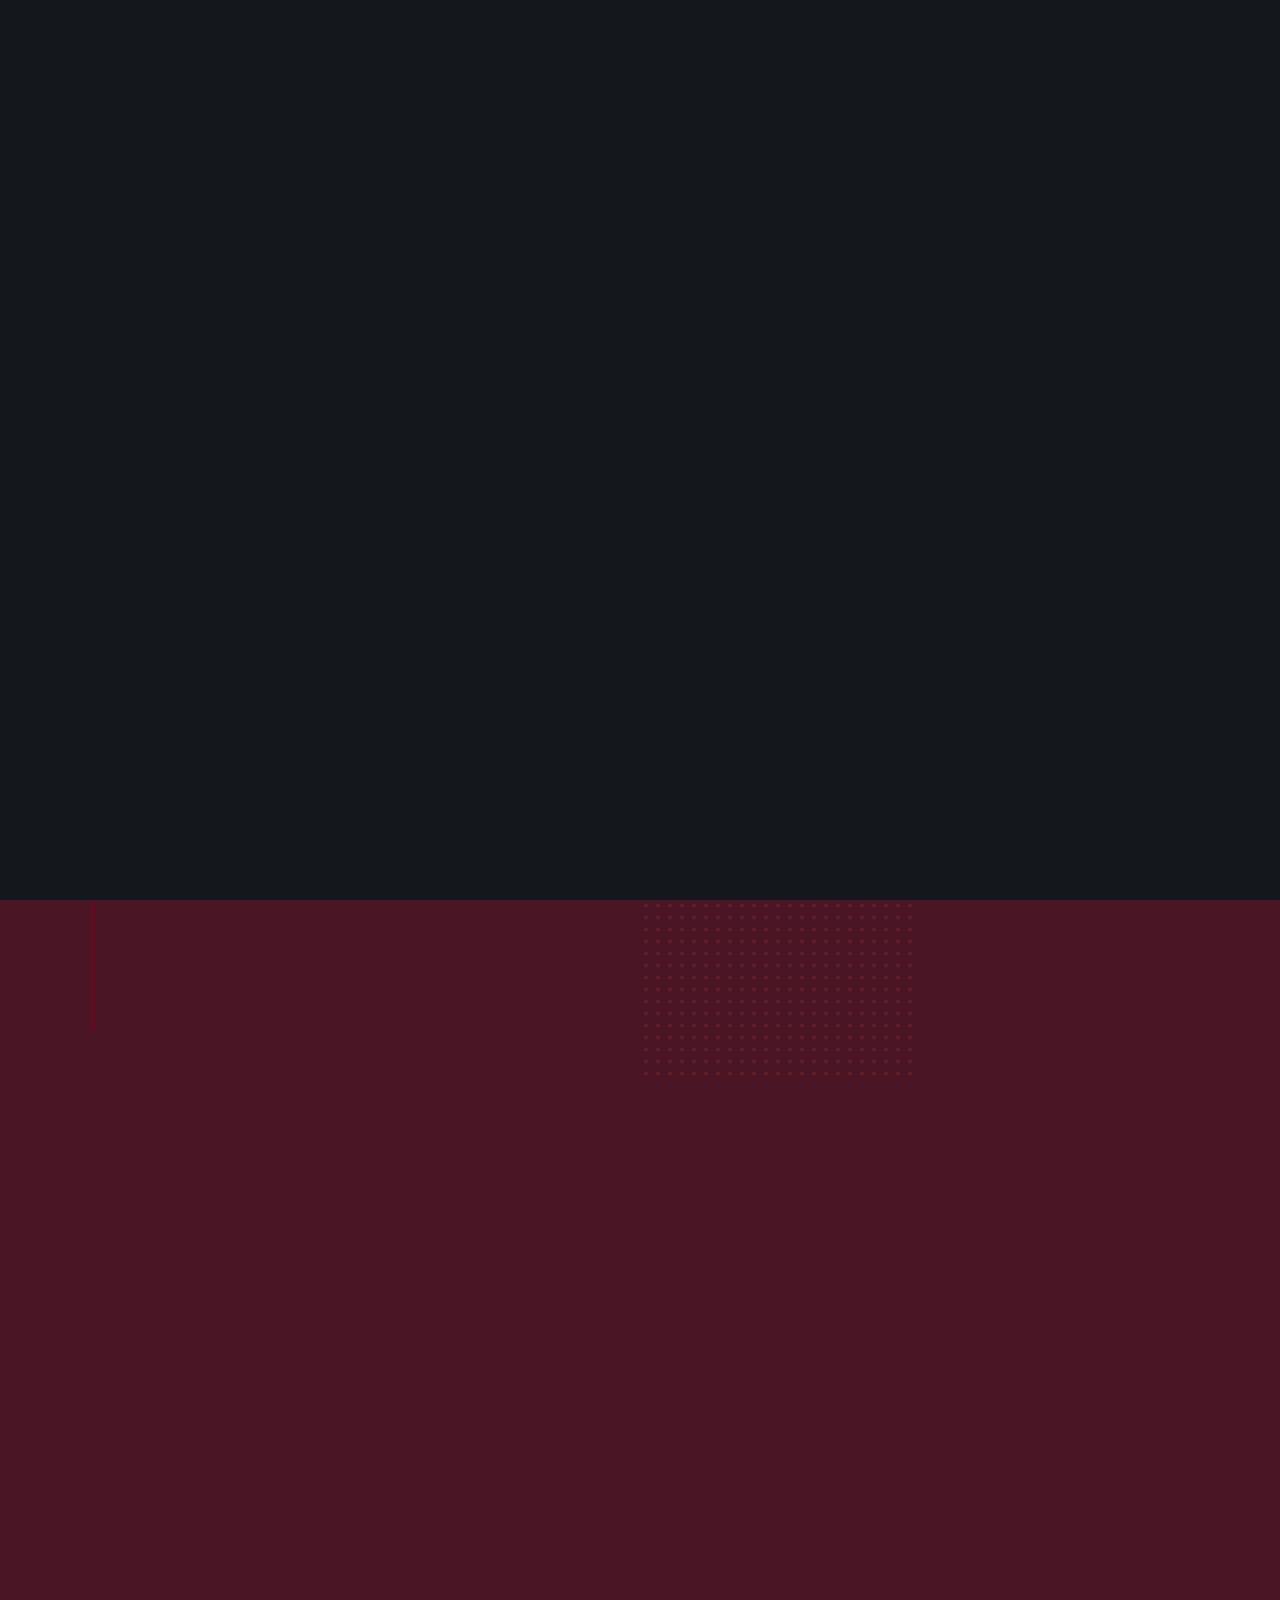
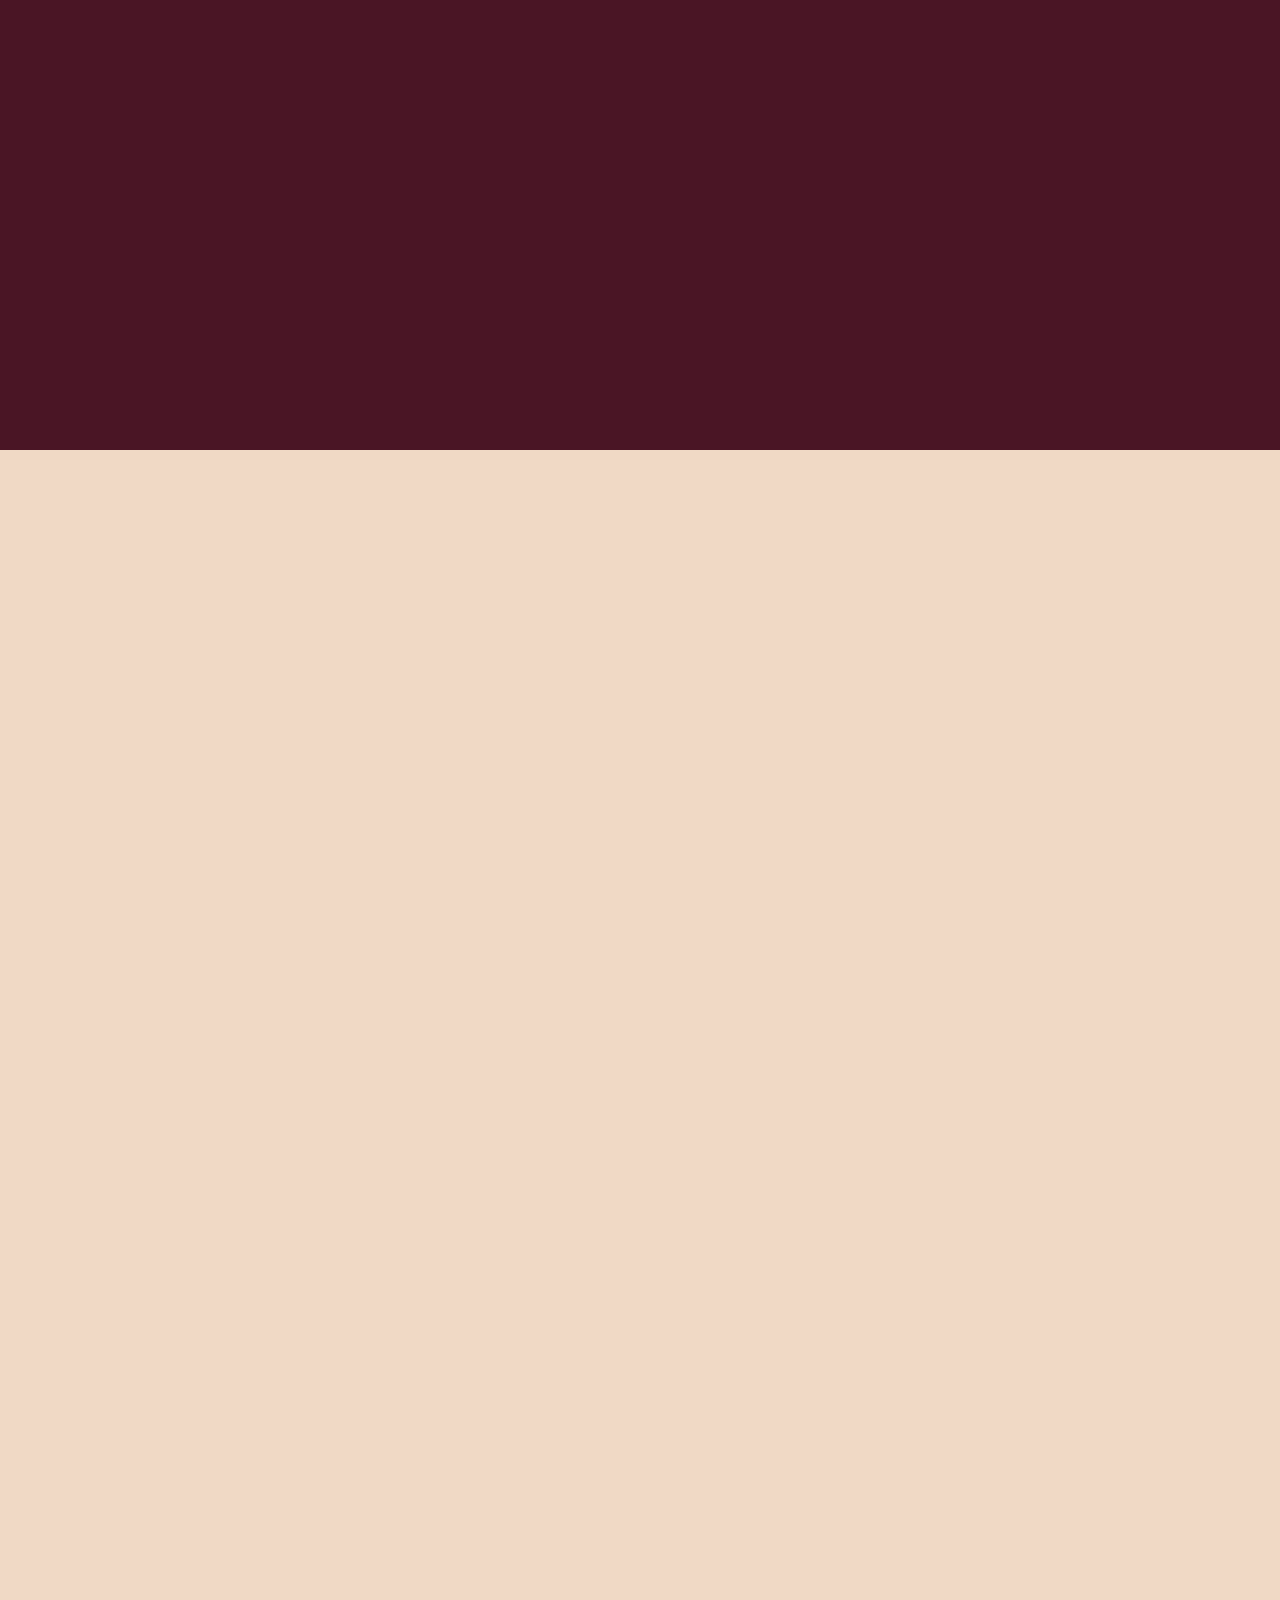
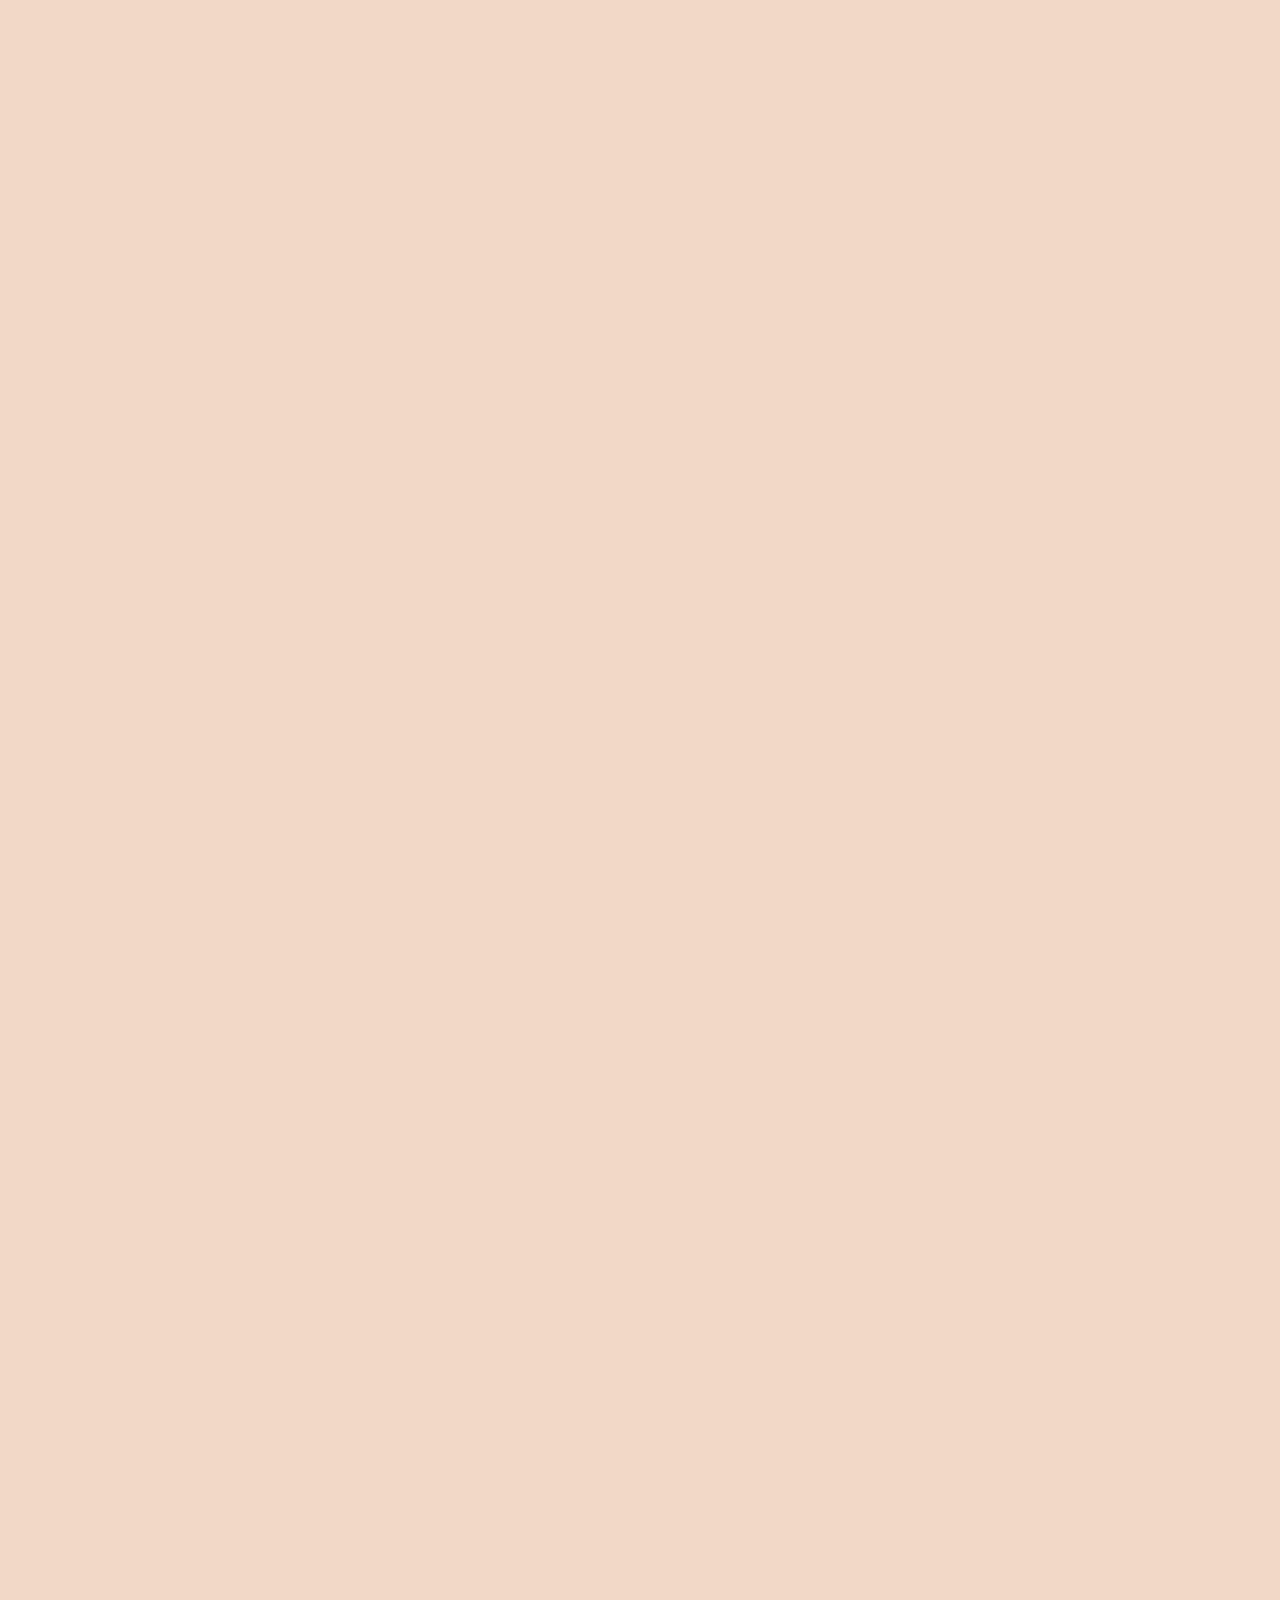
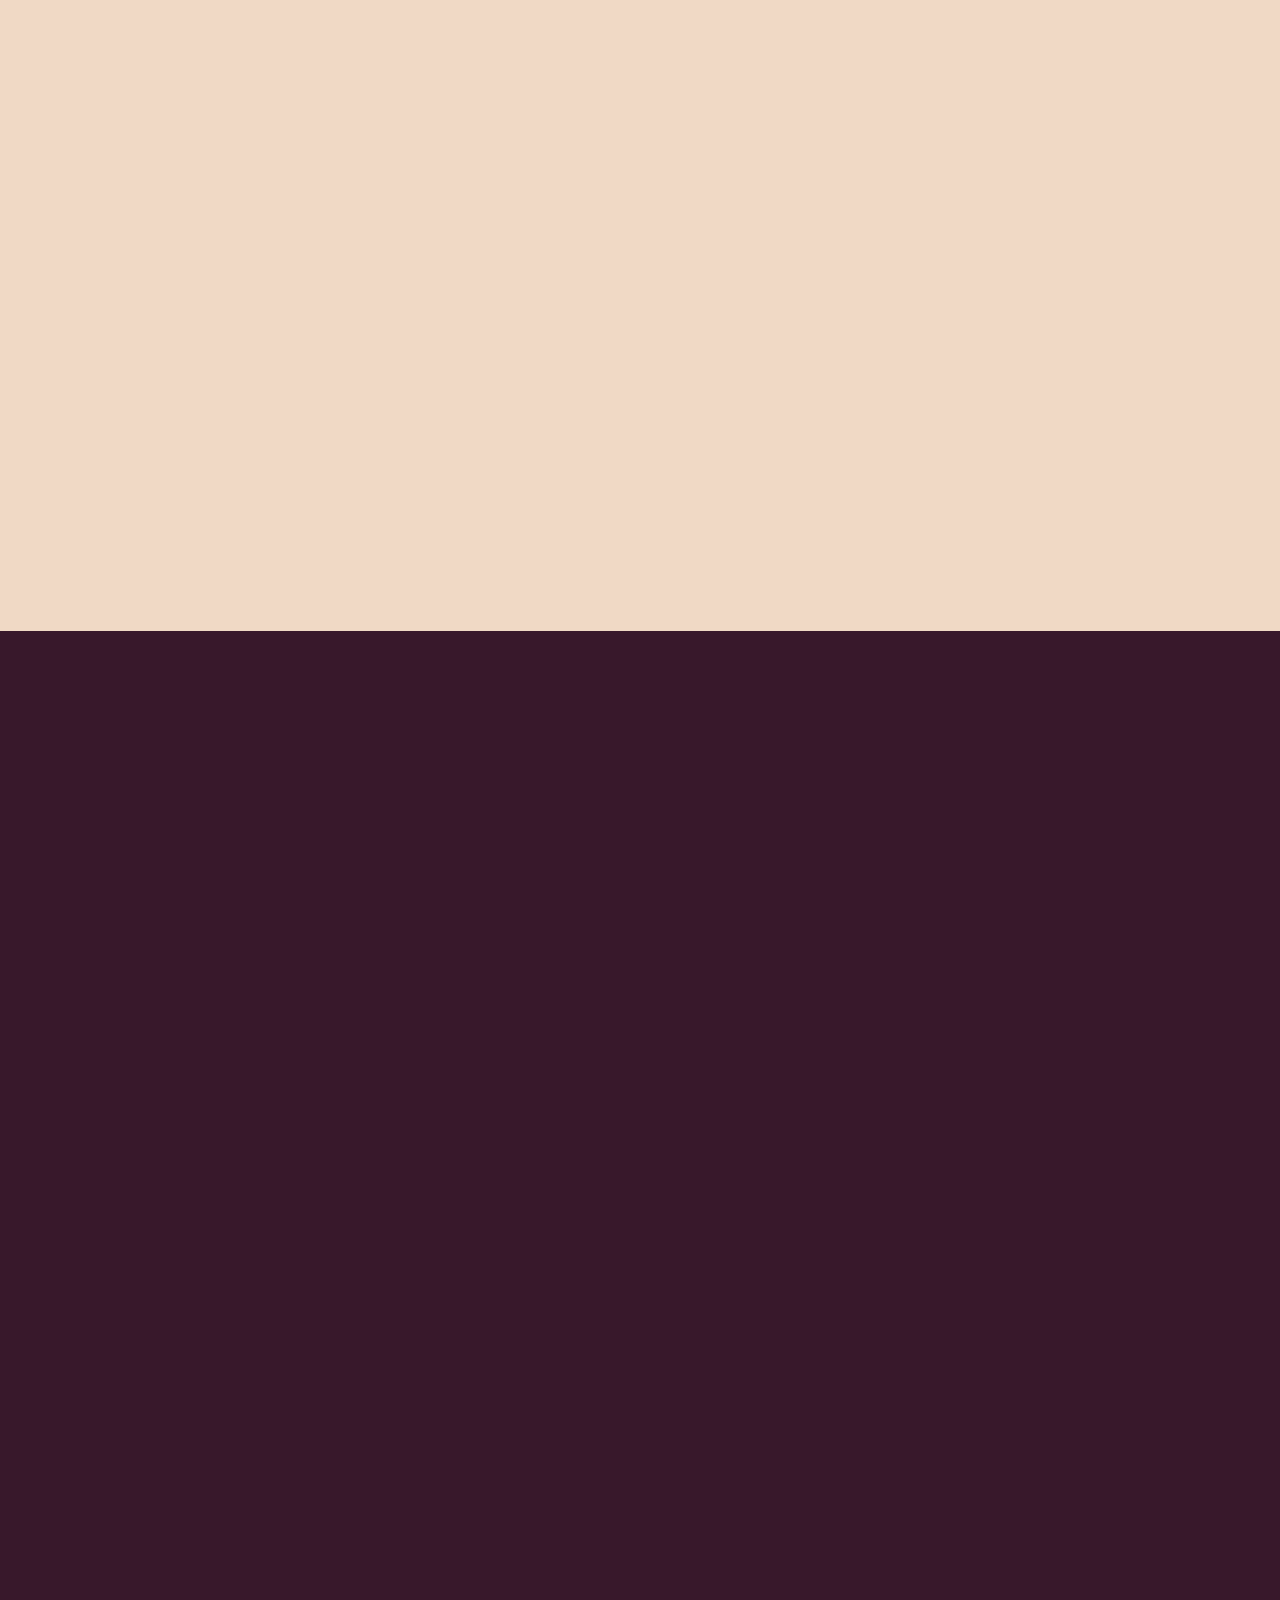
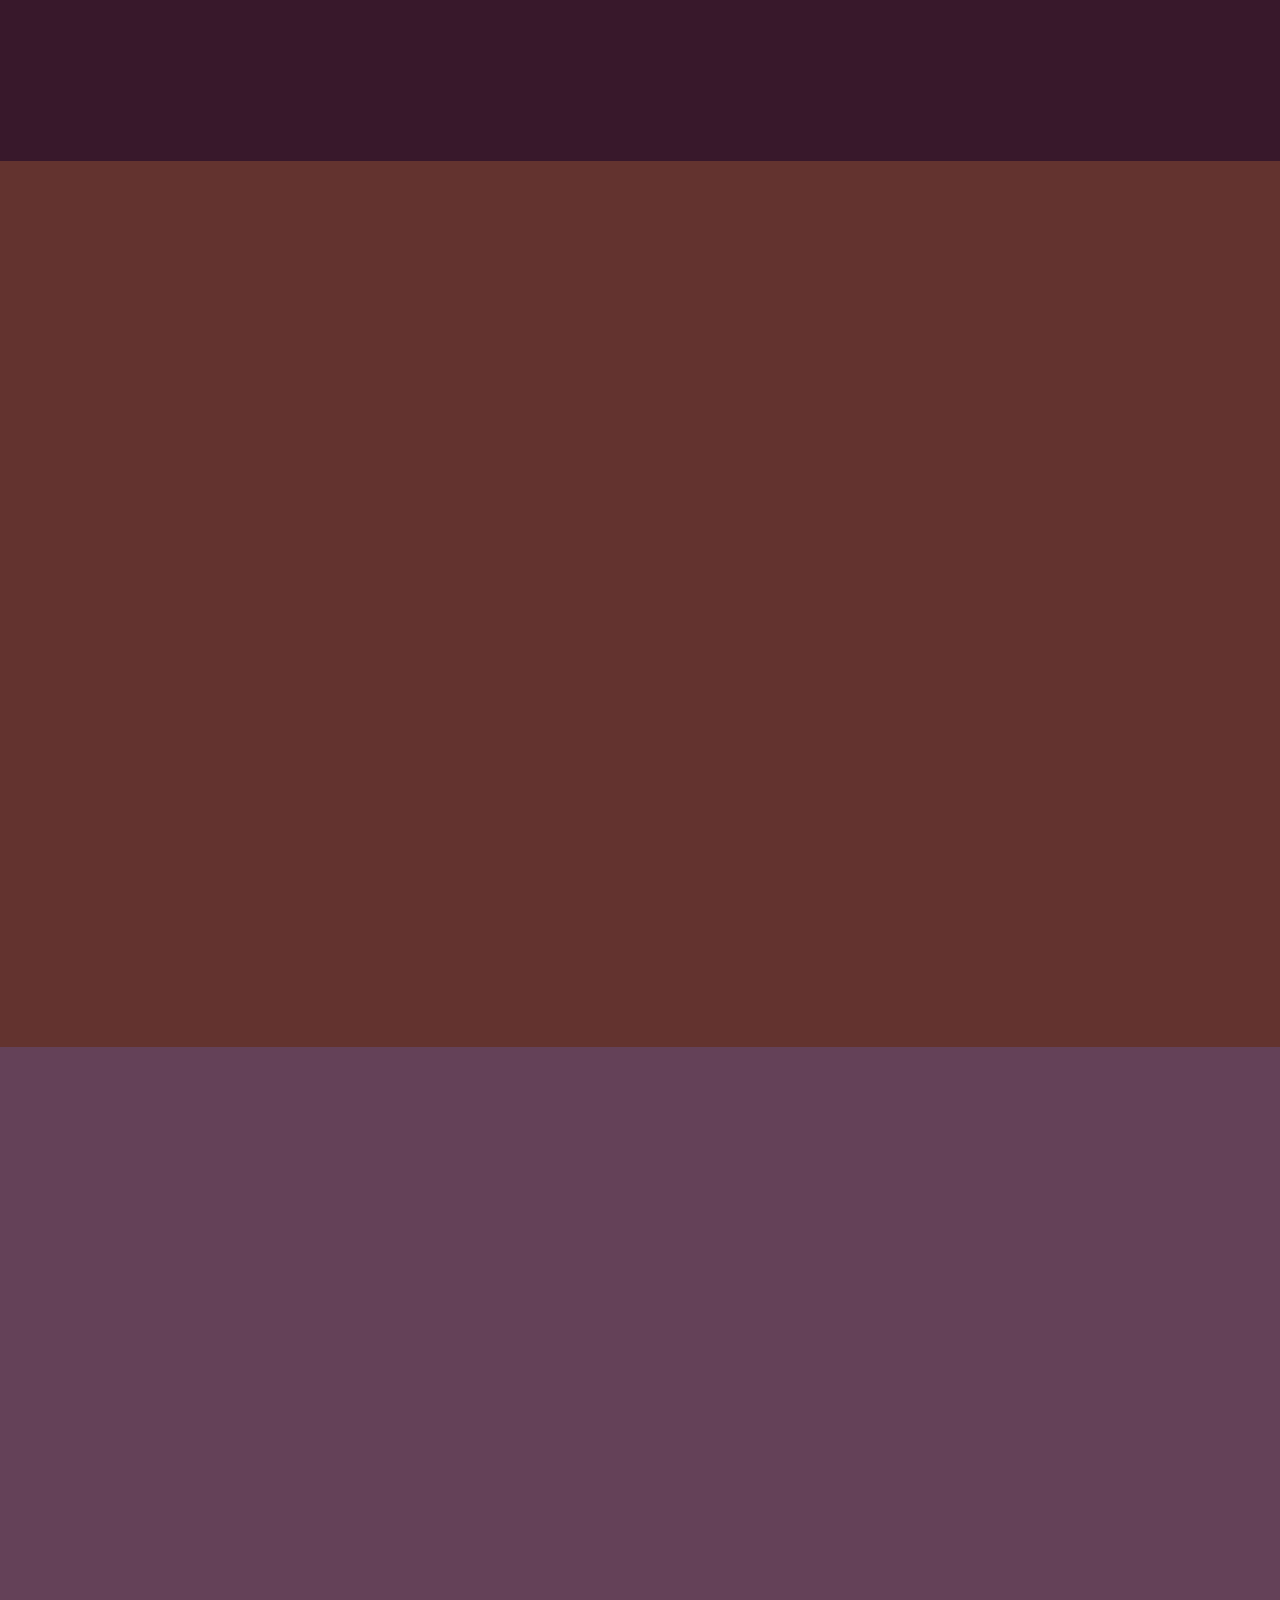
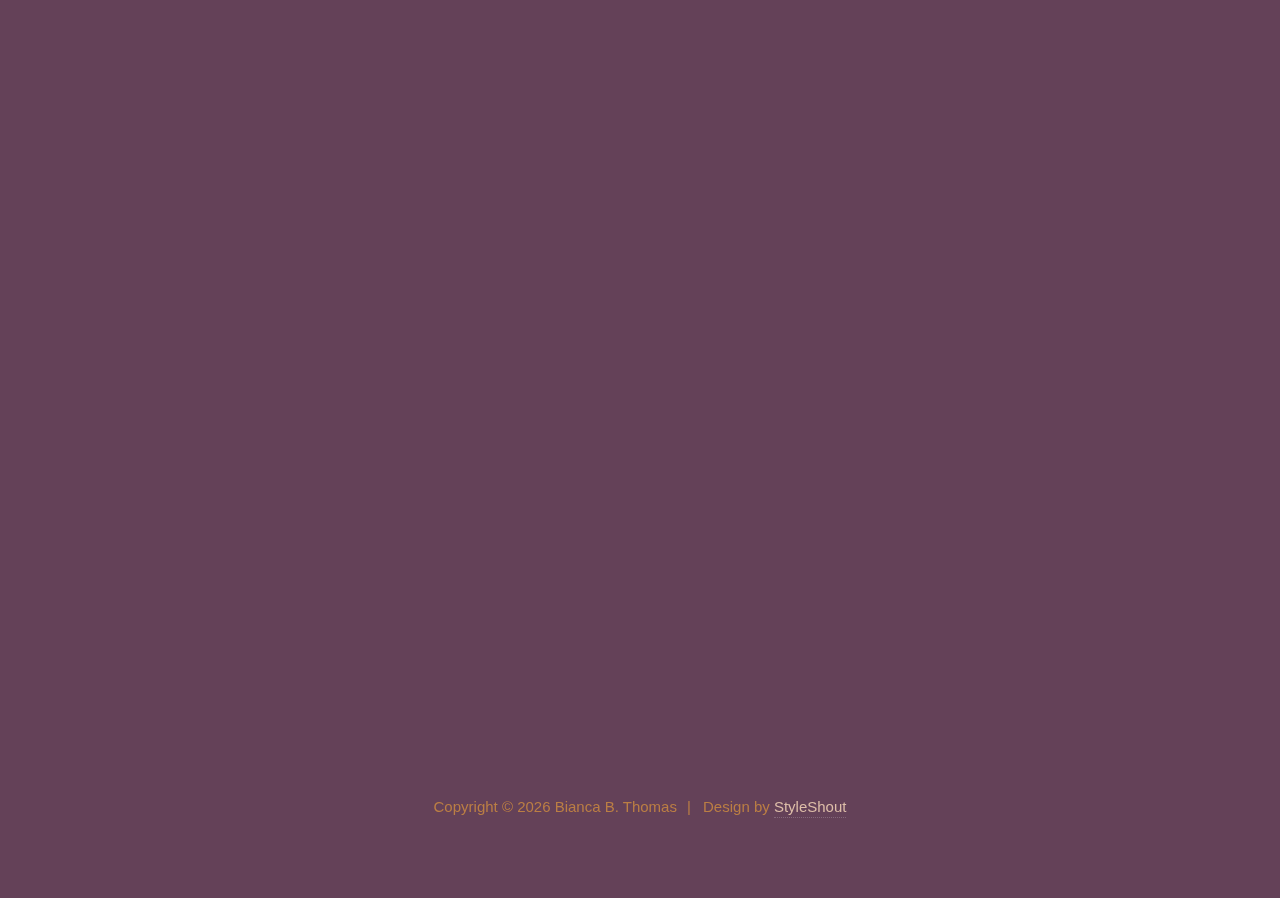
<file: index.html>
<!DOCTYPE html>
<html class="no-js" lang="en">
<head>

    <!--- basic page needs
    ================================================== -->
    <meta charset="utf-8">
    <title>Bianca B. Thomas - Digital Design Portfolio</title>
    <meta name="description" content="">
    <meta name="author" content="">

    <!-- mobile specific metas
    ================================================== -->
    <meta name="viewport" content="width=device-width, initial-scale=1">

    <!-- CSS
    ================================================== -->
    <link rel="stylesheet" href="css/styles.css">
    <link rel="stylesheet" href="css/vendor.css">
    <link rel="stylesheet" href="css/style.css">
    <link rel="stylesheet" type="text/css" href="css/main.css">

    <!--Fonts
    ================================================= -->
    <link rel="preconnect" href="https://fonts.googleapis.com">
    <link rel="preconnect" href="https://fonts.gstatic.com" crossorigin>
    <link href="https://fonts.googleapis.com/css2?family=Josefin+Sans:ital,wght@0,100;0,200;0,300;0,400;0,500;0,600;0,700;1,100;1,200;1,300;1,400;1,500;1,600;1,700&display=swap" rel="stylesheet">

    <!-- script
    ================================================== -->
    <script src="js/modernizr.js"></script>
    <script defer src="js/fontawesome/all.min.js"></script>

    <!-- favicons
    ================================================== -->
    
    <link rel="shortcut icon" type="image/x-icon" href="favicon.ico" />
    <link rel="manifest" href="site.webmanifest">

</head>

<body id="top">


    <!-- preloader
    ================================================== -->
    <div id="preloader">
        <div id="loader" class="dots-fade">
            <div></div>
            <div></div>
            <div></div>
        </div>
    </div>


    <!-- header
    ================================================== -->
    <header class="s-header">

        <div class="s-header__logo">
            <a href="index.html">
                <img class="main2" src="images/bbt_logo8.svg" style="width: 95px;" alt="Homepage">
            </a>
        </div>

        <div class="s-header__content">
    
            <nav class="s-header__nav-wrap">
                <ul class="s-header__nav">
                    <li><a class="smoothscroll cta" href="#hero" title="Intro"><span>Home</span>
                        <svg width="13px" height="10px" viewBox="0 0 13 10">
                            <path d="M1,5 L11,5"></path>
                            <polyline points="8 1 12 5 8 9"></polyline>
                          </svg>
                        </a></li>
                    <li><a class="smoothscroll cta" href="#design" title="Design"><span>Design</span>
                        <svg width="13px" height="10px" viewBox="0 0 13 10">
                            <path d="M1,5 L11,5"></path>
                            <polyline points="8 1 12 5 8 9"></polyline>
                          </svg>
                        </a></li>
                    <li><a class="smoothscroll cta" href="#about" title="About"><span>About</span>
                        <svg width="13px" height="10px" viewBox="0 0 13 10">
                            <path d="M1,5 L11,5"></path>
                            <polyline points="8 1 12 5 8 9"></polyline>
                          </svg>
                        </a></li>
                    <li><a class="smoothscroll cta" href="#projects" title="Projects"><span>Projects</span>
                        <svg width="13px" height="10px" viewBox="0 0 13 10">
                            <path d="M1,5 L11,5"></path>
                            <polyline points="8 1 12 5 8 9"></polyline>
                          </svg>
                        </a></li>
                    <li><a class="smoothscroll cta" href="#services" title="Work"><span>Work</span>
                        <svg width="13px" height="10px" viewBox="0 0 13 10">
                            <path d="M1,5 L11,5"></path>
                            <polyline points="8 1 12 5 8 9"></polyline>
                          </svg>
                        </a></li>
                    <li><a class="smoothscroll cta" href="#contact" title="Contact"><span>Contact</span>
                        <svg width="13px" height="10px" viewBox="0 0 13 10">
                            <path d="M1,5 L11,5"></path>
                            <polyline points="8 1 12 5 8 9"></polyline>
                          </svg>
                        </a></li>
                </ul>
            </nav> <!-- end s-header__nav-wrap -->

        </div> <!-- end header-content -->

        <a class="s-header__menu-toggle" href="#0"><span>Menu</span></a>

    </header> <!-- end s-header -->


    <!-- hero
    ================================================== -->
    <section id="hero" class="s-hero target-section">

        <!-- <div class="s-hero__bg2"></div> -->

        <div class="s-hero__bg">
            <div class="gradient-overlay"></div>
        </div>

        <div class="row s-hero__content">
            <div class="column">

                <h1>Hi, I Am A Digital Designer.</h1>
                <div class="s-hero__content-about">

                    <p>
                        My focus is interactivity,<br> wireframing, user testing,<br> storytelling & more.
                    </p>
    
                    <footer>
                        <div class="s-hero__content-social">
                            <a href="#0"><i class="fab fa-behance" aria-hidden="true"></i></a>
                            <a href="#0"><i class="fab fa-linkedin-in" aria-hidden="true"></i></a>
                            <a href="#0"><i class="fab fa-instagram" aria-hidden="true"></i></a>
                            <a href="#0"><i class="fab fa-pinterest-p" aria-hidden="true"></i></a>
                        </div>
                    </footer>
                </div>

            </div>
        </div>

        <div class="s-hero__scroll">
            <a href="#design" class="s-hero__scroll-link smoothscroll">
                View Portfolio
            </a>
        </div>

    </section> <!-- end s-hero -->

    <!-- design
    ================================================== -->

    <section id="design" class="s-portfolio">

        <div class="horizontal-line"></div>

        <div class="row s-porfolio__top">
            <div class="column large-6 w-900-stack">
                <div class="section-title" data-num="01" data-aos="fade-up">
                    <h3 class="h6">Creative Work</h3>
                </div>
            </div>
            <div class="column large-6 w-900-stack">
                <h1 class="display-1" data-aos="fade-up">
                    Here are my school projects now that are my personal projects that I have done. Feel free to check them out.
                </h1>
            </div>
        </div> <!-- end s-portfolio__top-->

        <div class="row s-portfolio__list block-large-1-2 block-tab-full collapse">

            <div class="column" data-aos="fade-up">
                <div class="folio-item">
                    <div class="folio-item__thumb">
                        <a class="folio-item__thumb-link"data-size="1050x700">
                            <img src="images/portfolio/desktop_highfi_mockup1.jpg" 
                                 srcset="images/portfolio/desktop_highfi_mockup1.jpg 1x, images/portfolio/desktop_highfi_mockup1@2x.jpg 2x" alt="">
                        </a>
                    </div>
                    <div class="folio-item__info">
                        <div class="folio-item__cat">Interaction Design Work</div>
                        <h4 class="folio-item__title">Website Redesign</h4>
                    </div>
                    <a href="interaction-design.html" title="Project Link" class="folio-item__project-link">Project Link</a>
                </div>
            </div> <!-- end column -->
            <div class="column" data-aos="fade-up">
                <div class="folio-item">
                    <div class="folio-item__thumb">
                        <a class="folio-item__thumb-link"data-size="1050x700">
                            <img src="images/portfolio/catoctin-marketing-development_mockup3.jpg" 
                                 srcset="images/portfolio/catoctin-marketing-development_mockup3.jpg 1x, images/portfolio/catoctin-marketing-development_mockup3@2x.jpg" alt="">
                        </a>
                    </div>
                    <div class="folio-item__info">
                        <div class="folio-item__cat">Graphic Design Work</div>
                        <h4 class="folio-item__title">Branding & Typography</h4>
                    </div>
                    <a href="https://www.behance.net/" title="Project Link" class="folio-item__project-link">Project Link</a>
                </div>
            </div> <!-- end column -->
            <div class="column" data-aos="fade-up">
                <div class="folio-item">
                    <div class="folio-item__thumb">
                        <a class="folio-item__thumb-link"data-size="1050x700">
                            <img src="images/portfolio/the-blood-confession1_mockup.jpg" 
                                 srcset="images/portfolio/the-blood-confession1_mockup.jpg 1x, images/portfolio/the-blood-confession1_mockup@2x.jpg 2x" alt="">
                        </a>
                    </div>
                    <div class="folio-item__info">
                        <div class="folio-item__cat">Motion Design Work</div>
                        <h4 class="folio-item__title">Media</h4>
                    </div>
                    <a href="https://www.behance.net/" title="Project Link" class="folio-item__project-link">Project Link</a>
                </div>
            </div> <!-- end column -->
            <div class="column" data-aos="fade-up">
                <div class="folio-item">
                    <div class="folio-item__thumb">
                        <a class="folio-item__thumb-link"data-size="1050x700">
                            <img src="images/portfolio/pbl-report-book.jpg" 
                                 srcset="images/portfolio/pbl-report-book.jpg 1x, images/portfolio/pbl-report-book@2x.jpg 2x" alt="">
                        </a>
                    </div>
                    <div class="folio-item__info">
                        <div class="folio-item__cat">UI/UX Design Work</div>
                        <h4 class="folio-item__title">User Experience Design</h4>
                    </div>
                    <a href="https://www.behance.net/" title="Project Link" class="folio-item__project-link">Project Link</a>
                </div>
            </div> <!-- end column -->

        </div> <!-- folio-list -->

    </section> <!-- end s-portfolio -->


    <!-- about
    ================================================== -->
    <section id="about" class="s-about">

        <!-- <div class="horizontal-line"></div> -->

        <div class="row">
            <div class="column large-12">

                <div class="section-title" style="float: right;" data-num="02" data-aos="fade-up">
                    <h3 class="h6">My Story</h3>
                </div>

            </div>

            <div class="column large-6 w-900-stack s-about__photo-block">
                <div class="s-about__photo" data-aos="fade-up"></div>
            </div>

            <div class="column large-6 w-900-stack s-about__intro-text">
                <h1 class="display-1" data-aos="fade-up">
                    Hi,<br><br>
                    My name is Bianca,  I love being creative in all aspects of digital design
                </h1>

                <p class="lead" data-aos="fade-up">
                    Whether that is Web Design, Motion Design, Interaction Design, or UX Design. I love a great challenge and I like taking my designs to the next level. I love looking at some of my old college projects and think to myself of how I want to rework the projects by telling a story and putting it into my own perspective.<br><br>
                    I have 6 years of experience in graphic design. I have a Bachelor's degree in <a href="https://bis.gmu.edu/" style="color: #512A44; font-weight: 900;" target="_blank" rel="noopener">Individualized Study</a> and a minor in <a href="https://art.gmu.edu/" style="color: #512A44; font-weight: 900;" target="_blank" rel="noopener">Web Design</a> from George Mason University. During my time in college, I had the opportunity to intern at <a href="https://weta.org/" style="color: #512A44; font-weight: 900;" target="_blank" rel="noopener">WETA</a> where I created slides in PowerPoint for the Classical WETA package and Royal Wedding Watch. I have also created an infographic and a video bumper that was a school project. I had the opportunity to present my research findings to the Vice President of the Corporate Marketing and management team.<br><br>
                    I definitely plan to gravitate more into 3D animation because I want to create a story of one of my school projects called Gothic City of Chi-Town and use such tools as Blender 3D to create movements within the model and city. I already have Motion Design experience and what better way to add 3D animation to my skills.<br><br><br>
                    <a href="bb_thomas_resume.pdf" target="_blank" class="cta01">
                        <span>Download Résumé</span>
                        <svg width="13px" height="10px" viewBox="0 0 13 10">
                          <path d="M1,5 L11,5"></path>
                          <polyline points="8 1 12 5 8 9"></polyline>
                        </svg>
                    </a> 
                </p>
            </div>
            <div style="display: block; width: 100%;">
                <h2 style="text-transform: uppercase; font-size: 2.5rem; color: #512A44;" style="text-transform: uppercase;" data-aos="fade-up">
                What I do
            </h2>
            </div>
            <div>
                <h2 style="color: #63332F; font-size: 1.2em; font-weight: 700;" data-aos="fade-up">Interaction Design, Graphic Design, Motion Design, ui/ux Design, Visual Design, Branding Identity</h2>
            </div>
        </div>


        <div class="row services-content">

            <div class="services-list block-1-2 block-tab-full group">
 
             <div data-aos="fade-up" id="row">
                 <div class="column1">
                   <h2 style="text-transform: uppercase; font-size: 2.5rem; color: #512A44;">Projects:</h2>
                 </div>
                 <div class="column2">
                   <h2 style="color: #63332F; font-size: 1.2em; font-weight: 700;">Project-Based Learning Website</h2>
                   <br>
                   <p style="margin-top: -10px;">
                     <span class="college">George Mason University</span>
                     <span class="date1">
                         August 2018 − December 2018
                     </span>
                 </p>
                 <br>
                 <p style="margin-top: -20px;">Conceptualized a website that was based on Project-Based Learning using low
                     and high-fidelity wireframe while also using the UX process (Persona, Competitive Analysis, Task Analysis, User Flow, Content Strategy, Sitemap,
                     and Visual Design).</p>
                 </div>
               </div>
               <div data-aos="fade-up" id="row">
                 <div class="column1">
                   <h2></h2>
                 </div>
                 <div class="column7">
                   <h2 style="color: #63332F; font-size: 1.2em; font-weight: 700;">Printed Report</h2>
                   <br>
                   <p style="margin-top: -10px;">
                     <span class="college">George Mason University</span>
                     <span
           class="date1">
                         August 2018 − December 2018
                     </span>
                 </p>
                 <br>
                 <p style="margin-top: -20px;">Implemented a 38-page printed report in InDesign that explains the problem,
                     the solution, and the research plan. Created an infographic in Illustrator and launched a survey interviewing 192 students.</p>
                 </div>
               </div>
               <div data-aos="fade-up" id="row">
                 <div class="column1">
                   <h2></h2>
                 </div>
                 <div class="column8">
                   <h2 style="color: #63332F; font-size: 1.2em; font-weight: 700;">Website Redesign</h2>
                   <br>
                   <p style="margin-top: -10px;">
                     <span class="college">George Mason University</span>
                     <span class="date1">
                         October 2018 − December 2018
                     </span>
                 </p>
                 <br>
                 <p style="margin-top: -20px;">Revamped a government kids website from 0-5th grade, 6th-8th grade, and 9th-12th grade using usability, user experience, and visual design industry standards for a government or association website. Produced a functioning prototype in inVision and conducted user research and user testing.</p>
                 </div>
               </div>
               <div data-aos="fade-up" id="row">
                 <div class="column1">
                   <h2></h2>
                 </div>
                 <div class="column9">
                   <h2 style="color: #63332F; font-size: 1.2em; font-weight: 700;">Graphic Standards Guide</h2>
                   <br>
                   <p style="margin-top: -10px;">
                     <span class="college">George Mason University</span>
                     <span class="date1">
                         July 2018
                     </span>
                 </p>
                 <br>
                 <p style="margin-top: -20px;">Designed development logos, logos do's and don'ts, tagline, typography and the
                     color schemes of each logo in InDesign while also demonstrating Plynth logo hierarchy measurement (1/2’, 1’, & 2’)</p>
                 </div>
               </div>
               <div data-aos="fade-up" id="row">
                 <div class="column1">
                   <h2></h2>
                 </div>
                 <div class="column10">
                   <h2 style="color: #63332F; font-size: 1.2em; font-weight: 700;">New Homes Guide Full Page Ad</h2>
                   <br>
                   <p style="margin-top: -10px;">
                     <span class="college">George Mason University</span>
                     <span class="date1">
                         June 2018 − July 2018
                     </span>
                 </p>
                 <br>
                 <p style="margin-top: -20px;">Crafted a marketing sheet and informational advertisement using high-resolution photography from stock images and collected information of home guides using
                     typography to developed logos for Catoctin Hollow Creek and Plynth Homes
                     Development.</p>
                 </div>
               </div>
               <div data-aos="fade-up" id="row">
                 <div class="column1">
                   <h2></h2>
                 </div>
                 <div class="column11">
                   <h2 style="color: #63332F; font-size: 1.2em; font-weight: 700;">Broadcast Branding Station</h2>
                   <br>
                   <p style="margin-top: -10px;">
                     <span class="college">George Mason University</span>
                     <span class="date1">
                         May 2018
                     </span>
                 </p>
                 <br>
                 <p style="margin-top: -20px;">Created a storyboard and designed a WETA show package with a 3 second logo
                     sting and an 11 second bumper using a hat from the Cat in the Hat, Super Why, and Curious George adding 5 second to every keyframes and changing the rotation values to -6, 4, -2, 1</p>
                 </div>
               </div>
               <div data-aos="fade-up" id="row">
                 <div class="column1">
                   <h2></h2>
                 </div>
                 <div class="column12">
                   <h2 style="color: #63332F; font-size: 1.2em; font-weight: 700;">Web Design Project</h2>
                   <br>
                   <p style="margin-top: -10px;">
                     <span class="college">George Mason University</span>
                     <span class="date1">
                         May 2018
                     </span>
                 </p>
                 <br>
                 <p style="margin-top: -20px;">Built a rhetorical website that showed HTML elements, CSS layouts, color theory, aesthetics, typography, and Web Standards and Accessibility.</p>
                 </div>
               </div>
 
               <div data-aos="fade-up" id="row">
                 <div class="column1">
                   <h2 style="text-transform: uppercase; font-size: 1.2em; color: #512A44;">Work Experience:</h2>
                 </div>
                 <div class="column13">
                   <h2 style="color: #63332F; font-size: 1.2em; font-weight: 700;">WETA</h2>
                   <br>
                   <p style="margin-top: -10px;">
                     <span class="college">Corporate Marketing Intern</span>
                     <span class="date1">
                         January 2018 − May 2018
                     </span>
                 </p>
                 <br>
                 <p style="margin-top: -20px;">Devised a one-sheet for selling the national sponsorship for the Royal
                     Wedding Watch and customized a video bumper for WETA Kids program
                     and intro for my Broadcast Station Branding school project.</p>
                 </div>
               </div>
               </div>
 
               <div data-aos="fade-up" id="row">
                 <div class="column1">
                   <h2 style="text-transform: uppercase; font-size: 2.5rem; color: #512A44;">Skills:</h2>
                 </div>
                 <div class="column3">
                     <p>Creativity</p>
                     <p>Web Design</p>
                     <p>Prototyping</p>
                 </div>
                 <div class="column4">
                     <p>A/B Testing</p>
                     <p>Collaboration</p>
                     <p>UX Research</p>
                   </div>
                   <div class="column5">
                     <p>Social Media</p>
                     <p>Detail-Oriented</p>
                     <p>Meeting Deadlines</p>
                 </div>
                 <div class="column6">
                     <p>Interaction Design</p>
                     <p>Organizational Skills</p>
                     <p>Visual Communication</p>
                 </div>
               </div>
               </div> <!-- end resume -->


    </section> <!-- end s-about -->

    <!--projects
    ================================================== -->

    <section id="projects" class="s-projects">

        <!-- <div class="horizontal-line"></div> -->

        <div class="row">
            <div class="column large-12">

                <div class="section-title" data-num="03" data-aos="fade-up">
                    <h3 class="h6">UI Prototypes &<br> Presentations</h3>
                </div>

            </div>

            <div class="column large-6 w-900-stack s-projects__intro-text">
                <h1 class="display-1" data-aos="fade-up">
                    The goal for this school project was to produce a functioning prototype/website using usability, user experience, and visual design industry standards for  a government or association website.
                </h1><br><br>

                <p class="lead" data-aos="fade-up">
                    I worked on this project from October 2018 - December 2018. I changed my mockup website three times as requested from my professor and the third thime was the final version. Click the image to view prototypes for desktop and mobile. 
                </p>
            </div>

            <div class="column" data-aos="fade-up">
                <div class="folio-item">
                    <div class="folio-item__thumb">
                        <a class="folio-item__thumb-link" href="images/portfolio/gallery/desktop_highfi_mockup5.webp" title="" data-size="1050x700">
                            <img src="images/portfolio/desktop_highfi_mockup5.webp" 
                                 srcset="images/portfolio/desktop_highfi_mockup5.webp 1x, images/portfolio/desktop_highfi_mockup5@2x.webp 2x" alt="">
                        </a>
                    </div>
                    <div class="folio-item__info">
                        <div class="folio-item__cat">UI Prototypes</div>
                        <h4 class="folio-item__title">Kids in the House</h4>
                    </div>
                    <a href="https://www.behance.net/" title="Project Link" class="folio-item__project-link">Project Link</a>
                    <div class="folio-item__caption">
                        <p>Vero molestiae sed aut natus excepturi. Et tempora numquam. Temporibus iusto quo.Unde dolorem corrupti neque nisi.</p>
                    </div>
                </div>
            </div> <!-- end column -->
        </div>

        <div class="row block-large-1-2 block-tab-full s-projects__process item-list">
            <div class="column item item-process" data-aos="fade-up">
                <h3 class="item-title">Plynth Homes Standards Guide</h3>
                <p>
                    As part of my web design minor, I had  to take a Corporate Branding course.  I was assigned to create a Business  Suite, Marketing Sheet, logos, and a  Graphic Standards Guide in InDesign  and Illustrator.
                </p>
            </div>
            <div class="column item item-process" data-aos="fade-up">
                <h3 class="item-title">Assistive Technology Corporate Campaign
                </h3>
                <p>
                    The Assistive Technology Corporate Campaign school project was about searching for a new logo, stationery package, and promotional/informational brochure.
                </p>
            </div>
            <div class="column item item-process" data-aos="fade-up">
                <h3 class="item-title">Catoctin Hollow Creek New Homes Guide
                </h3>
                <p>
                    For this school project, the goal was to visit new development homes to establish ideas for my project. I created a front and back development marketing sheet that consists of a home, amenities, floor plan, site map, and an area map.
                </p>
            </div>
            <div class="column item item-process" data-aos="fade-up">
                <h3 class="item-title">Visual Designs of Typography
                </h3>
                <p>
                    These school projects were done in  2017 and so as of this year, I decided to reworked my designs from my typography  class to advance my typography skills. The Type Anatomy project is a project  that consists of 40 terms of type anatomy.
                </p>
            </div>
        </div>

    </section> <!-- end s-projects -->

    <!-- services
    ================================================== -->
    <section id="services" class="s-services">

        <div class="row">
            <div class="column large-12">
                <div class="section-title" style="float: right;" data-num="04" data-aos="fade-up">
                    <h3 class="h6">Experience</h3>
                </div>
            </div>

            <div class="column" data-aos="fade-up">
                <div class="folio-item">
                    <div class="folio-item__thumb">
                        <a class="folio-item__thumb-link" href="images/portfolio/gallery/weta-fullcapabilities_mockup4.webp" title="" data-size="1050x700">
                            <img src="images/portfolio/weta-fullcapabilities_mockup4.webp" 
                                 srcset="images/portfolio/weta-fullcapabilities_mockup4.webp 1x, images/portfolio/weta-fullcapabilities_mockup4@2x.webp 2x" alt="">
                        </a>
                    </div>
                    <div class="folio-item__info">
                        <div class="folio-item__cat">WETA</div>
                        <h4 class="folio-item__title">Classical WETA Package</h4>
                    </div>
                    <a href="https://www.behance.net/" title="Project Link" class="folio-item__project-link">Project Link</a>
                    <div class="folio-item__caption">
                        <p>Vero molestiae sed aut natus excepturi. Et tempora numquam. Temporibus iusto quo.Unde dolorem corrupti neque nisi.</p>
                    </div>
                </div>
            </div> <!-- end column -->

            <div class="column large-6 w-900-stack s-about__intro-text">
                <h1 class="display-1" data-aos="fade-up">
                    During the spring of 2018, I interned at WETA Public Television and Classical Music for Greater Washington in the Corporate Marketing department.
                </h1><br>

                <p class="lead" data-aos="fade-up">
                    I redesigned the local corporate marketing sales deck template, designed a one-sheet for selling a Classical WETA package, designed a one-sheet national sponsership for "Royal Wedding Watch," created an Excel spreadsheet that tracks national sales over multiple years and assisted National Productions by customizing an Excel spreadsheet in preparation for a production meeting.
                </p>
            </div>
        </div>

    </section> <!-- end s-services -->

    <!-- contact
    ================================================== -->
    <section id="contact" class="s-contact">

        <div class="row">
            <div class="column large-6 w-900-stack">
                <div class="section-title" data-num="05" data-aos="fade-up">
                    <h3 class="h6">Get in Touch</h3>
                </div>
            </div>

            <div class="bg-contact2" data-aos="fade-up">
                <div class="container-contact2">
                    <div class="wrap-contact2">
                        <form class="contact2-form validate-form" action="https://formspree.io/f/meqppzng" method="POST">
                            <span class="contact2-form-title">
                            </span>
            
                            <div class="wrap-input2 validate-input" data-validate="Full Name is required">
                                <input class="input2" type="text" name="name">
                                <span class="focus-input2" data-placeholder="FULL NAME"></span>
                            </div>
            
                            <div class="wrap-input2 validate-input" data-validate = "Valid email is required: ex@abc.xyz">
                                <input class="input2" type="text" name="email">
                                <span class="focus-input2" data-placeholder="EMAIL"></span>
                            </div>
            
                            <div class="wrap-input2 validate-input" data-validate = "Message is required">
                                <textarea class="input2" name="message"></textarea>
                                <span class="focus-input2" data-placeholder="MESSAGE"></span>
                            </div>
            
                            <div class="container-contact2-form-btn">
                                <div class="wrap-contact2-form-btn">
                                    <div class="contact2-form-bgbtn"></div>
                                        <a type="submit" value="Send" class="cta02">
                                            <span>Submit</span>
                                            <svg width="13px" height="10px" viewBox="0 0 13 10">
                                              <path d="M1,5 L11,5"></path>
                                              <polyline points="8 1 12 5 8 9"></polyline>
                                            </svg>
                                          </a>
                                </div>
                            </div>
                        </form>
                    </div>
                </div>
            </div>

        </div>

    </section>  <!-- end s-contact -->


    <!-- footer
    ================================================== -->
    <footer class="s-footer">
        <div class="row row-y-top">

            <div class="ss-copyright">
                <span>Copyright &copy; <span id="year"></span> Bianca B. Thomas</span>
                <span>Design by <a href="https://www.styleshout.com/">StyleShout</a></span>
            </div>

            <script>
                var date = new Date().getFullYear();
         
                    document.getElementById("year").innerHTML = date;
                </script>

            <div class="ss-go-top">
                <a class="smoothscroll" title="Back to Top" href="#top">
                    <i class="fas fa-chevron-up"></i>
                </a>

                <link href="css/font-awesome.css" rel="stylesheet">
            </div> <!-- end ss-go-top -->

        </div>
    </footer>
    

    <!-- photoswipe background
    ================================================== -->
    <div aria-hidden="true" class="pswp" role="dialog" tabindex="-1">

        <div class="pswp__bg"></div>
        <div class="pswp__scroll-wrap">

            <div class="pswp__container">
                <div class="pswp__item"></div>
                <div class="pswp__item"></div>
                <div class="pswp__item"></div>
            </div>

            <div class="pswp__ui pswp__ui--hidden">
                <div class="pswp__top-bar">
                    <div class="pswp__counter"></div><button class="pswp__button pswp__button--close" title="Close (Esc)"></button> <button class="pswp__button pswp__button--share" title=
                    "Share"></button> <button class="pswp__button pswp__button--fs" title="Toggle fullscreen"></button> <button class="pswp__button pswp__button--zoom" title=
                    "Zoom in/out"></button>
                    <div class="pswp__preloader">
                        <div class="pswp__preloader__icn">
                            <div class="pswp__preloader__cut">
                                <div class="pswp__preloader__donut"></div>
                            </div>
                        </div>
                    </div>
                </div>
                <div class="pswp__share-modal pswp__share-modal--hidden pswp__single-tap">
                    <div class="pswp__share-tooltip"></div>
                </div><button class="pswp__button pswp__button--arrow--left" title="Previous (arrow left)"></button> <button class="pswp__button pswp__button--arrow--right" title=
                "Next (arrow right)"></button>
                <div class="pswp__caption">
                    <div class="pswp__caption__center"></div>
                </div>
            </div>

        </div>

    </div> <!-- end photoSwipe background -->


    <!-- Java Script
    ================================================== -->
    <script src="js/jquery-3.2.1.min.js"></script>
    <script src="js/plugins.js"></script>
    <script src="js/main.js"></script>

</body>

</html>
</file>
<file: css/styles.css>
/* =================================================================== 
 * Flare Main Stylesheet
 * Template Ver. 1.0.0
 * 03-19-2020
 * ------------------------------------------------------------------
 *
 * TOC:
 * # settings and variables
 *      ## fonts
 *      ## colors
 *      ## vertical spacing and typescale
 *      ## grid variables
 * # normalize
 * # basic/base setup styles
 *      ## media
 *      ## typography resets
 *      ## links
 *      ## inputs
 * # Grid v3.0.0
 *      ## medium screen devices
 *      ## tablets
 *      ## mobile devices
 *      ## small mobile devices <= 400px
 * # block grids
 *      ## block grids - medium screen devices
 *      ## block grids - tablets
 *      ## block grids - mobile devices
 *      ## block grids - small mobile devices <= 400px
 * # MISC
 * # custom grid, block grid STACK breakpoints 
 * # base style overrides
 *      ## links
 * # typography & general theme styles
 *      ## lists
 *      ## responsive video container
 *      ## floated image
 *      ## tables
 *      ## spacing
 * # preloader
 * # forms 
 *      ## style placeholder text
 *      ## change autocomplete styles in Chrome
 * # buttons
 * # additional components
 *      ## additional typo styles
 *      ## skillbars
 *      ## alert box
 * # common and reusable styles
 *      ## item list 
 *      ## slick slider 
 * # site header
 *      ## header logo
 *      ## main navigation
 *      ## mobile menu toggle
 *      ## header contact button
 * # hero
 *      ## hero content
 *      ## hero video
 *      ## hero scroll
 *      ## animate intro content
 *      ## animations
 * # about
 *      ## about photo
 *      ## about process
 * # services
 * # portfolio
 *      ## portfolio list
 * # clients
 *      ## clients slider
 *      ## testimonials
 * # contact
 * # footer
 *      ## footer block
 *      ## footer list
 *      ## copyright
 *      ## go top
 *
 * ------------------------------------------------------------------ */



/* ===================================================================
 * # settings and variables
 *
 * ------------------------------------------------------------------- */

/* ------------------------------------------------------------------- 
 * ## fonts
 * ------------------------------------------------------------------- */

@import url("https://fonts.googleapis.com/css?family=Montserrat:300,300i,400,400i,500,500i,600,600i,700,700i|Nunito+Sans:300,300i,400,400i,600,600i,700,700i&display=swap");

:root {
    --font-1: "Ubuntu", sans-serif;
    --font-2: "Rubik", sans-serif;
    --font-3: "Josefin", sans-serif;

    /* monospace
     */
    --font-mono: Consolas, "Andale Mono", Courier, "Courier New", monospace;
}


/* ------------------------------------------------------------------- 
 * ## colors
 * ------------------------------------------------------------------- */
:root {

    /* color-1(#4a1525)
     * color-2(#eb5e55)
     * color-3(#f2d0a4)
     */
    --color-1: hsla(343, 28%, 51%, 1);
    --color-2: hsla(4, 79%, 63%, 1);
    --color-3: hsla(34, 75%, 80%, 1);

    /* theme color variations
     */
    --color-1-lighter: hsla(345, 93%, 64%, 1);
    --color-1-light  : hsla(345, 93%, 54%, 1);
    --color-1-dark   : hsla(345, 93%, 34%, 1);
    --color-1-darker : hsla(345, 93%, 24%, 1);
    --color-2-lighter: hsla(4, 79%, 83%, 1);
    --color-2-light  : hsla(4, 79%, 73%, 1);
    --color-2-dark   : hsla(4, 79%, 53%, 1);
    --color-2-darker : hsla(4, 79%, 43%, 1);

    /* feedback colors
     * color-error(#ffd1d2), color-success(#c8e675), 
     * color-info(#d7ecfb), color-notice(#fff099)
     */
    --color-error          : hsla(359, 100%, 91%, 1);
    --color-success        : hsla(76, 69%, 68%, 1);
    --color-info           : hsla(205, 82%, 91%, 1);
    --color-notice         : hsla(51, 100%, 80%, 1);
    --color-error-content  : hsla(359, 50%, 50%, 1);
    --color-success-content: hsla(76, 29%, 28%, 1);
    --color-info-content   : hsla(205, 32%, 31%, 1);
    --color-notice-content : hsla(51, 30%, 30%, 1);

    /* shades 
     * generated using 
     * Tint & Shade Generator 
     * (https://maketintsandshades.com/)
     */
    --color-black  : #000000;
    --color-gray-19: #BB7E44;
    --color-gray-18: #161719;
    --color-gray-17: #a94025;
    --color-gray-16: #2b2e32;
    --color-gray-15: #363a3f;
    --color-gray-14: #41454b;
    --color-gray-13: #4c5158;
    --color-gray-12: #565c64;
    --color-gray-11: #616871;
    --color-gray-10: #FFD1EA;
    --color-gray-9 : #7b818a;
    --color-gray-8 : #a94025;
    --color-gray-7 : #989da4;
    --color-gray-6 : #a7abb1;
    --color-gray-5 : #b6b9be;
    --color-gray-4 : #c4c7cb;
    --color-gray-3 : #d3d5d8;
    --color-gray-2 : #e2e3e5;
    --color-gray-1 : #f0f1f2;
    --color-white  : #FFD1EA;

    /* text
     */
    --color-text       : var(--color-gray-10);
    --color-text-dark  : var(--color-white);
    --color-text-light : var(--color-gray-12);
    --color-placeholder: var(--color-gray-11);

    /* buttons
     */
    --color-btn                   : var(--color-gray-15);
    --color-btn-text              : var(--color-white);
    --color-btn-hover             : var(--color-white);
    --color-btn-hover-text        : var(--color-black);
    --color-btn-primary           : var(--color-1);
    --color-btn-primary-text      : var(--color-white);
    --color-btn-primary-hover     : var(--color-white);
    --color-btn-primary-hover-text: var(--color-black);
    --color-btn-stroke            : var(--color-white);
    --color-btn-stroke-text       : var(--color-white);
    --color-btn-stroke-hover      : var(--color-white);
    --color-btn-stroke-hover-text : var(--color-black);

    /* others
     */
    --color-body  : var(--color-1);
    --color-bg    : #14171B;
    --color-border: var(--color-gray-17);
}


/* ------------------------------------------------------------------- 
 * ## vertical spacing and typescale
 * ------------------------------------------------------------------- */
:root {

    /* spacing
     * base font size: 18px 
     * vertical space unit : 32px
     */
    --base-size     : 62.5%;
    --base-font-size: 1.8rem;
    --space         : 2rem;

    /* vertical spacing 
     */
    --vspace-0_25: calc(0.25 * var(--space));
    --vspace-0_5 : calc(0.5 * var(--space));
    --vspace-0_75: calc(0.75 * var(--space));
    --vspace-1   : calc(var(--space));
    --vspace-1_25: calc(1.25 * var(--space));
    --vspace-1_5 : calc(1.5 * var(--space));
    --vspace-1_75: calc(1.75 * var(--space));
    --vspace-2   : calc(2 * var(--space));
    --vspace-2_5 : calc(2.5 * var(--space));
    --vspace-3   : calc(3 * var(--space));
    --vspace-3_5 : calc(3.5 * var(--space));
    --vspace-4   : calc(4 * var(--space));

    /* type scale
     * ratio 1:2 | base: 18px
     * -------------------------------------------------------
     *
     * --text-display-3 = (77.40px)
     * --text-display-2 = (64.50px)
     * --text-display-1 = (53.75px)
     * --text-xxxl      = (44.79px)
     * --text-xxl       = (37.32px)
     * --text-xl        = (31.10px)
     * --text-lg        = (25.92px)
     * --text-md        = (21.60px)
     * --text-size      = (18.00px) BASE
     * --text-sm        = (15.00px)
     * --text-xs        = (12.50px)
     *
     * -------------------------------------------------------
     */
    --text-scale-ratio: 1.2;
    --text-size       : var(--base-font-size);
    --text-xs         : calc((var(--text-size) / var(--text-scale-ratio)) / var(--text-scale-ratio));
    --text-sm         : calc(var(--text-xs) * var(--text-scale-ratio));
    --text-md         : calc(var(--text-sm) * var(--text-scale-ratio) * var(--text-scale-ratio));
    --text-lg         : calc(var(--text-md) * var(--text-scale-ratio));
    --text-xl         : calc(var(--text-lg) * var(--text-scale-ratio));
    --text-xxl        : calc(var(--text-xl) * var(--text-scale-ratio));
    --text-xxxl       : calc(var(--text-xxl) * var(--text-scale-ratio));
    --text-display-1  : calc(var(--text-xxxl) * var(--text-scale-ratio));
    --text-display-2  : calc(var(--text-display-1) * var(--text-scale-ratio));
    --text-display-3  : calc(var(--text-display-2) * var(--text-scale-ratio));

    /* default button height
     */
    --vspace-btn: var(--vspace-2);
}

/* on mobile devices below 480px
 */
@media screen and (max-width: 480px) {
    :root {
        --base-font-size: 1.6rem;
        --space         : 2.8rem;
    }
}


/* ------------------------------------------------------------------- 
 * ## grid variables
 * ------------------------------------------------------------------- */
:root {

    /* widths for rows and containers
     */
    --width-full    : 100%;
    --width-max     : 1200px;
    --width-wide    : 1400px;
    --width-wider   : 1600px;
    --width-widest  : 1800px;
    --width-narrow  : 1000px;
    --width-narrower: 900px;
    --width-grid-max: var(--width-max);

    /* gutters
     */
    --gutter-lg : 2rem;
    --gutter-md : 1.6rem;
    --gutter-mob: 1rem;
}



/* ==========================================================================
 * # normalize
 * normalize.css v8.0.1 | MIT License |
 * github.com/necolas/normalize.css
 *
 * -------------------------------------------------------------------------- */

/* ------------------------------------------------------------------- 
 * ## document
 * ------------------------------------------------------------------- */

/* 1. Correct the line height in all browsers.
 * 2. Prevent adjustments of font size after orientation changes in iOS.*/

html {
    line-height: 1.15;
    /* 1 */
    -webkit-text-size-adjust: 100%;
    /* 2 */
}

/* ------------------------------------------------------------------- 
 * ## sections
 * ------------------------------------------------------------------- */

/* Remove the margin in all browsers. */

body {
    margin: 0;
}

/* Render the `main` element consistently in IE. */

main {
    display: block;
}

/* Correct the font size and margin on `h1` elements within `section` and
 * `article` contexts in Chrome, Firefox, and Safari. */

h1 {
    font-size: 2em;
    margin: 0.67em 0;
}

/* ------------------------------------------------------------------- 
 * ## grouping
 * ------------------------------------------------------------------- */

/* 1. Add the correct box sizing in Firefox.
 * 2. Show the overflow in Edge and IE. */

hr {
    -webkit-box-sizing: content-box;
    box-sizing: content-box;
    /* 1 */
    height: 0;
    /* 1 */
    overflow: visible;
    /* 2 */
}

/* 1. Correct the inheritance and scaling of font size in all browsers.
 * 2. Correct the odd `em` font sizing in all browsers. */

pre {
    font-family: monospace, monospace;
    /* 1 */
    font-size: 1em;
    /* 2 */
}

/* ------------------------------------------------------------------- 
 * ## text-level semantics
 * ------------------------------------------------------------------- */

/* Remove the gray background on active links in IE 10. */

a {
    background-color: transparent;
}

/* 1. Remove the bottom border in Chrome 57-
 * 2. Add the correct text decoration in Chrome, Edge, IE, Opera, and Safari. */

abbr[title] {
    border-bottom: none;
    /* 1 */
    text-decoration: underline;
    /* 2 */
    -webkit-text-decoration: underline dotted;
    text-decoration: underline dotted;
    /* 2 */
}

/* Add the correct font weight in Chrome, Edge, and Safari. */

b, strong {
    font-weight: bolder;
}

/* 1. Correct the inheritance and scaling of font size in all browsers.
 * 2. Correct the odd `em` font sizing in all browsers. */

code, kbd, samp {
    font-family: monospace, monospace;
    /* 1 */
    font-size: 1em;
    /* 2 */
}

/* Add the correct font size in all browsers. */

small {
    font-size: 80%;
}

/* Prevent `sub` and `sup` elements from affecting the line height in
 * all browsers. */

sub, sup {
    font-size: 75%;
    line-height: 0;
    position: relative;
    vertical-align: baseline;
}

sub {
    bottom: -0.25em;
}

sup {
    top: -0.5em;
}

/* ------------------------------------------------------------------- 
 * ## embedded content
 * ------------------------------------------------------------------- */

/* Remove the border on images inside links in IE 10. */

img {
    border-style: none;
}

/* ------------------------------------------------------------------- 
 * ## forms
 * ------------------------------------------------------------------- */

/* 1. Change the font styles in all browsers.
 * 2. Remove the margin in Firefox and Safari. */

button, input, optgroup, select, textarea {
    font-family: inherit;
    /* 1 */
    font-size: 100%;
    /* 1 */
    line-height: 1.15;
    /* 1 */
    margin: 0;
    /* 2 */
}

/* Show the overflow in IE.
 * 1. Show the overflow in Edge. */

button, input {
    /* 1 */
    overflow: visible;
}

/* Remove the inheritance of text transform in Edge, Firefox, and IE.
 * 1. Remove the inheritance of text transform in Firefox. */

button, select {
    /* 1 */
    text-transform: none;
}

/* Correct the inability to style clickable types in iOS and Safari. */

button, [type="button"], [type="reset"], [type="submit"] {
    -webkit-appearance: button;
}

/* Remove the inner border and padding in Firefox. */

button::-moz-focus-inner, [type="button"]::-moz-focus-inner, [type="reset"]::-moz-focus-inner, [type="submit"]::-moz-focus-inner {
    border-style: none;
    padding: 0;
}

/* Restore the focus styles unset by the previous rule. */

button:-moz-focusring, [type="button"]:-moz-focusring, [type="reset"]:-moz-focusring, [type="submit"]:-moz-focusring {
    outline: 1px dotted ButtonText;
}

/* Correct the padding in Firefox. */

fieldset {
    padding: 0.35em 0.75em 0.625em;
}

/* 1. Correct the text wrapping in Edge and IE.
 * 2. Correct the color inheritance from `fieldset` elements in IE.
 * 3. Remove the padding so developers are not caught out when they zero out
 *    `fieldset` elements in all browsers. */

legend {
    -webkit-box-sizing: border-box;
    box-sizing: border-box;
    /* 1 */
    color: inherit;
    /* 2 */
    display: table;
    /* 1 */
    max-width: 100%;
    /* 1 */
    padding: 0;
    /* 3 */
    white-space: normal;
    /* 1 */
}

/* Add the correct vertical alignment in Chrome, Firefox, and Opera. */

progress {
    vertical-align: baseline;
}

/* Remove the default vertical scrollbar in IE 10+. */

textarea {
    overflow: auto;
}

/* 1. Add the correct box sizing in IE 10.
 * 2. Remove the padding in IE 10. */

[type="checkbox"], [type="radio"] {
    -webkit-box-sizing: border-box;
    box-sizing: border-box;
    /* 1 */
    padding: 0;
    /* 2 */
}

/* Correct the cursor style of increment and decrement buttons in Chrome. */

[type="number"]::-webkit-inner-spin-button, [type="number"]::-webkit-outer-spin-button {
    height: auto;
}

/* 1. Correct the odd appearance in Chrome and Safari.
 * 2. Correct the outline style in Safari. */

[type="search"] {
    -webkit-appearance: textfield;
    /* 1 */
    outline-offset: -2px;
    /* 2 */
}

/* Remove the inner padding in Chrome and Safari on macOS. */

[type="search"]::-webkit-search-decoration {
    -webkit-appearance: none;
}

/* 1. Correct the inability to style clickable types in iOS and Safari.
 * 2. Change font properties to `inherit` in Safari. */

::-webkit-file-upload-button {
    -webkit-appearance: button;
    /* 1 */
    font: inherit;
    /* 2 */
}

/* ------------------------------------------------------------------- 
 * ## interactive
 * ------------------------------------------------------------------- */

/* Add the correct display in Edge, IE 10+, and Firefox. */

details {
    display: block;
}

/* Add the correct display in all browsers. */

summary {
    display: list-item;
}

/* ------------------------------------------------------------------- 
 * ## misc
 * ------------------------------------------------------------------- */

/* Add the correct display in IE 10+. */

template {
    display: none;
}

/* Add the correct display in IE 10. */

[hidden] {
    display: none;
}



/* ===================================================================
 * # basic/base setup styles
 *
 * ------------------------------------------------------------------- */
html {
    font-size: 62.5%;
    -webkit-box-sizing: border-box;
    box-sizing: border-box;
}

*, *::before, *::after {
    -webkit-box-sizing: inherit;
    box-sizing: inherit;
}

body {
    font-weight: normal;
    line-height: 1;
    word-wrap: break-word;
    -moz-font-smoothing: grayscale;
    -moz-osx-font-smoothing: grayscale;
    -webkit-font-smoothing: antialiased;
    -webkit-overflow-scrolling: touch;
    -webkit-text-size-adjust: none;
}


/* ------------------------------------------------------------------- 
 * ## media
 * ------------------------------------------------------------------- */
svg, img, video embed, iframe, object {
    max-width: 100%;
    height: auto;
}


/* ------------------------------------------------------------------- 
 * ## typography resets
 * ------------------------------------------------------------------- */
div, dl, dt, dd, ul, ol, li, h1, h2, h3, h4, h5, h6, pre, form, p, blockquote, th, td {
    margin: 0;
    padding: 0;
}

p {
    font-size: inherit;
    text-rendering: optimizeLegibility;
}

em, i {
    font-style: italic;
    line-height: inherit;
}

strong, b {
    font-weight: bold;
    line-height: inherit;
}

small {
    font-size: 60%;
    line-height: inherit;
}

ol, ul {
    list-style: none;
}

li {
    display: block;
}


/* ------------------------------------------------------------------- 
 * ## links
 * ------------------------------------------------------------------- */
a {
    text-decoration: none;
    line-height: inherit;
}

a img {
    border: none;
}


/* ------------------------------------------------------------------- 
 * ## inputs
 * ------------------------------------------------------------------- */
fieldset {
    margin: 0;
    padding: 0;
}

input[type="email"], 
input[type="number"], 
input[type="search"], 
input[type="text"], 
input[type="tel"], 
input[type="url"], 
input[type="password"], 
textarea {
    -webkit-appearance: none;
    -moz-appearance: none;
    appearance: none;
}



/* ===================================================================
 * # Grid v3.0.0
 *
 *   -----------------------------------------------------------------
 * - Grid breakpoints are based on MAXIMUM WIDTH media queries, 
 *   meaning they apply to that one breakpoint and ALL THOSE BELOW IT.
 * - Grid columns without a specified width will automatically layout 
 *   as equal width columns.
 * ------------------------------------------------------------------- */

/* rows
 * ------------------------------------- */
.row {
    width: 92%;
    max-width: var(--width-grid-max);
    margin: 0 auto;
    display: -ms-flexbox;
    display: -webkit-box;
    display: flex;
    -ms-flex-flow: row wrap;
    -webkit-box-orient: horizontal;
    -webkit-box-direction: normal;
    flex-flow: row wrap;
}

.row .row {
    width: auto;
    max-width: none;
    margin-left: calc(var(--gutter-lg) * -1);
    margin-right: calc(var(--gutter-lg) * -1);
}

/* columns
 * -------------------------------------- */
.column {
    -ms-flex: 1 1 0%;
    -webkit-box-flex: 1;
    flex: 1 1 0%;
    padding: 0 var(--gutter-lg);
}

.collapse>.column, .column.collapse {
    padding: 0;
}

/* flex row containers utility classes
 */
.row.row-wrap {
    -ms-flex-wrap: wrap;
    flex-wrap: wrap;
}

.row.row-nowrap {
    -ms-flex-wrap: none;
    flex-wrap: nowrap;
}

.row.row-y-top {
    -ms-flex-align: start;
    -webkit-box-align: start;
    align-items: flex-start;
}

.row.row-y-bottom {
    -ms-flex-align: end;
    -webkit-box-align: end;
    align-items: flex-end;
}

.row.row-y-center {
    -ms-flex-align: center;
    -webkit-box-align: center;
    align-items: center;
}

.row.row-stretch {
    -ms-flex-align: stretch;
    -webkit-box-align: stretch;
    align-items: stretch;
}

.row.row-baseline {
    -ms-flex-align: baseline;
    -webkit-box-align: baseline;
    align-items: baseline;
}

.row.row-x-left {
    -ms-flex-pack: start;
    -webkit-box-pack: start;
    justify-content: flex-start;
}

.row.row-x-right {
    -ms-flex-pack: end;
    -webkit-box-pack: end;
    justify-content: flex-end;
}

.row.row-x-center {
    -ms-flex-pack: center;
    -webkit-box-pack: center;
    justify-content: center;
}

/* flex item utility alignment classes
 */
.align-center {
    margin: auto;
    -webkit-align-self: center;
    -ms-flex-item-align: center;
    -ms-grid-row-align: center;
    align-self: center;
}

.align-left {
    margin-right: auto;
    -webkit-align-self: center;
    -ms-flex-item-align: center;
    -ms-grid-row-align: center;
    align-self: center;
}

.align-right {
    margin-left: auto;
    -webkit-align-self: center;
    -ms-flex-item-align: center;
    -ms-grid-row-align: center;
    align-self: center;
}

.align-x-center {
    margin-right: auto;
    margin-left: auto;
}

.align-x-left {
    margin-right: auto;
}

.align-x-right {
    margin-left: auto;
}

.align-y-center {
    -webkit-align-self: center;
    -ms-flex-item-align: center;
    -ms-grid-row-align: center;
    align-self: center;
}

.align-y-top {
    -webkit-align-self: flex-start;
    -ms-flex-item-align: start;
    align-self: flex-start;
}

.align-y-bottom {
    -webkit-align-self: flex-end;
    -ms-flex-item-align: end;
    align-self: flex-end;
}

/* large screen column widths 
 */
.large-1 {
    -ms-flex: 0 0 8.33333%;
    -webkit-box-flex: 0;
    flex: 0 0 8.33333%;
    max-width: 8.33333%;
}

.large-2 {
    -ms-flex: 0 0 16.66667%;
    -webkit-box-flex: 0;
    flex: 0 0 16.66667%;
    max-width: 16.66667%;
}

.large-3 {
    -ms-flex: 0 0 25%;
    -webkit-box-flex: 0;
    flex: 0 0 25%;
    max-width: 25%;
}

.large-4 {
    -ms-flex: 0 0 33.33333%;
    -webkit-box-flex: 0;
    flex: 0 0 33.33333%;
    max-width: 33.33333%;
}

.large-5 {
    -ms-flex: 0 0 41.66667%;
    -webkit-box-flex: 0;
    flex: 0 0 41.66667%;
    max-width: 41.66667%;
}

.large-6 {
    -ms-flex: 0 0 50%;
    -webkit-box-flex: 0;
    flex: 0 0 50%;
    max-width: 50%;
}

.large-7 {
    -ms-flex: 0 0 58.33333%;
    -webkit-box-flex: 0;
    flex: 0 0 58.33333%;
    max-width: 58.33333%;
}

.large-8 {
    -ms-flex: 0 0 66.66667%;
    -webkit-box-flex: 0;
    flex: 0 0 66.66667%;
    max-width: 66.66667%;
}

.large-9 {
    -ms-flex: 0 0 75%;
    -webkit-box-flex: 0;
    flex: 0 0 75%;
    max-width: 75%;
}

.large-10 {
    -ms-flex: 0 0 83.33333%;
    -webkit-box-flex: 0;
    flex: 0 0 83.33333%;
    max-width: 83.33333%;
}

.large-11 {
    -ms-flex: 0 0 91.66667%;
    -webkit-box-flex: 0;
    flex: 0 0 91.66667%;
    max-width: 91.66667%;
}

.large-12 {
    -ms-flex: 0 0 100%;
    -webkit-box-flex: 0;
    flex: 0 0 100%;
    max-width: 100%;
}


/* ------------------------------------------------------------------- 
 * ## medium screen devices
 * ------------------------------------------------------------------- */
@media screen and (max-width: 1200px) {
    .row .row {
        margin-left: calc(var(--gutter-md) * -1);
        margin-right: calc(var(--gutter-md) * -1);
    }
    .column {
        padding: 0 var(--gutter-md);
    }
    .medium-1 {
        -ms-flex: 0 0 8.33333%;
        -webkit-box-flex: 0;
        flex: 0 0 8.33333%;
        max-width: 8.33333%;
    }
    .medium-2 {
        -ms-flex: 0 0 16.66667%;
        -webkit-box-flex: 0;
        flex: 0 0 16.66667%;
        max-width: 16.66667%;
    }
    .medium-3 {
        -ms-flex: 0 0 25%;
        -webkit-box-flex: 0;
        flex: 0 0 25%;
        max-width: 25%;
    }
    .medium-4 {
        -ms-flex: 0 0 33.33333%;
        -webkit-box-flex: 0;
        flex: 0 0 33.33333%;
        max-width: 33.33333%;
    }
    .medium-5 {
        -ms-flex: 0 0 41.66667%;
        -webkit-box-flex: 0;
        flex: 0 0 41.66667%;
        max-width: 41.66667%;
    }
    .medium-6 {
        -ms-flex: 0 0 50%;
        -webkit-box-flex: 0;
        flex: 0 0 50%;
        max-width: 50%;
    }
    .medium-7 {
        -ms-flex: 0 0 58.33333%;
        -webkit-box-flex: 0;
        flex: 0 0 58.33333%;
        max-width: 58.33333%;
    }
    .medium-8 {
        -ms-flex: 0 0 66.66667%;
        -webkit-box-flex: 0;
        flex: 0 0 66.66667%;
        max-width: 66.66667%;
    }
    .medium-9 {
        -ms-flex: 0 0 75%;
        -webkit-box-flex: 0;
        flex: 0 0 75%;
        max-width: 75%;
    }
    .medium-10 {
        -ms-flex: 0 0 83.33333%;
        -webkit-box-flex: 0;
        flex: 0 0 83.33333%;
        max-width: 83.33333%;
    }
    .medium-11 {
        -ms-flex: 0 0 91.66667%;
        -webkit-box-flex: 0;
        flex: 0 0 91.66667%;
        max-width: 91.66667%;
    }
    .medium-12 {
        -ms-flex: 0 0 100%;
        -webkit-box-flex: 0;
        flex: 0 0 100%;
        max-width: 100%;
    }
}


/* ------------------------------------------------------------------- 
 * ## tablets
 * ------------------------------------------------------------------- */
@media screen and (max-width: 800px) {
    .row {
        width: 90%;
    }
    .tab-1 {
        -ms-flex: 0 0 8.33333%;
        -webkit-box-flex: 0;
        flex: 0 0 8.33333%;
        max-width: 8.33333%;
    }
    .tab-2 {
        -ms-flex: 0 0 16.66667%;
        -webkit-box-flex: 0;
        flex: 0 0 16.66667%;
        max-width: 16.66667%;
    }
    .tab-3 {
        -ms-flex: 0 0 25%;
        -webkit-box-flex: 0;
        flex: 0 0 25%;
        max-width: 25%;
    }
    .tab-4 {
        -ms-flex: 0 0 33.33333%;
        -webkit-box-flex: 0;
        flex: 0 0 33.33333%;
        max-width: 33.33333%;
    }
    .tab-5 {
        -ms-flex: 0 0 41.66667%;
        -webkit-box-flex: 0;
        flex: 0 0 41.66667%;
        max-width: 41.66667%;
    }
    .tab-6 {
        -ms-flex: 0 0 50%;
        -webkit-box-flex: 0;
        flex: 0 0 50%;
        max-width: 50%;
    }
    .tab-7 {
        -ms-flex: 0 0 58.33333%;
        -webkit-box-flex: 0;
        flex: 0 0 58.33333%;
        max-width: 58.33333%;
    }
    .tab-8 {
        -ms-flex: 0 0 66.66667%;
        -webkit-box-flex: 0;
        flex: 0 0 66.66667%;
        max-width: 66.66667%;
    }
    .tab-9 {
        -ms-flex: 0 0 75%;
        -webkit-box-flex: 0;
        flex: 0 0 75%;
        max-width: 75%;
    }
    .tab-10 {
        -ms-flex: 0 0 83.33333%;
        -webkit-box-flex: 0;
        flex: 0 0 83.33333%;
        max-width: 83.33333%;
    }
    .tab-11 {
        -ms-flex: 0 0 91.66667%;
        -webkit-box-flex: 0;
        flex: 0 0 91.66667%;
        max-width: 91.66667%;
    }
    .tab-12 {
        -ms-flex: 0 0 100%;
        -webkit-box-flex: 0;
        flex: 0 0 100%;
        max-width: 100%;
    }
    .hide-on-tablet {
        display: none;
    }
}


/* ------------------------------------------------------------------- 
 * ## mobile devices
 * ------------------------------------------------------------------- */
@media screen and (max-width: 600px) {
    .row {
        width: 100%;
        padding-left: 6vw;
        padding-right: 6vw;
    }
    .row .row {
        margin-left: calc(var(--gutter-mob) * -1);
        margin-right: calc(var(--gutter-mob) * -1);
        padding-left: 0;
        padding-right: 0;
    }
    .column {
        padding: 0 var(--gutter-mob);
    }
    .mob-1 {
        -ms-flex: 0 0 8.33333%;
        -webkit-box-flex: 0;
        flex: 0 0 8.33333%;
        max-width: 8.33333%;
    }
    .mob-2 {
        -ms-flex: 0 0 16.66667%;
        -webkit-box-flex: 0;
        flex: 0 0 16.66667%;
        max-width: 16.66667%;
    }
    .mob-3 {
        -ms-flex: 0 0 25%;
        -webkit-box-flex: 0;
        flex: 0 0 25%;
        max-width: 25%;
    }
    .mob-4 {
        -ms-flex: 0 0 33.33333%;
        -webkit-box-flex: 0;
        flex: 0 0 33.33333%;
        max-width: 33.33333%;
    }
    .mob-5 {
        -ms-flex: 0 0 41.66667%;
        -webkit-box-flex: 0;
        flex: 0 0 41.66667%;
        max-width: 41.66667%;
    }
    .mob-6 {
        -ms-flex: 0 0 50%;
        -webkit-box-flex: 0;
        flex: 0 0 50%;
        max-width: 50%;
    }
    .mob-7 {
        -ms-flex: 0 0 58.33333%;
        -webkit-box-flex: 0;
        flex: 0 0 58.33333%;
        max-width: 58.33333%;
    }
    .mob-8 {
        -ms-flex: 0 0 66.66667%;
        -webkit-box-flex: 0;
        flex: 0 0 66.66667%;
        max-width: 66.66667%;
    }
    .mob-9 {
        -ms-flex: 0 0 75%;
        -webkit-box-flex: 0;
        flex: 0 0 75%;
        max-width: 75%;
    }
    .mob-10 {
        -ms-flex: 0 0 83.33333%;
        -webkit-box-flex: 0;
        flex: 0 0 83.33333%;
        max-width: 83.33333%;
    }
    .mob-11 {
        -ms-flex: 0 0 91.66667%;
        -webkit-box-flex: 0;
        flex: 0 0 91.66667%;
        max-width: 91.66667%;
    }
    .mob-12 {
        -ms-flex: 0 0 100%;
        -webkit-box-flex: 0;
        flex: 0 0 100%;
        max-width: 100%;
    }
    .hide-on-mobile {
        display: none;
    }
}

/* ------------------------------------------------------------------- 
 * ## small mobile devices <= 400px
 * ------------------------------------------------------------------- */
@media screen and (max-width: 400px) {
    .row .row {
        margin-left: 0;
        margin-right: 0;
    }
    .column {
        -ms-flex: 0 0 100%;
        -webkit-box-flex: 0;
        flex: 0 0 100%;
        max-width: 100%;
        margin-left: 0;
        margin-right: 0;
        padding: 0;
    }
}



/* ===================================================================
 * # block grids
 *
 * -------------------------------------------------------------------
 * Equally-sized columns define at parent/row level.
 * ------------------------------------------------------------------- */
.block-large-1-8>.column {
    -ms-flex: 0 0 12.5%;
    -webkit-box-flex: 0;
    flex: 0 0 12.5%;
    max-width: 12.5%;
}

.block-large-1-6>.column {
    -ms-flex: 0 0 16.66667%;
    -webkit-box-flex: 0;
    flex: 0 0 16.66667%;
    max-width: 16.66667%;
}

.block-large-1-5>.column {
    -ms-flex: 0 0 20%;
    -webkit-box-flex: 0;
    flex: 0 0 20%;
    max-width: 20%;
}

.block-large-1-4>.column {
    -ms-flex: 0 0 25%;
    -webkit-box-flex: 0;
    flex: 0 0 25%;
    max-width: 25%;
}

.block-large-1-3>.column {
    -ms-flex: 0 0 33.33333%;
    -webkit-box-flex: 0;
    flex: 0 0 33.33333%;
    max-width: 33.33333%;
}

.block-large-1-2>.column {
    -ms-flex: 0 0 50%;
    -webkit-box-flex: 0;
    flex: 0 0 50%;
    max-width: 50%;
}

.block-large-full>.column {
    -ms-flex: 0 0 100%;
    -webkit-box-flex: 0;
    flex: 0 0 100%;
    max-width: 100%;
}


/* ------------------------------------------------------------------- 
 * ## block grids - medium screen devices
 * ------------------------------------------------------------------- */
@media screen and (max-width: 1200px) {
    .block-medium-1-8>.column {
        -ms-flex: 0 0 12.5%;
        -webkit-box-flex: 0;
        flex: 0 0 12.5%;
        max-width: 12.5%;
    }
    .block-medium-1-6>.column {
        -ms-flex: 0 0 16.66667%;
        -webkit-box-flex: 0;
        flex: 0 0 16.66667%;
        max-width: 16.66667%;
    }
    .block-medium-1-5>.column {
        -ms-flex: 0 0 20%;
        -webkit-box-flex: 0;
        flex: 0 0 20%;
        max-width: 20%;
    }
    .block-medium-1-4>.column {
        -ms-flex: 0 0 25%;
        -webkit-box-flex: 0;
        flex: 0 0 25%;
        max-width: 25%;
    }
    .block-medium-1-3>.column {
        -ms-flex: 0 0 33.33333%;
        -webkit-box-flex: 0;
        flex: 0 0 33.33333%;
        max-width: 33.33333%;
    }
    .block-medium-1-2>.column {
        -ms-flex: 0 0 50%;
        -webkit-box-flex: 0;
        flex: 0 0 50%;
        max-width: 50%;
    }
    .block-medium-full>.column {
        -ms-flex: 0 0 100%;
        -webkit-box-flex: 0;
        flex: 0 0 100%;
        max-width: 100%;
    }
}


/* ------------------------------------------------------------------- 
 * ## block grids - tablets
 * ------------------------------------------------------------------- */
@media screen and (max-width: 800px) {
    .block-tab-1-8>.column {
        -ms-flex: 0 0 12.5%;
        -webkit-box-flex: 0;
        flex: 0 0 12.5%;
        max-width: 12.5%;
    }
    .block-tab-1-6>.column {
        -ms-flex: 0 0 16.66667%;
        -webkit-box-flex: 0;
        flex: 0 0 16.66667%;
        max-width: 16.66667%;
    }
    .block-tab-1-5>.column {
        -ms-flex: 0 0 20%;
        -webkit-box-flex: 0;
        flex: 0 0 20%;
        max-width: 20%;
    }
    .block-tab-1-4>.column {
        -ms-flex: 0 0 25%;
        -webkit-box-flex: 0;
        flex: 0 0 25%;
        max-width: 25%;
    }
    .block-tab-1-3>.column {
        -ms-flex: 0 0 33.33333%;
        -webkit-box-flex: 0;
        flex: 0 0 33.33333%;
        max-width: 33.33333%;
    }
    .block-tab-1-2>.column {
        -ms-flex: 0 0 50%;
        -webkit-box-flex: 0;
        flex: 0 0 50%;
        max-width: 50%;
    }
    .block-tab-full>.column {
        -ms-flex: 0 0 100%;
        -webkit-box-flex: 0;
        flex: 0 0 100%;
        max-width: 100%;
    }
}


/* ------------------------------------------------------------------- 
 * ## block grids - mobile devices
 * ------------------------------------------------------------------- */
@media screen and (max-width: 600px) {
    .block-mob-1-8>.column {
        -ms-flex: 0 0 12.5%;
        -webkit-box-flex: 0;
        flex: 0 0 12.5%;
        max-width: 12.5%;
    }
    .block-mob-1-6>.column {
        -ms-flex: 0 0 16.66667%;
        -webkit-box-flex: 0;
        flex: 0 0 16.66667%;
        max-width: 16.66667%;
    }
    .block-mob-1-5>.column {
        -ms-flex: 0 0 20%;
        -webkit-box-flex: 0;
        flex: 0 0 20%;
        max-width: 20%;
    }
    .block-mob-1-4>.column {
        -ms-flex: 0 0 25%;
        -webkit-box-flex: 0;
        flex: 0 0 25%;
        max-width: 25%;
    }
    .block-mob-1-3>.column {
        -ms-flex: 0 0 33.33333%;
        -webkit-box-flex: 0;
        flex: 0 0 33.33333%;
        max-width: 33.33333%;
    }
    .block-mob-1-2>.column {
        -ms-flex: 0 0 50%;
        -webkit-box-flex: 0;
        flex: 0 0 50%;
        max-width: 50%;
    }
    .block-mob-full>.column {
        -ms-flex: 0 0 100%;
        -webkit-box-flex: 0;
        flex: 0 0 100%;
        max-width: 100%;
    }
}


/* ------------------------------------------------------------------- 
 * ## block grids - small mobile devices <= 400px
 * ------------------------------------------------------------------- */
@media screen and (max-width: 400px) {
    .stack>.column {
        -ms-flex: 0 0 100%;
        -webkit-box-flex: 0;
        flex: 0 0 100%;
        max-width: 100%;
        margin-left: 0;
        margin-right: 0;
        padding: 0;
    }
}



/* ===================================================================
 * # MISC
 *
 * ------------------------------------------------------------------- */
.h-group:after {
    content: "";
    display: table;
    clear: both;
}

/* misc helper classes
 */
.is-hidden {
    display: none;
}
.is-invisible {
    visibility: hidden;
}
.h-antialiased {
    -webkit-font-smoothing: antialiased;
    -moz-osx-font-smoothing: grayscale;
}
.h-overflow-hidden {
    overflow: hidden;
}
.h-remove-top {
    margin-top: 0;
}
.h-remove-bottom {
    margin-bottom: 0;
}
.h-add-half-bottom {
    margin-bottom: var(--vspace-0_5) !important;
}
.h-add-bottom {
    margin-bottom: var(--vspace-1) !important;
}
.h-no-border {
    border: none;
}
.h-full-width {
    width: 100%;
}
.h-text-center {
    text-align: center;
}
.h-text-left {
    text-align: left;
}
.h-text-right {
    text-align: right;
}
.h-pull-left {
    float: left;
}
.h-pull-right {
    float: right;
}



/* ===================================================================
 * # custom grid, block grid STACK breakpoints 
 *
 * ------------------------------------------------------------------- */
@media screen and (max-width: 1000px) {
    .block-1000-stack>.column {
        -ms-flex: 0 0 100%;
        -webkit-box-flex: 0;
        flex: 0 0 100%;
        max-width: 100%;
    }
}
@media screen and (max-width: 900px) {
    .w-900-stack, .block-900-stack>.column {
        -ms-flex: 0 0 100%;
        -webkit-box-flex: 0;
        flex: 0 0 100%;
        max-width: 100%;
    }
}



/* ===================================================================
 * # base style overrides
 *
 * ------------------------------------------------------------------- */
html {
    font-size: var(--base-size);
}

html, body {
    height: 100%;
}

body {
    background: var(--color-body);
    font-family: var(--font-1);
    font-size: var(--text-size);
    font-style: normal;
    font-weight: normal;
    line-height: var(--vspace-1);
    color: var(--color-text);
    margin: 0;
    padding: 0;
}


/* ------------------------------------------------------------------- 
 * ## links
 * ------------------------------------------------------------------- */
a {
    color: var(--color-1-light);
    -webkit-transition: all 0.3s ease-in-out;
    transition: all 0.3s ease-in-out;
}

a:hover, a:focus, a:active {
    color: white;
}

a:hover, a:active {
    outline: 0;
}



/* ===================================================================
 * # typography & general theme styles
 * 
 * ------------------------------------------------------------------- */

/* type scale - ratio 1:2 | base: 18px
 * -------------------------------------------------------------------
    --text-display-3 = (77.40px)
    --text-display-2 = (64.50px)
    --text-display-1 = (53.75px)
    --text-xxxl      = (44.79px)
    --text-xxl       = (37.32px)
    --text-xl        = (31.10px)
    --text-lg        = (25.92px)
    --text-md        = (21.60px)
    --text-size      = (18.00px) BASE
    --text-sm        = (15.00px)
    --text-xs        = (12.50px)
 * -------------------------------------------------------------------- */
h1, h2, h3, h4, h5, h6, .h1, .h2, .h3, .h4, .h5, .h6 {
    font-family: var(--font-2);
    font-weight: 500;
    font-style: normal;
    color: var(--color-text-dark);
    -webkit-font-variant-ligatures: common-ligatures;
    font-variant-ligatures: common-ligatures;
    text-rendering: optimizeLegibility;
}

h1, .h1 {
    margin-top: var(--vspace-2_5);
    margin-bottom: var(--vspace-0_75);
}

h2, .h2, h3, .h3, h4, .h4 {
    margin-top: var(--vspace-2);
    margin-bottom: var(--vspace-0_5);
}

h5, .h5, h6, .h6 {
    margin-top: var(--vspace-1_5);
    margin-bottom: var(--vspace-0_5);
}

h1, .h1 {
    font-size: var(--text-display-1);
    line-height: var(--vspace-2);
    letter-spacing: -.015em;
}

@media screen and (max-width: 400px) {
    h1, .h1 {
        font-size: var(--text-xxxl);
        line-height: var(--vspace-1_75);
    }
}

h2, .h2 {
    font-size: var(--text-xxl);
    line-height: var(--vspace-1_5);
}

h3, .h3 {
    font-size: var(--text-xl);
    line-height: var(--vspace-1_25);
}

h4, .h4 {
    font-size: var(--text-lg);
    line-height: var(--vspace-1);
}

h5, .h5 {
    font-size: var(--text-md);
    line-height: calc(0.875 * var(--space));
}

h6, .h6 {
    font-size: var(--text-sm);
    font-weight: 600;
    line-height: var(--vspace-0_75);
    text-transform: uppercase;
    letter-spacing: .22em;
}

.lead, .attention-getter {
    font-family: var(--font-1);
    font-weight: 400;
    font-size: 15px;
    line-height: calc(1 * var(--space));
}

@media screen and (max-width: 400px) {
    .lead, .attention-getter {
        font-size: 1.9rem;
    }
}

figure img, p img {
    margin: 0;
    vertical-align: bottom;
}

em, i, strong, b {
    font-size: inherit;
    line-height: inherit;
}

em, i {
    font-family: var(--font-1);
    font-style: italic;
}

strong, b {
    font-family: var(--font-1);
    font-weight: 600;
}

small {
    font-size: 1.3rem;
    font-weight: 500;
    line-height: calc(0.5 * var(--space));
}

blockquote {
    margin: 0 0 var(--vspace-1) 0;
    padding: var(--vspace-1) var(--vspace-1_5);
    border-left: 4px solid var(--color-text-light);
    position: relative;
}

@media screen and (max-width: 400px) {
    blockquote {
        padding: var(--vspace-0_75) var(--vspace-0_75);
    }
}

blockquote p {
    font-family: var(--font-1);
    font-weight: 400;
    font-size: var(--text-md);
    font-style: normal;
    line-height: calc(1.125 * var(--space));
    color: var(--color-text-dark);
    padding: 0;
}

blockquote cite {
    display: block;
    font-family: var(--font-1);
    font-weight: 400;
    font-size: var(--text-sm);
    line-height: var(--vspace-0_75);
    font-style: normal;
}

blockquote cite:before {
    content: "\2014 \0020";
}

blockquote cite, blockquote cite a, blockquote cite a:visited {
    color: var(--color-text);
    border: none;
}

figure {
    display: block;
    margin-left: 0;
    margin-right: 0;
}

figure img+figcaption {
    margin-top: var(--vspace-1);
}

figcaption {
    font-size: var(--text-sm);
    text-align: center;
    margin-bottom: 0;
}

var, kbd, samp, code, pre {
    font-family: var(--font-mono);
}

pre {
    padding: var(--vspace-0_75) var(--vspace-1) var(--vspace-1);
    background: var(--color-gray-18);
    overflow-x: auto;
}

code {
    font-size: var(--text-sm);
    line-height: 1.6rem;
    margin: 0 .2rem;
    padding: calc(((var(--vspace-1) - 1.6rem) / 2) - .1rem) calc(.8rem - .1rem);
    white-space: nowrap;
    background: var(--color-gray-18);
    border: 1px solid var(--color-gray-17);
    color: var(--color-text-dark);
    border-radius: 3px;
}

pre>code {
    display: block;
    white-space: pre;
    line-height: var(--vspace-1);
    padding: 0;
    margin: 0;
    border: none;
}

.prettyprint code {
    background: var(--color-gray-2);
}

pre.prettyprint>code {
    border: none;
}

del {
    text-decoration: line-through;
}

abbr {
    font-family: var(--font-1);
    font-weight: 600;
    font-variant: small-caps;
    text-transform: lowercase;
    letter-spacing: .1em;
}

abbr[title], dfn[title] {
    border-bottom: 1px dotted;
    cursor: help;
    text-decoration: none;
}

mark {
    background: var(--color-3);
    color: black;
}

hr {
    border: solid var(--color-border);
    border-width: .1rem 0 0;
    clear: both;
    margin: var(--vspace-2) 0 calc(var(--vspace-2) - .1rem);
    height: 0;
}

hr.fancy {
    border: none;
    margin: var(--vspace-2) 0;
    height: var(--vspace-1);
    text-align: center;
}

hr.fancy::before {
    content: "*****";
    letter-spacing: .3em;
}


/* ------------------------------------------------------------------- 
 * ## lists
 * ------------------------------------------------------------------- */
ol {
    list-style: decimal;
}
ul {
    list-style: disc;
}
li {
    display: list-item;
}
ol, ul {
    margin-left: 1.6rem;
}
ul li {
    padding-left: .4rem;
}
ul ul, ul ol, ol ol, ol ul {
    margin: var(--vspace-0_5) 0 var(--vspace-0_5) var(--vspace-0_5);
}

ul.disc li {
    display: list-item;
    list-style: none;
    padding: 0 0 0 .8rem;
    position: relative;
}

ul.disc li::before {
    content: "";
    display: inline-block;
    width: var(--vspace-0_25);
    height: var(--vspace-0_25);
    border-radius: 50%;
    background: var(--color-1-dark);
    position: absolute;
    left: -.9em;
    top: .65em;
    vertical-align: middle;
}

dt {
    margin: 0;
    color: var(--color-1);
}

dd {
    margin: 0 0 0 2rem;
}


/* ------------------------------------------------------------------- 
 * ## responsive video container
 * ------------------------------------------------------------------- */
.video-container {
    position: relative;
    padding-bottom: 56.25%;
    height: 0;
    overflow: hidden;
}

.video-container iframe, 
.video-container object, 
.video-container embed, 
.video-container video {
    position: absolute;
    top: 0;
    left: 0;
    width: 100%;
    height: 100%;
}


/* ------------------------------------------------------------------- 
 * ## floated image
 * ------------------------------------------------------------------- */
img.h-pull-right {
    margin: var(--vspace-0_5) 0 var(--vspace-0_5) 2.8rem;
}

img.h-pull-left {
    margin: var(--vspace-0_5) 2.8rem var(--vspace-0_5) 0;
}


/* ------------------------------------------------------------------- 
 * ## tables
 * ------------------------------------------------------------------- */
table {
    border-width: 0;
    width: 100%;
    max-width: 100%;
    font-family: var(--font-1);
    border-collapse: collapse;
}

th, td {
    padding: var(--vspace-0_5) 3.2rem calc(var(--vspace-0_5) - .1rem);
    text-align: left;
    border-bottom: 1px solid var(--color-border);
}

th {
    padding: var(--vspace-0_5) 3.2rem;
    color: var(--color-text-dark);
    font-family: var(--font-2);
    font-weight: 600;
}

th:first-child, 
td:first-child {
    padding-left: 0;
}

th:last-child, td:last-child {
    padding-right: 0;
}

.table-responsive {
    overflow-x: auto;
    -webkit-overflow-scrolling: touch;
}


/* ------------------------------------------------------------------- 
 * ## spacing
 * ------------------------------------------------------------------- */
img, 
p, 
pre, 
table, 
blockquote, 
figure, 
figcaption, 
ul, 
ol,
dl, 
form, 
fieldset, 
input, 
textarea, 
select, 
button, 
.btn, 
.video-container, 
.ss-custom-select {
    margin-bottom: var(--vspace-1);
}



/* ===================================================================
 * # preloader
 *
 * ------------------------------------------------------------------- */
#preloader {
    position: fixed;
    top: 0;
    left: 0;
    right: 0;
    bottom: 0;
    background: var(--color-bg);
    z-index: 500;
    height: 100vh;
    width: 100%;
    overflow: hidden;
}

.no-js #preloader, .oldie #preloader {
    display: none;
}

#loader {
    position: absolute;
    left: 50%;
    top: 50%;
    width: 6px;
    height: 6px;
    padding: 0;
    display: inline-block;
    -webkit-transform: translate3d(-50%, -50%, 0);
    transform: translate3d(-50%, -50%, 0);
}

#loader>div {
    content: "";
    background: white;
    width: 6px;
    height: 6px;
    position: absolute;
    top: 0;
    left: 0;
    border-radius: 50%;
}

#loader>div:nth-of-type(1) {
    left: 15px;
}

#loader>div:nth-of-type(3) {
    left: -15px;
}

/* dots jump */
.dots-jump>div {
    -webkit-animation: dots-jump 1.2s infinite ease;
    animation: dots-jump 1.2s infinite ease;
    -webkit-animation-delay: 0.2s;
    animation-delay: 0.2s;
}

.dots-jump>div:nth-of-type(1) {
    -webkit-animation-delay: 0.4s;
    animation-delay: 0.4s;
}

.dots-jump>div:nth-of-type(3) {
    -webkit-animation-delay: 0s;
    animation-delay: 0s;
}

@-webkit-keyframes dots-jump {
    0% {
        top: 0;
    }
    40% {
        top: -6px;
    }
    80% {
        top: 0;
    }
}

@keyframes dots-jump {
    0% {
        top: 0;
    }
    40% {
        top: -6px;
    }
    80% {
        top: 0;
    }
}

/* dots fade */
.dots-fade>div {
    -webkit-animation: dots-fade 1.6s infinite ease;
    animation: dots-fade 1.6s infinite ease;
    -webkit-animation-delay: 0.4s;
    animation-delay: 0.4s;
}

.dots-fade>div:nth-of-type(1) {
    -webkit-animation-delay: 0.8s;
    animation-delay: 0.8s;
}

.dots-fade>div:nth-of-type(3) {
    -webkit-animation-delay: 0s;
    animation-delay: 0s;
}

@-webkit-keyframes dots-fade {
    0% {
        opacity: 1;
    }
    40% {
        opacity: 0.2;
    }
    80% {
        opacity: 1;
    }
}

@keyframes dots-fade {
    0% {
        opacity: 1;
    }
    40% {
        opacity: 0.2;
    }
    80% {
        opacity: 1;
    }
}

/* dots pulse */
.dots-pulse>div {
    -webkit-animation: dots-pulse 1.2s infinite ease;
    animation: dots-pulse 1.2s infinite ease;
    -webkit-animation-delay: 0.2s;
    animation-delay: 0.2s;
}

.dots-pulse>div:nth-of-type(1) {
    -webkit-animation-delay: 0.4s;
    animation-delay: 0.4s;
}

.dots-pulse>div:nth-of-type(3) {
    -webkit-animation-delay: 0s;
    animation-delay: 0s;
}

@-webkit-keyframes dots-pulse {
    0% {
        -webkit-transform: scale(1);
        transform: scale(1);
    }
    40% {
        -webkit-transform: scale(1.1);
        transform: scale(1.3);
    }
    80% {
        -webkit-transform: scale(1);
        transform: scale(1);
    }
}

@keyframes dots-pulse {
    0% {
        -webkit-transform: scale(1);
        transform: scale(1);
    }
    40% {
        -webkit-transform: scale(1.1);
        transform: scale(1.3);
    }
    80% {
        -webkit-transform: scale(1);
        transform: scale(1);
    }
}



/* ===================================================================
 * # forms 
 *
 * ------------------------------------------------------------------- */
fieldset {
    border: none;
    margin-bottom: var(--vspace-0_5);
}

input[type="email"], 
input[type="number"], 
input[type="search"], 
input[type="text"], 
input[type="tel"], 
input[type="url"], 
input[type="password"], 
textarea, 
select {
    --input-height: var(--vspace-2);
    --input-line-height: var(--vspace-1);
    --input-vpadding: calc(((var(--input-height) - var(--input-line-height)) / 2) - .1rem);

    display: block;
    height: var(--input-height);
    padding: var(--input-vpadding) calc(2.4rem - .1rem);
    border: 0;
    outline: none;
    color: var(--color-placeholder);
    font-family: var(--font-1);
    font-size: var(--text-sm);
    line-height: var(--input-line-height);
    max-width: 100%;
    background-color: var(--color-gray-17);
    border: .1rem solid transparent;
    -webkit-transition: all .3s ease-in-out;
    transition: all .3s ease-in-out;
    border-radius: 4px;
}

.ss-custom-select {
    position: relative;
    padding: 0;
}

.ss-custom-select select {
    -webkit-appearance: none;
    -moz-appearance: none;
    appearance: none;
    text-indent: 0.01px;
    text-overflow: '';
    margin: 0;
    vertical-align: middle;
}

.ss-custom-select select option {
    padding-left: 2rem;
    padding-right: 2rem;
}

.ss-custom-select select::-ms-expand {
    display: none;
}

.ss-custom-select::after {
    border-bottom: 2px solid var(--color-white);
    border-right: 2px solid var(--color-white);
    content: '';
    display: block;
    height: 8px;
    width: 8px;
    margin-top: -7px;
    pointer-events: none;
    position: absolute;
    right: 2.4rem;
    top: 50%;
    -webkit-transition: all 0.15s ease-in-out;
    transition: all 0.15s ease-in-out;
    -webkit-transform-origin: 66% 66%;
    transform-origin: 66% 66%;
    -webkit-transform: rotate(45deg);
    transform: rotate(45deg);
}

textarea {
    min-height: calc(8 * var(--space));
}

input[type="email"]:focus, 
input[type="number"]:focus, 
input[type="search"]:focus, 
input[type="text"]:focus, 
input[type="tel"]:focus, 
input[type="url"]:focus, 
input[type="password"]:focus, 
textarea:focus, 
select:focus {
    color: white;
    -webkit-box-shadow: 0 0 8px var(--color-gray-15);
    box-shadow: 0 0 8px var(--color-gray-15);
    border: 1px solid var(--color-gray-15);
}

label, legend {
    font-family: var(--font-1);
    font-weight: 600;
    font-size: var(--text-sm);
    line-height: var(--vspace-0_5);
    margin-bottom: var(--vspace-0_5);
    color: var(--color-text-dark);
    display: block;
}

input[type="checkbox"], 
input[type="radio"] {
    display: inline;
}

label>.label-text {
    display: inline-block;
    margin-left: 1rem;
    font-family: var(--font-1);
    line-height: inherit;
}

label>input[type="checkbox"], 
label>input[type="radio"] {
    margin: 0;
    position: relative;
    top: .2rem;
}


/* ------------------------------------------------------------------- 
 * ## style placeholder text
 * ------------------------------------------------------------------- */
::-webkit-input-placeholder {
    /* WebKit, Blink, Edge */
    color: var(--color-placeholder);
}
:-ms-input-placeholder {
    /* Internet Explorer 10-11 */
    color: var(--color-placeholder);
}
::-ms-input-placeholder {
    /* Microsoft Edge */
    color: var(--color-placeholder);
}
::placeholder {
    /* Most modern browsers support this now. */
    color: var(--color-placeholder);
}
.placeholder {
    color: var(--color-placeholder) !important;
}


/* ------------------------------------------------------------------- 
 * ## change autocomplete styles in Chrome
 * ------------------------------------------------------------------- */
input:-webkit-autofill, input:-webkit-autofill:hover, input:-webkit-autofill:focus input:-webkit-autofill, textarea:-webkit-autofill, textarea:-webkit-autofill:hover textarea:-webkit-autofill:focus, select:-webkit-autofill, select:-webkit-autofill:hover, select:-webkit-autofill:focus {
    -webkit-text-fill-color: var(--color-1);
    -webkit-transition: background-color 5000s ease-in-out 0s;
    transition: background-color 5000s ease-in-out 0s;
}



/* ===================================================================
 * # buttons
 *
 * ------------------------------------------------------------------- */
.btn, 
button, 
input[type="submit"], 
input[type="reset"], 
input[type="button"] {
    --btn-height: var(--vspace-btn);

    display: inline-block;
    font-family: var(--font-2);
    font-weight: 600;
    font-size: var(--text-xs);
    text-transform: uppercase;
    letter-spacing: .5em;
    height: var(--btn-height);
    line-height: calc(var(--btn-height) - .4rem);
    padding: 0 3.2rem;
    margin: 0 0.4rem var(--vspace-0_5) 0;
    color: var(--color-btn-text);
    text-decoration: none;
    text-align: center;
    white-space: nowrap;
    cursor: pointer;
    -webkit-transition: all .3s;
    transition: all .3s;
    -webkit-font-smoothing: antialiased;
    -moz-osx-font-smoothing: grayscale;
    background-color: var(--color-btn);
    border: 0.2rem solid var(--color-btn);
}

.btn:hover, 
button:hover, 
input[type="submit"]:hover, 
input[type="reset"]:hover, 
input[type="button"]:hover, 
.btn:focus, 
button:focus, 
input[type="submit"]:focus, 
input[type="reset"]:focus, 
input[type="button"]:focus {
    background-color: var(--color-btn-hover);
    border-color: var(--color-btn-hover);
    color: var(--color-btn-hover-text);
    outline: 0;
}

/* button primary
 * ------------------------------------------------- */
.btn.btn--primary, 
button.btn--primary, 
input[type="submit"].btn--primary, 
input[type="reset"].btn--primary, 
input[type="button"].btn--primary {
    background: var(--color-btn-primary);
    border-color: var(--color-btn-primary);
    color: var(--color-btn-primary-text);
}

.btn.btn--primary:hover, 
button.btn--primary:hover, 
input[type="submit"].btn--primary:hover, 
input[type="reset"].btn--primary:hover, 
input[type="button"].btn--primary:hover, 
.btn.btn--primary:focus, 
button.btn--primary:focus, 
input[type="submit"].btn--primary:focus, 
input[type="reset"].btn--primary:focus, 
input[type="button"].btn--primary:focus {
    background: var(--color-btn-primary-hover);
    border-color: var(--color-btn-primary-hover);
    color: var(--color-btn-primary-hover-text);
}

/* button modifiers
 * ------------------------------------------------- */
.btn.h-full-width, 
button.h-full-width {
    width: 100%;
    margin-right: 0;
}

.btn--small, 
button.btn--small {
    font-size: 1.2rem;
    --btn-height: calc(var(--vspace-btn) - var(--vspace-0_5));
}

.btn--medium, 
button.btn--medium {
    --btn-height: calc(var(--vspace-btn) + var(--vspace-0_25));
}

.btn--large, 
button.btn--large {
    --btn-height: calc(var(--vspace-btn) + var(--vspace-0_5));
}

.btn--stroke, 
button.btn--stroke {
    background: transparent !important;
    border: 0.2rem solid var(--color-btn-stroke);
    color: var(--color-btn-stroke-text);
}

.btn--stroke:hover, 
button.btn--stroke:hover {
    background: var(--color-btn-stroke-hover) !important;
    border: 0.2rem solid var(--color-btn-stroke-hover);
    color: var(--color-btn-stroke-hover-text);
}

.btn--pill, 
button.btn--pill {
    padding-left: 3.2rem !important;
    padding-right: 3.2rem !important;
    border-radius: 1000px !important;
}

button::-moz-focus-inner, 
input::-moz-focus-inner {
    border: 0;
    padding: 0;
}



/* =================================================================== 
 * # additional components
 *
 * ------------------------------------------------------------------- */

/* ------------------------------------------------------------------- 
 * ## additional typo styles
 * ------------------------------------------------------------------- */
.drop-cap:first-letter {
    float: left;
    font-family: var(--font-2);
    font-weight: 600;
    font-size: calc(3 * var(--space));
    line-height: 1;
    padding: 0 0.125em 0 0;
    text-transform: uppercase;
    background: transparent;
    color: var(--color-text-dark);
}

/* line definition style 
 * ----------------------------------------------- */
.lining dt, .lining dd {
    display: inline;
    margin: 0;
}

.lining dt+dt:before, .lining dd+dt:before {
    content: "\A";
    white-space: pre;
}

.lining dd+dd:before {
    content: ", ";
}

.lining dd+dd:before {
    content: ", ";
}

.lining dd:before {
    content: ": ";
    margin-left: -0.2em;
}

/* dictionary definition style 
 * ----------------------------------------------- */
.dictionary-style dt {
    display: inline;
    counter-reset: definitions;
}

.dictionary-style dt+dt:before {
    content: ", ";
    margin-left: -0.2em;
}

.dictionary-style dd {
    display: block;
    counter-increment: definitions;
}

.dictionary-style dd:before {
    content: counter(definitions, decimal) ". ";
}

/** 
 * Pull Quotes
 * -----------
 * markup:
 *
 * <figure class="pull-quote">
 *		<blockquote>
 *			<p></p>
 *		</blockquote>
 * </figure>
 *
 * --------------------------------------------------------------------- */
.pull-quote {
    position: relative;
    padding: 0;
    margin-top: 0;
    text-align: center;
}

.pull-quote blockquote {
    border: none;
    margin: 0 auto;
    max-width: 62rem;
    padding-top: var(--vspace-2_5);
    position: relative;
}

.pull-quote blockquote p {
    font-weight: 400;
    color: var(--color-text-dark);
}

.pull-quote blockquote:before {
    content: "";
    display: block;
    height: var(--vspace-1);
    width: var(--vspace-1);
    background-repeat: no-repeat;
    background: center center;
    background-size: contain;
    background-image: url(../images/icons/icon-quote.svg);
    -webkit-transform: translateX(-50%);
    transform: translateX(-50%);
    position: absolute;
    top: var(--vspace-1);
    left: 50%;
}

/** 
 * Stats Tab
 * ---------
 * markup:
 *
 * <ul class="stats-tabs">
 *		<li><a href="#">[value]<em>[name]</em></a></li>
 *	</ul>
 *
 * Extend this object into your markup.
 *
 * --------------------------------------------------------------------- */
.stats-tabs {
    padding: 0;
    margin: var(--vspace-1) 0;
}

.stats-tabs li {
    display: inline-block;
    margin: 0 1.6rem var(--vspace-0_5) 0;
    padding: 0 1.5rem 0 0;
    border-right: 1px solid var(--color-border);
}

.stats-tabs li:last-child {
    margin: 0;
    padding: 0;
    border: none;
}

.stats-tabs li a {
    display: inline-block;
    font-size: var(--text-lg);
    font-family: var(--font-2);
    font-weight: 500;
    line-height: var(--vspace-1_5);
    border: none;
    color: var(--color-white);
}

.stats-tabs li a:hover {
    color: var(--color-1-light);
}

.stats-tabs li a em {
    display: block;
    margin: 0;
    font-family: var(--font-1);
    font-size: var(--text-sm);
    line-height: var(--vspace-0_5);
    font-weight: normal;
    font-style: normal;
    color: var(--color-text-light);
}


/* ------------------------------------------------------------------- 
 * ## skillbars
 * ------------------------------------------------------------------- */
.skill-bars {
    list-style: none;
    margin: var(--vspace-2) 0 var(--vspace-1);
}

.skill-bars li {
    height: .4rem;
    background: var(--color-white);
    width: 100%;
    margin-bottom: calc(var(--vspace-2) - .4rem);
    padding: 0;
    position: relative;
}

.skill-bars li strong {
    position: absolute;
    left: 0;
    top: calc((var(--vspace-1) * 1.25) * -1);
    font-family: var(--font-2);
    font-weight: 500;
    color: var(--color-white);
    text-transform: uppercase;
    letter-spacing: .2em;
    font-size: 1.4rem;
    line-height: var(--vspace-0_75);
}

.skill-bars li .progress {
    background: var(--color-1);
    position: relative;
    height: 100%;
}

.skill-bars li .progress span {
    position: absolute;
    right: 0;
    top: calc((var(--vspace-1) + .8rem) * -1);
    display: block;
    font-family: var(--font-2);
    color: var(--color-white);
    font-size: 1rem;
    line-height: 1;
    background: var(--color-black);
    padding: calc(0.25 * var(--space)) calc(0.25 * var(--space));
    border-radius: 4px;
}

.skill-bars li .progress span::after {
    position: absolute;
    left: 50%;
    bottom: -10px;
    margin-left: -5px;
    width: 0;
    height: 0;
    border: 5px solid transparent;
    border-top-color: var(--color-black, var(--color-black));
    content: "";
}

.skill-bars li .percent5 {
    width: 5%;
}
.skill-bars li .percent10 {
    width: 10%;
}
.skill-bars li .percent15 {
    width: 15%;
}
.skill-bars li .percent20 {
    width: 20%;
}
.skill-bars li .percent25 {
    width: 25%;
}
.skill-bars li .percent30 {
    width: 30%;
}
.skill-bars li .percent35 {
    width: 35%;
}
.skill-bars li .percent40 {
    width: 40%;
}
.skill-bars li .percent45 {
    width: 45%;
}
.skill-bars li .percent50 {
    width: 50%;
}
.skill-bars li .percent55 {
    width: 55%;
}
.skill-bars li .percent60 {
    width: 60%;
}
.skill-bars li .percent65 {
    width: 65%;
}
.skill-bars li .percent70 {
    width: 70%;
}
.skill-bars li .percent75 {
    width: 75%;
}
.skill-bars li .percent80 {
    width: 80%;
}
.skill-bars li .percent85 {
    width: 85%;
}
.skill-bars li .percent90 {
    width: 90%;
}
.skill-bars li .percent95 {
    width: 95%;
}
.skill-bars li .percent100 {
    width: 100%;
}


/* ------------------------------------------------------------------- 
 * ## alert box
 * ------------------------------------------------------------------- */
.alert-box {
    padding: var(--vspace-0_75) 4rem var(--vspace-0_75) 3.2rem;
    position: relative;
    margin-bottom: var(--vspace-1);
    border-radius: 4px;
    font-family: var(--font-1);
    font-weight: 500;
    font-size: var(--text-sm);
    line-height: var(--vspace-0_75);
}

.alert-box__close {
    position: absolute;
    display: block;
    right: 1.6rem;
    top: 1.6rem;
    cursor: pointer;
    width: 12px;
    height: 12px;
}

.alert-box__close::before, 
.alert-box__close::after {
    content: '';
    position: absolute;
    display: inline-block;
    width: 2px;
    height: 12px;
    top: 0;
    left: 5px;
}

.alert-box__close::before {
    -webkit-transform: rotate(45deg);
    transform: rotate(45deg);
}

.alert-box__close::after {
    -webkit-transform: rotate(-45deg);
    transform: rotate(-45deg);
}

.alert-box--error {
    background-color: var(--color-error);
    color: var(--color-error-content);
}

.alert-box--error .alert-box__close::before, 
.alert-box--error .alert-box__close::after {
    background-color: var(--color-error-content);
}

.alert-box--success {
    background-color: var(--color-success);
    color: var(--color-success-content);
}

.alert-box--success .alert-box__close::before, 
.alert-box--success .alert-box__close::after {
    background-color: var(--color-success-content);
}

.alert-box--info {
    background-color: var(--color-info);
    color: var(--color-info-content);
}

.alert-box--info .alert-box__close::before, 
.alert-box--info .alert-box__close::after {
    background-color: var(--color-info-content);
}

.alert-box--notice {
    background-color: var(--color-notice);
    color: var(--color-notice-content);
}

.alert-box--notice .alert-box__close::before, 
.alert-box--notice .alert-box__close::after {
    background-color: var(--color-notice-content);
}



/* ===================================================================
 * # common and reusable styles
 *
 * ------------------------------------------------------------------- */
.wide {
    max-width: var(--width-wide);
}
.wider {
    max-width: var(--width-wider);
}
.narrow {
    max-width: var(--width-narrow);
}
.narrower {
    max-width: var(--width-narrower);
}

.section-title {
    display: block;
    margin-bottom: var(--vspace-2);
    position: relative;
}
.section-title::before {
    content: attr(data-num);
    font-family: 'Josefin Sans', sans-serif!important;
    font-weight: 700;
    font-size: calc(var(--text-size) * 10);
    line-height: 1;
    letter-spacing: -0.02em;
    color: #A94025;
    opacity: .5;
}

.section-title h3 {
    z-index: 2;
    font-weight: 500;
    color: #EDA953;
    padding-bottom: 2em;
    margin-top: 0;
    position: absolute;
    left: 1em;
    bottom: 0;
}

.display-1 {
    font-size: var(--text-xxl);
    font-weight: 500;
    line-height: var(--vspace-1_75);
    margin-top: 0;
}

.item-title {
    font-family: var(--font-2);
    font-weight: 500;
    font-size: var(--text-lg);
    line-height: var(--vspace-1_25);
    margin-top: 0;
    margin-bottom: var(--vspace-0_5);
}


/* ------------------------------------------------------------------- 
 * ## item list 
 * ------------------------------------------------------------------- */
.item-list {
    margin-top: var(--vspace-2_5);
}
.item-list .item {
    padding-right: 8.6rem;
    margin-bottom: var(--vspace-0_5);
}


/* ------------------------------------------------------------------- 
 * ## slick slider 
 * ------------------------------------------------------------------- */
.slick-slider .slick-slide {
    outline: none;
}

.slick-slider .slick-dots {
    display: block;
    list-style: none;
    width: 100%;
    padding: 0;
    margin: var(--vspace-1) 0 0 0;
    text-align: center;
    position: absolute;
    top: 100%;
    left: 0;
}

.slick-slider .slick-dots li {
    display: inline-block;
    width: 28px;
    height: 28px;
    margin: 0;
    padding: 10px;
    cursor: pointer;
}

.slick-slider .slick-dots li button {
    display: block;
    width: 8px;
    height: 8px;
    border-radius: 50%;
    background: white;
    border: none;
    line-height: 8px;
    padding: 0;
    margin: 0;
    cursor: pointer;
    font: 0/0 a;
    text-shadow: none;
    color: transparent;
}

.slick-slider .slick-dots li button:hover, 
.slick-slider .slick-dots li button:focus {
    outline: none;
}

.slick-slider .slick-dots li.slick-active button, 
.slick-slider .slick-dots li:hover button {
    background: var(--color-1);
}


/* ------------------------------------------------------------------- 
 * responsive:
 * common and reusable styles
 * ------------------------------------------------------------------- */
@media screen and (max-width: 1100px) {
    .item-list .item {
        padding-right: 2rem;
    }
}
@media screen and (max-width: 1000px) {
    .section-title::before {
        font-size: calc(var(--text-size) * 8);
    }
}
@media screen and (max-width: 800px) {
    .section-title {
        margin-bottom: var(--vspace-1);
    }
    .item-list .item {
        margin-bottom: 0;
    }
    .item-list .item {
        padding-right: var(--gutter-md);
    }
}
@media screen and (max-width: 600px) {
    .item-list .item {
        padding-right: var(--gutter-mob);
    }
}
@media screen and (max-width: 400px) {
    .display-1 {
        font-size: var(--text-xl);
        line-height: var(--vspace-1_5);
    }
    .item-title {
        font-size: var(--text-md);
        line-height: var(--vspace-1);
    }
    .item-list .item {
        padding-right: 0;
    }
}



/* ===================================================================
 * # site header
 *
 * ------------------------------------------------------------------- */
.s-header {
    z-index: 100;
    width: 100%;
    height: 8.8rem;
    position: absolute;
    top: var(--vspace-0_75);
    left: 0;
}

.s-header.offset {
    -webkit-transform: translateY(-100%);
    transform: translateY(-100%);
    -webkit-transition: all .5s;
    transition: all .5s;
}

.s-header.scrolling {
    -webkit-transform: translateY(0);
    transform: translateY(0);
}

.s-header.sticky {
    background-color: var(--color-gray-19);
    opacity: 0;
    visibility: hidden;
    position: fixed;
    top: 0;
    left: 0;
}

.s-header.sticky .s-header__content .btn {
    --btn-height: calc(var(--vspace-btn) - 1.6rem) !important;
}

.s-header.sticky .header-nav a {
    color: rgba(255, 255, 255, 0.6);
}

.s-header.sticky.scrolling {
    opacity: 1;
    visibility: visible;
}

.s-header__content {
    height: 8.8rem;
    position: relative;
}

/* -------------------------------------------------------------------
 * ## header logo
 * ------------------------------------------------------------------- */
.s-header__logo {
    z-index: 101;
    display: inline-block;
    margin: 0;
    padding: 0;
    -webkit-transform: translateY(-50%);
    transform: translateY(-50%);
    -webkit-transition: all .5s;
    transition: all .5s;
    position: absolute;
    left: 8rem;
    top: calc(50% - 2px);
}

.s-header__logo a {
    display: block;
    border: none;
    padding: 0;
    outline: 0;
}

.s-header__logo img {
    width: 40%;
    height: auto;
    margin-bottom: 0;
}

/* -------------------------------------------------------------------
 * ## main navigation
 * ------------------------------------------------------------------- */
.s-header__nav-wrap {
    padding-left: 21.6rem;
}

.s-header__nav {
    list-style: none;
    font-family: "Rubik Black", sans-serif;
    font-weight: 900;
    font-size: 1.3rem;
    line-height: 6rem;
    padding-top: 1.4rem;
    padding-bottom: 1.4rem;
    margin: 0;
    text-transform: uppercase;
    letter-spacing: .2em;
}

.s-header__nav a {
    color: var(--color-gray-8);
}

.s-header__nav a:hover, .s-header__nav a:focus {
    color: #a94025 !important;
}

.s-header__nav li {
    display: inline-block;
    padding-left: 0;
    margin: 0 1rem;
}


/* ------------------------------------------------------------------- 
 * ## mobile menu toggle
 * ------------------------------------------------------------------- */
.s-header__menu-toggle {
    z-index: 101;
    display: none;
    height: 4.2rem;
    width: 4.2rem;
    line-height: 4.2rem;
    font-family: var(--font-2);
    font-size: 1.4rem;
    text-transform: uppercase;
    letter-spacing: .2rem;
    color: white;
    outline: none;
    -webkit-transition: all .5s;
    transition: all .5s;
    position: absolute;
    right: 5.2rem;
    top: 1.6rem;
}

.s-header__menu-toggle:hover, 
.s-header__menu-toggle:focus {
    color: white;
}

.s-header__menu-toggle span {
    display: block;
    width: 2.4rem;
    height: 2px;
    background-color: white;
    -webkit-transition: all .5s;
    transition: all .5s;
    font: 0/0 a;
    text-shadow: none;
    color: transparent;
    margin-top: -1px;
    position: absolute;
    top: 50%;
    left: .9rem;
    right: auto;
    bottom: auto;
}

.s-header__menu-toggle span::before, 
.s-header__menu-toggle span::after {
    content: '';
    width: 100%;
    height: 100%;
    background-color: inherit;
    -webkit-transition: all .5s;
    transition: all .5s;
    position: absolute;
    left: 0;
}

.s-header__menu-toggle span::before {
    top: -.9rem;
}

.s-header__menu-toggle span::after {
    bottom: -.9rem;
}

.s-header__menu-toggle.is-clicked span {
    background-color: rgba(99, 255, 255, 0);
    -webkit-transition: all .1s;
    transition: all .1s;
}

.s-header__menu-toggle.is-clicked span::before, 
.s-header__menu-toggle.is-clicked span::after {
    background-color: white;
}

.s-header__menu-toggle.is-clicked span::before {
    top: 0;
    -webkit-transform: rotate(135deg);
    transform: rotate(135deg);
}

.s-header__menu-toggle.is-clicked span::after {
    bottom: 0;
    -webkit-transform: rotate(225deg);
    transform: rotate(225deg);
}


/* ------------------------------------------------------------------- 
 * ## header contact button
 * ------------------------------------------------------------------- */
.s-header__content .btn {
    --btn-height: calc(var(--vspace-btn) - 1.2rem);

    font-size: 1rem;
    padding: 0 2.8rem;
    margin: 0;
    -webkit-transform: translateY(-50%);
    transform: translateY(-50%);
    display: -ms-flexbox;
    display: -webkit-box;
    display: flex;
    -ms-flex-align: center;
    -webkit-box-align: center;
    align-items: center;
    -ms-flex-pack: center;
    -webkit-box-pack: center;
    justify-content: center;
    position: absolute;
    top: 50%;
    right: 10rem;
}

.s-header__content .btn svg {
    height: var(--vspace-0_5);
    width: var(--vspace-0_5);
    margin-right: 1.6rem;
    -webkit-transform: translateY(-0.1rem);
    transform: translateY(-0.1rem);
}

.s-header__content .btn svg path {
    fill: white;
}

.s-header__content .btn:hover, 
.s-header__content .btn:focus {
    background-color: var(--color-gray-19) !important;
    border-color: var(--color-gray-19) !important;
    color: white;
}

.sticky .s-header__content .btn:hover, 
.sticky .s-header__content .btn:focus {
    background-color: white !important;
    border-color: white !important;
    color: black;
}

.sticky .s-header__content .btn:hover svg path, 
.sticky .s-header__content .btn:focus svg path {
    fill: black;
}


/* ------------------------------------------------------------------- 
 * responsive:
 * header
 * ------------------------------------------------------------------- */
@media screen and (max-width: 1700px) {
    .s-header__logo {
        left: 6rem;
    }
    .s-header__nav-wrap {
        padding-left: 19.6rem;
    }
    .s-header__content .btn {
        right: 6rem;
    }
}

@media screen and (max-width: 1000px) {
    .s-header__nav-wrap {
        padding-left: 17.6rem;
    }
    .s-header__content .btn {
        --btn-height: calc(var(--vspace-btn) - 1.6rem) !important;
    }
}

@media screen and (max-width: 900px) {
    .s-header {
        top: var(--vspace-0_5);
        height: 8rem;
    }
    .s-header.sticky .s-header__content .btn, 
    .s-header .s-header__content .btn {
        --btn-height: calc(var(--vspace-btn) - 1.2rem) !important;
    }
    .s-header.sticky .s-header__content .btn:hover, 
    .s-header.sticky .s-header__content .btn:focus, 
    .s-header .s-header__content .btn:hover, 
    .s-header .s-header__content .btn:focus {
        background-color: white !important;
        border-color: white !important;
        color: black;
    }
    .s-header.sticky .s-header__content .btn:hover svg path, 
    .s-header.sticky .s-header__content .btn:focus svg path, 
    .s-header .s-header__content .btn:hover svg path, 
    .s-header .s-header__content .btn:focus svg path {
        fill: black;
    }
    .s-header__content {
        display: block;
        background-color: var(--color-gray-19);
        height: auto;
        width: 100%;
        padding: calc(5 * var(--space)) 6rem var(--vspace-2);
        -webkit-transform: translateY(-100%);
        transform: translateY(-100%);
        position: absolute;
        top: calc(var(--vspace-0_5) * -1);
        left: 0;
    }
    .s-header__content .btn {
        margin-top: var(--vspace-1_5);
        text-align: center;
        -webkit-transform: translateY(-2rem);
        transform: translateY(-2rem);
        opacity: 0;
        visibility: hidden;
        position: static;
    }
    .s-header__nav-wrap {
        padding: 0;
        -webkit-transform: translateY(-2rem);
        transform: translateY(-2rem);
        opacity: 0;
        visibility: hidden;
    }
    .s-header__nav {
        display: block;
        width: 100%;
        padding: 0;
    }
    .s-header__nav a {
        display: block;
    }
    .s-header__nav li {
        border-top: 1px solid rgba(255, 255, 255, 0.03);
        display: block;
        margin: 0;
    }
    .s-header__nav li:last-child {
        border-bottom: 1px solid rgba(255, 255, 255, 0.03);
    }
    .s-header__menu-toggle {
        display: block;
    }
    .menu-is-open .s-header__content {
        -webkit-transform: translateY(0);
        transform: translateY(0);
        -webkit-transition: -webkit-transform 0.5s cubic-bezier(0.215, 0.61, 0.355, 1);
        transition: -webkit-transform 0.5s cubic-bezier(0.215, 0.61, 0.355, 1);
        transition: transform 0.5s cubic-bezier(0.215, 0.61, 0.355, 1);
        transition: transform 0.5s cubic-bezier(0.215, 0.61, 0.355, 1), -webkit-transform 0.5s cubic-bezier(0.215, 0.61, 0.355, 1);
    }
    .menu-is-open .s-header__content .btn {
        -webkit-transform: translateY(0);
        transform: translateY(0);
        opacity: 1;
        visibility: visible;
        -webkit-transition-property: opacity, -webkit-transform;
        transition-property: opacity, -webkit-transform;
        transition-property: transform, opacity;
        transition-property: transform, opacity, -webkit-transform;
        -webkit-transition-duration: .5s;
        transition-duration: .5s;
        -webkit-transition-timing-function: cubic-bezier(0.215, 0.61, 0.355, 1);
        transition-timing-function: cubic-bezier(0.215, 0.61, 0.355, 1);
        -webkit-transition-delay: .7s;
        transition-delay: .7s;
    }
    .menu-is-open .s-header__nav-wrap {
        -webkit-transform: translateY(0);
        transform: translateY(0);
        opacity: 1;
        visibility: visible;
        -webkit-transition: all 0.5s cubic-bezier(0.215, 0.61, 0.355, 1);
        transition: all 0.5s cubic-bezier(0.215, 0.61, 0.355, 1);
        -webkit-transition-delay: .6s;
        transition-delay: .6s;
    }
}

@media screen and (max-width: 600px) {
    .s-header__logo {
        left: 4rem;
    }
    .s-header__menu-toggle {
        right: 4rem;
    }
    .s-header__content {
        padding: calc(5 * var(--space)) 4rem var(--vspace-2);
    }
    .s-header__content .btn {
        display: block;
    }
    .s-header__content .btn svg {
        -webkit-transform: translateY(0.3rem);
        transform: translateY(0.3rem);
    }
}



/* ===================================================================
 * # hero
 *
 * ------------------------------------------------------------------- */
.s-hero {
    /*background-color: #121417;*/
    background-image: url(../images/digital-design-background.jpg);
    width: 100%;
    height: 100vh;
    min-height: calc(25.5 * var(--space));
    object-fit: contain;
    object-position: bottom !important;
    overflow: hidden;
    position: relative;
}

/*.s-hero__bg2 {
    background-image: url(/images/corporate-campaign_business-suite_mockup.webp);
    background-repeat: no-repeat;
    background-position: center;
    background-size: cover;
    position: absolute;
    width: 562px;
    object-position: top;
    top: 0;
    right: 0;
    bottom: 0;
    left: 0;
}*/

.s-hero__bg {
    background-image: url(../images/corporate-campaign_mockup4.jpg);
    background-repeat: no-repeat;
    background-position: center;
    background-size: cover;
    position: absolute;
    top: 0;
    right: 0;
    bottom: 0;
    left: 36.5vw;
}

.s-hero__bg::after {
    display: block;
    content: "";
    position: absolute;
    top: 0;
    left: 0;
    width: 100%;
    height: 100%;
    background: var(--color-black);
    opacity: .25;
}

.s-hero__bg .gradient-overlay {
    display: block;
    position: absolute;
    top: 0;
    left: 0;
    width: 100%;
    height: 100%;
    background: -webkit-gradient(linear, left top, left bottom, color-stop(10%, #202137), to(rgba(32, 33, 55, 0)));
    background: linear-gradient(180deg, #202137 10%, rgba(32, 33, 55, 0) 100%);
    opacity: .55;
}


/* ------------------------------------------------------------------- 
 * ## hero content
 * ------------------------------------------------------------------- */
.s-hero__content {
    height: 100%;
    -ms-flex-align: end;
    -webkit-box-align: end;
    align-items: flex-end;
    padding-top: 20vh;
    padding-bottom: 7vh;
    position: relative;
}

.s-hero__content h1 {
    font-size: 7.5rem;
    font-weight: 600;
    font-family: 'Ubuntu', sans-serif;
    letter-spacing: -.04em;
    line-height: 1;
    color: var(--color-1);
    margin-bottom: 0;
    position: relative;
}

.s-hero__content h1::before {
    display: block;
    content: "";
    height: 10rem;
    width: 20rem;
    background-image: url(../images/dots.svg);
    -webkit-transform: translateX(-4rem);
    transform: translateX(-4rem);
    opacity: .25;
    position: absolute;
    bottom: .14em;
    right: 100%;
}

/* hero content about
 * ----------------------------------------------- */
.s-hero__content-about {
    font-family: var(--font-2);
    font-weight: 400;
    font-size: 3.6rem;
    line-height: 1.444;
    color: var(--color-white);
    padding-left: 3.6em;
    position: relative;
}

.s-hero__content-about::before {
    content: "";
    display: block;
    height: 1px;
    width: 2.4em;
    background-color: var(--color-border);
    position: absolute;
    left: .5em;
    top: .8em;
}

.s-hero__content-about p {
    margin-bottom: var(--vspace-2);
    font-family: 'Rubik', sans-serif;
    font-weight: 500;
}

/* hero content social
 * ----------------------------------------------- */
.s-hero__content-social {
    display: inline-block;
    font-size: 1.8rem;
    line-height: var(--vspace-1);
}

.s-hero__content-social a {
    color: #a94025;
    margin-right: 1.2rem;
}

.s-hero__content-social a:hover, 
.s-hero__content-social a:focus {
    color: var(--color-1-light);
}

.s-hero__content-social a:last-child {
    margin-right: 0;
}

/* ------------------------------------------------------------------- 
 * ## hero video
 * ------------------------------------------------------------------- */
.s-hero__video {
    position: absolute;
    right: 10.4rem;
    bottom: 20vh;
}

.s-hero__video svg {
    height: 1.4rem;
    width: 1.4rem;
    position: absolute;
    -webkit-transform: translate3d(-50%, -50%, 0);
    transform: translate3d(-50%, -50%, 0);
    left: 50%;
    top: 50%;
}

.s-hero__video svg path {
    fill: white;
}

.s-hero__video-link {
    display: block;
    height: 9.6rem;
    width: 9.6rem;
    background-color: var(--color-1);
    -webkit-transition: background-color 0.3s ease-in-out, color 0.3s ease-in-out;
    transition: background-color 0.3s ease-in-out, color 0.3s ease-in-out;
    color: white;
    border-radius: 100%;
    position: relative;
}

.s-hero__video-link:hover, 
.s-hero__video-link:focus {
    background-color: var(--color-gray-19);
    outline: 0;
}

.s-hero__video-text {
    display: none;
}


/* ------------------------------------------------------------------- 
 * ## hero scroll
 * ------------------------------------------------------------------- */
.s-hero__scroll {
    position: absolute;
    left: 6vw;
    bottom: 0;
    -webkit-transform: rotate(90deg) translateX(-200px);
    transform: rotate(90deg) translateX(-200px);
    -webkit-transform-origin: left bottom;
    transform-origin: left bottom;
}

.s-hero__scroll-link {
    display: inline-block;
    font-family: var(--font-3);
    font-weight: 900;
    font-size: 13.5px;
    line-height: 3.2rem;
    height: 3.2rem;
    right: 80px;
    text-transform: uppercase;
    letter-spacing: .4em;
    text-align: left;
    vertical-align: middle;
    color: #63332F;
    position: relative;
}

.s-hero__scroll-link:hover, 
.s-hero__scroll-link:focus {
    color: white;
}


/* -------------------------------------------------------------------
 * ## animate intro content
 * ------------------------------------------------------------------- */
html.ss-preload .s-hero__content {
    opacity: 0;
}

html.ss-loaded .s-hero__content {
    -webkit-animation-name: fadeIn;
    animation-name: fadeIn;
    -webkit-animation-duration: 3s;
    animation-duration: 3s;
    -webkit-animation-timing-function: cubic-bezier(0.23, 1, 0.32, 1);
    animation-timing-function: cubic-bezier(0.23, 1, 0.32, 1);
    -webkit-animation-fill-mode: both;
    animation-fill-mode: both;
}

html.no-csstransitions .s-hero__content {
    opacity: 1;
}


/* ------------------------------------------------------------------- 
 * ## animations
 * ------------------------------------------------------------------- */

/* fade in */
@-webkit-keyframes fadeIn {
    from {
        opacity: 0;
        visibility: hidden;
        -webkit-transform: translate3d(0, 100%, 0);
        transform: translate3d(0, 100%, 0);
    }
    to {
        opacity: 1;
        visibility: visible;
        -webkit-transform: translate3d(0, 0, 0);
        transform: translate3d(0, 0, 0);
    }
}

@keyframes fadeIn {
    from {
        opacity: 0;
        visibility: hidden;
        -webkit-transform: translate3d(0, 100%, 0);
        transform: translate3d(0, 100%, 0);
    }
    to {
        opacity: 1;
        visibility: visible;
        -webkit-transform: translate3d(0, 0, 0);
        transform: translate3d(0, 0, 0);
    }
}

/* fade in left */
@-webkit-keyframes fadeInLeft {
    from {
        opacity: 0;
        visibility: hidden;
        -webkit-transform: translate3d(-100%, 0, 0);
        transform: translate3d(-100%, 0, 0);
    }
    to {
        opacity: 1;
        visibility: visible;
        -webkit-transform: translate3d(0, 0, 0);
        transform: translate3d(0, 0, 0);
    }
}

@keyframes fadeInLeft {
    from {
        opacity: 0;
        visibility: hidden;
        -webkit-transform: translate3d(-100%, 0, 0);
        transform: translate3d(-100%, 0, 0);
    }
    to {
        opacity: 1;
        visibility: visible;
        -webkit-transform: translate3d(0, 0, 0);
        transform: translate3d(0, 0, 0);
    }
}

/* fade out */
@-webkit-keyframes fadeOut {
    from {
        opacity: 1;
        visibility: visible;
    }
    to {
        opacity: 0;
        visibility: hidden;
        -webkit-transform: translate3d(0, -100%, 0);
        transform: translate3d(0, -100%, 0);
    }
}

@keyframes fadeOut {
    from {
        opacity: 1;
        visibility: visible;
    }
    to {
        opacity: 0;
        visibility: hidden;
        -webkit-transform: translate3d(0, -100%, 0);
        transform: translate3d(0, -100%, 0);
    }
}


/* ------------------------------------------------------------------- 
 * responsive:
 * content
 * ------------------------------------------------------------------- */
@media screen and (max-width: 1600px) {
    .s-hero__content {
        max-width: 1100px;
    }
}

@media screen and (max-width: 1400px) {
    .s-hero__content {
        max-width: 1000px;
    }
    .s-hero__content h1 {
        font-size: 7.5rem;
    }
    .s-hero__content-about {
        font-size: 3.3rem;
    }
    .s-hero__video-link {
        height: 8.8rem;
        width: 8.8rem;
    }
}

@media screen and (max-width: 1200px) {
    .s-hero__content {
        max-width: 900px;
    }
}

@media screen and (max-width: 1100px) {
    .s-hero__content {
        max-width: 800px;
    }
    .s-hero__content h1 {
        font-size: 7.5rem;
    }
}

@media screen and (max-width: 1000px) {
    .s-hero__content {
        max-width: 700px;
    }
    .s-hero__content-about {
        padding-left: .6em;
    }
    .s-hero__content-about::before {
        display: none;
    }
    .s-hero__video {
        right: calc(100% - 48vw);
        bottom: calc(7vh);
    }
    .s-hero__video svg {
        display: inline-block;
        -webkit-transform: translate3d(0, 0, 0);
        transform: translate3d(0, 0, 0);
        margin-right: .4rem;
        position: static;
    }
    .s-hero__video-link {
        display: inline-block;
        height: auto;
        width: auto;
        background-color: transparent !important;
        -webkit-transition: background-color 0s ease-in-out, color 0.3s ease-in-out;
        transition: background-color 0s ease-in-out, color 0.3s ease-in-out;
        border-radius: 0;
    }
    .s-hero__video-text {
        display: inline-block;
    }
    .s-hero__scroll {
        left: auto;
        right: 4.8rem;
        -webkit-transform: rotate(90deg) translateX(-100px) translateY(3.2rem);
        transform: rotate(90deg) translateX(-100px) translateY(3.2rem);
        -webkit-transform-origin: right bottom;
        transform-origin: right bottom;
    }
    .s-hero__scroll-link {
        color: var(--color-white);
    }
}

@media screen and (max-width: 900px) {
    .s-hero__bg {
        display: block;
        width: 50vw;
        height: 50vh;
        top: 12rem;
        right: 0;
        bottom: auto;
        left: auto;
    }
    .s-hero__content {
        max-width: 600px;
    }
    .s-hero__video {
        right: calc(100% - 54vw);
    }
    .s-hero__scroll-link {
        color: var(--color-text);
    }
}

@media screen and (max-width: 800px) {
    .s-hero__content {
        padding-bottom: 8vh;
    }
    .s-hero__content h1::before {
        -webkit-transform: translateX(0);
        transform: translateX(0);
        left: -1.2rem;
        bottom: .8em;
    }
    .s-hero__video {
        bottom: calc(8vh);
    }
}

@media screen and (max-width: 700px) {
    .s-hero__content h1 {
        font-size: 7.5rem;
    }
    .s-hero__content-about {
        font-size: 2.8rem;
    }
    .s-hero__content-social, .s-hero__video {
        font-size: 1.6rem;
    }
}

@media screen and (max-width: 600px) {
    .s-hero__content h1 {
        font-size: 28vw;
    }
    .s-hero__content-about {
        padding-right: 15vw;
    }
    .s-hero__content-about br {
        display: none;
    }
    .s-hero__scroll {
        right: 2.8rem;
    }
    .s-hero__video {
        right: calc(100% - 30rem);
    }
}

@media screen and (max-width: 500px) {
    .s-hero__content h1::before {
        left: -6rem;
        bottom: .6em;
    }
    .s-hero__content-about {
        font-size: 2.6rem;
        padding-right: 4rem;
        padding-left: .5em;
    }
}

@media screen and (max-width: 400px) {
    .s-header__logo {
        left: 3.2rem;
    }
    .s-header__menu-toggle {
        right: 3.2rem;
    }
    .s-hero__content h1::before {
        left: -8rem;
    }
    .s-hero__content {
        padding-bottom: 14vh;
    }
    .s-hero__content-about {
        font-size: 2.2rem;
        padding-right: 6rem;
    }
    .s-hero__video {
        right: auto;
        left: 9vw;
        bottom: 8.2vh;
    }
}

@media screen and (max-width: 360px) {
    .s-hero__scroll {
        right: 2rem;
        -webkit-transform: rotate(90deg) translateX(-4rem) translateY(3.2rem);
        transform: rotate(90deg) translateX(-4rem) translateY(3.2rem);
        padding-right: 0;
    }
}



/* ===================================================================
 * # about
 *
 * ------------------------------------------------------------------- */
.s-about {
    background-color: #F0D9C5;
    padding-top: calc(7 * var(--space));
    padding-bottom: 0;
}

.s-about h1 {
    color: #63332F!important;
}

.s-about p {
    color: #63332F!important;
}

/*.s-about::before {
    content: "";
    display: block;
    width: 28rem;
    height: 17.6rem;
    background-image: url(../images/dots.svg);
    opacity: .25;
    position: absolute;
    top: 0;
    left: 50%;
}

.s-about .horizontal-line {
    width: 32px;
    height: 20rem;
    position: absolute;
    top: -7rem;
    left: calc(6vw + 1px);
}

.s-about .horizontal-line::before {
    content: "";
    display: block;
    width: 1px;
    background-color: var(--color-1-darker);
    position: absolute;
    right: calc(50% + 1px);
    top: 0;
    bottom: 0;
}*/


/* ------------------------------------------------------------------- 
 * ## about photo
 * ------------------------------------------------------------------- */
.s-about__photo-block {
    position: relative;
}

.s-about__photo {
    background-image: url(../images/portfolio-portrait.webp);
    background-repeat: no-repeat;
    background-position: center;
    background-size: cover;
    position: absolute;
    top: var(--vspace-0_5);
    right: var(--gutter-lg);
    left: var(--gutter-lg);
    bottom: var(--vspace-1);
}


/* ------------------------------------------------------------------- 
 * ## about process
 * ------------------------------------------------------------------- */
.s-about__process {
    counter-reset: ctr;
}

.s-about__process h3 {
    padding-left: 2.5em;
    position: relative;
}

.s-about__process h3::before {
    content: counter(ctr);
    counter-increment: ctr;
    display: block;
    font-family: var(--font-2);
    font-size: var(--text-size);
    font-weight: 600;
    text-align: center;
    color: white;
    background-color: var(--color-1);
    height: var(--vspace-1_5);
    width: var(--vspace-1_5);
    line-height: var(--vspace-1_5);
    border-radius: 50%;
    position: absolute;
    left: 0;
    top: -5px;
}

.s-about__process .item-process {
    position: relative;
}


/* ------------------------------------------------------------------- 
 * responsive:
 * about
 * ------------------------------------------------------------------- */
@media screen and (max-width: 1400px) {
    .s-about::before {
        right: 15vw;
        left: auto;
    }
}

@media screen and (max-width: 1000px) {
    .s-about {
        padding-top: calc(5 * var(--space));
    }
    /*.s-about .horizontal-line {
        right: calc(4.6rem);
        left: auto;
    }*/
}

@media screen and (max-width: 900px) {
    .s-about__photo-block {
        display: none;
    }
}

@media screen and (max-width: 800px) {
    .s-about::before {
        display: none;
    }
}

@media screen and (max-width: 600px) {
    /*.s-about .horizontal-line {
        right: calc(2.6rem);
    }*/
}

@media screen and (max-width: 400px) {
    .s-about {
        padding-top: var(--vspace-4);
    }
    .s-about__process h3 {
        padding-left: 3em;
        margin-bottom: var(--vspace-0_75);
    }
}

@media screen and (max-width: 360px) {
    /*.s-about .horizontal-line {
        height: 16rem;
        top: -2rem;
        right: calc(1.8rem);
    }*/
}

/* ===================================================================
 *  resume
 *
 * ------------------------------------------------------------------- */
 #services {
    min-height: 800px;
    position: relative;
    padding: 15rem 0 15rem;
  }
  #services .overlay {
    position: absolute;
    top: 0;
    left: 0;
    width: 100%;
    height: 100%;
  }
  #services .gradient-overlay {
    position: absolute;
    top: 0;
    left: 0;
    width: 100%;
    height: 100%;
    opacity: .4;
    filter: progid:DXImageTransform.Microsoft.gradient( startColorstr='#d9000000', endColorstr='#00000000',GradientType=0 );
  }
  #services .services-content {
    text-align: center;
    max-width: 1123px;
  }
  #services .services-list {
    margin-top: 1.2rem;
    text-align: center;
  }
  #services .services-list .service-item {
    margin-bottom: 3rem;
    padding: 0 50px;
  }
  #services .services-list .icon {
    display: inline-block;
    margin-bottom: 1.5rem;
  }
  #services .services-list .icon i {
    font-size: 5.4rem;
  }
  #services .services-list .h05 {
    font-size: 1.7rem;
    line-height: 1.765;
    margin-bottom: 3rem;
  }
  
  .date1 {
    float: right;
  }
  
  .date2 {
    float: right;
  }
  
  .column1 {
    float: left;
    width: 20%;
    text-align: left;
    padding: 10px;
    height: 250px;
  }
  
  .column2 {
    float: left;
    width: 80%;
    text-align: left;
    padding: 10px;
    height: 100px;
  }
  
  .column7 {
    float: left;
    width: 80%;
    text-align: left;
    padding: 10px;
    height: 100px;
  }
  
  .column8 {
    float: left;
    width: 80%;
    text-align: left;
    padding: 10px;
    height: 100px;
  }
  
  .column9 {
    float: left;
    width: 80%;
    text-align: left;
    padding: 10px;
    height: 100px;
  }
  
  .column10 {
    float: left;
    width: 80%;
    text-align: left;
    padding: 10px;
    height: 100px;
  }
  
  .column11 {
    float: left;
    width: 80%;
    text-align: left;
    padding: 10px;
    height: 100px;
  }
  
  .column12 {
    float: left;
    width: 80%;
    text-align: left;
    padding: 10px;
    height: 100px;
  }
  
  .column13 {
    float: left;
    width: 80%;
    text-align: left;
    padding: 10px;
    height: 100px;
  }
  
  .column3 {
    float: left;
    width: 20%;
    text-align: left;
    padding: 10px;
    height: 150px;
  }
  
  .column4 {
    float: left;
    width: 20%;
    text-align: left;
    padding: 10px;
    height: 150px;
  }
  
  .column5 {
    float: left;
    width: 20%;
    text-align: left;
    padding: 10px;
    height: 150px;
  }
  
  .column6 {
    float: left;
    width: 20%;
    text-align: left;
    padding: 10px;
    height: 150px;
  }

  #row {
      width: 100%;
  }
  
  /* Clear floats after the columns */
  #row:after {
    content: "";
    display: table;
    clear: both;
  }
  
  /* -------------------------------------------------------------------
   * responsive:
   * resume
   * ------------------------------------------------------------------- */
  @media only screen and (max-width: 1024px) {
    #services .services-list .service-item {
      padding: 0 40px;
    }
  }
  @media only screen and (max-width: 900px) {
    #services .services-list .service-item {
      padding: 0 30px;
    }
  
    .column1 {
      width: 100%;
      text-align: center;
      height: 50px;
    }
  
    .column2 {
      float: left;
      width: 100%;
      text-align: left;
      height: 160px;
    }
  
    .column7 {
      float: left;
      width: 100%;
      text-align: left;
      height: 160px;
    }
  
    .column8 {
      float: left;
      width: 100%;
      text-align: left;
      height: 190px;
    }
  
    .column9 {
      float: left;
      width: 100%;
      text-align: left;
      height: 160px;
    }
  
    .column10 {
      float: left;
      width: 100%;
      text-align: left;
      height: 190px;
    }
  
    .column11 {
      float: left;
      width: 100%;
      text-align: left;
      height: 190px;
    }
  
    .column12 {
      float: left;
      width: 100%;
      text-align: left;
      height: 180px;
    }
  
    .column13 {
      float: left;
      width: 100%;
      text-align: left;
      height: 200px;
    }
  
    .column3 {
      float: left;
      width: 33%;
      text-align: left;
      height: 175px;
      padding: 5px;
    }
  
    .column4 {
      float: left;
      width: 33%;
      text-align: center;
      height: 170px;
      padding: 5px;
    }
  
    .column5 {
      float: left;
      width: 33%;
      text-align: right;
      height: 180px;
      padding: 5px;
    }
  
    .column6 {
      float: none;
      width: 40%;
      text-align: left;
      height: 0;
      padding: 5px;
    }
  }
  @media only screen and (max-width: 768px) {
    #services {
      padding: 12rem 0 12rem;
    }
    #services .services-content {
      max-width: 550px;
    }
    #services .services-list .service-item {
      padding: 0 15px;
    }
    #services .services-list .icon i {
      font-size: 5.1rem;
    }
  
    .column2 {
      height: 190px;
    }
  
    .column7 {
      float: left;
      width: 100%;
      text-align: left;
      height: 190px;
    }
  
    .column8 {
      float: left;
      width: 100%;
      text-align: left;
      height: 240px;
    }
  
    .column9 {
      float: left;
      width: 100%;
      text-align: left;
      height: 190px;
    }
  
    .column10 {
      float: left;
      width: 100%;
      text-align: left;
      height: 210px;
    }
  
    .column11 {
      float: left;
      width: 100%;
      text-align: left;
      height: 210px;
    }
  
    .column12 {
      float: left;
      width: 100%;
      text-align: left;
      height: 210px;
    }
  
    .column13 {
      float: left;
      width: 100%;
      text-align: left;
      height: 230px;
    }
  
    .column3 {
      float: left;
      width: 33%;
      text-align: left;
      height: 175px;
      padding: 5px;
    }
  
    .column4 {
      float: left;
      width: 33%;
      text-align: center;
      height: 170px;
      padding: 5px;
    }
  
    .column5 {
      float: left;
      width: 33%;
      text-align: right;
      height: 180px;
      padding: 5px;
    }
  
    .column6 {
      float: none;
      width: 40%;
      text-align: left;
      height: 0;
      padding: 5px;
    }
  }
  @media only screen and (max-width: 600px) {
    #services .services-list .service-item {
      padding: 0 10px;
    }
    #services .services-list .icon i {
      font-size: 5rem;
    }
  
    .college::after {
      content: "\a";
      white-space: pre;
    }
  
    .date1 {
      float: none;
      display: inline-block;
    }
  
    .column1 {
      width: 100%;
      text-align: center;
      height: 50px;
    }
  
    .column2 {
      float: left;
      width: 100%;
      text-align: left;
      height: 270px;
    }
  
    .column2 span {
      float: none !important;
      text-align: center;
    }
  
    .column7 {
      float: left;
      width: 100%;
      text-align: left;
      height: 210px;
    }
  
    .column8 {
      float: left;
      width: 100%;
      text-align: left;
      height: 270px;
    }
  
    .column9 {
      float: left;
      width: 100%;
      text-align: left;
      height: 210px;
    }
  
    .column10 {
      float: left;
      width: 100%;
      text-align: left;
      height: 280px;
    }
  
    .column11 {
      float: left;
      width: 100%;
      text-align: left;
      height: 250px;
    }
  
    .column12 {
      float: left;
      width: 100%;
      text-align: left;
      height: 240px;
    }
  
    .column13 {
      float: left;
      width: 100%;
      text-align: left;
      height: 270px;
    }
  
    .column3 {
      float: none;
      width: 100%;
      text-align: center;
      height: 220px;
      padding: 5px;
    }
  
    .column4 {
      float: none;
      width: 100%;
      text-align: center;
      height: 170px;
      padding: 5px;
    }
  
    .column5 {
      float: none;
      width: 100%;
      text-align: center;
      height: 180px;
      padding: 5px;
    }
  
    .column6 {
      float: none;
      width: 100%;
      text-align: center;
      height: 0;
      padding: 5px;
    }
  
    #row:after {
      display: block;
    }
  }
  @media only screen and (max-width: 415px) {
    #services .services-list .service-item {
      padding: 0;
    }
  
    .column2 {
      float: left;
      width: 100%;
      text-align: left;
      height: 310px;
    }
  
    .column2 span {
      float: none !important;
      text-align: center;
    }
  
    .column7 {
      float: left;
      width: 100%;
      text-align: left;
      height: 250px;
    }
  
    .column8 {
      float: left;
      width: 100%;
      text-align: left;
      height: 320px;
    }
  
    .column9 {
      float: left;
      width: 100%;
      text-align: left;
      height: 250px;
    }
  
    .column10 {
      float: left;
      width: 100%;
      text-align: left;
      height: 330px;
    }
  
    .column11 {
      float: left;
      width: 100%;
      text-align: left;
      height: 280px;
    }
  
    .column12 {
      float: left;
      width: 100%;
      text-align: left;
      height: 270px;
    }
  
    .column13 {
      float: left;
      width: 100%;
      text-align: left;
      height: 300px;
    }
  
    .column3 {
      float: none;
      width: 100%;
      text-align: center;
      height: 220px;
      padding: 5px;
    }
  
    .column4 {
      float: none;
      width: 100%;
      text-align: center;
      height: 170px;
      padding: 5px;
    }
  
    .column5 {
      float: none;
      width: 100%;
      text-align: center;
      height: 180px;
      padding: 5px;
    }
  
    .column6 {
      float: none;
      width: 100%;
      text-align: center;
      height: 0;
      padding: 5px;
    }
  }
  @media only screen and (max-width: 360px) {
  
    .column2 {
      float: left;
      width: 100%;
      text-align: left;
      height: 340px;
    }
  
    .column7 {
      float: left;
      width: 100%;
      text-align: left;
      height: 280px;
    }
  
    .column8 {
      float: left;
      width: 100%;
      text-align: left;
      height: 360px;
    }
  
    .column9 {
      float: left;
      width: 100%;
      text-align: left;
      height: 310px;
    }
  
    .column10 {
      float: left;
      width: 100%;
      text-align: left;
      height: 340px;
    }
  
    .column11 {
      float: left;
      width: 100%;
      text-align: left;
      height: 340px;
    }
  
    .column12 {
      float: left;
      width: 100%;
      text-align: left;
      height: 280px;
    }
  
    .column13 {
      float: left;
      width: 100%;
      text-align: left;
      height: 310px;
    }
  
    .column3 {
      float: none;
      width: 100%;
      text-align: center;
      height: 220px;
      padding: 5px;
    }
  
    .column4 {
      float: none;
      width: 100%;
      text-align: center;
      height: 170px;
      padding: 5px;
    }
  
    .column5 {
      float: none;
      width: 100%;
      text-align: center;
      height: 180px;
      padding: 5px;
    }
  
    .column6 {
      float: none;
      width: 100%;
      text-align: center;
      height: 0;
      padding: 5px;
    }
  }
  
  @media only screen and (max-width: 281px) {
  
    .column2 {
      height: 370px;
    }
  
    .column7 {
      height: 310px;
    }
  
    .column8 {
      height: 400px;
    }
  
    .column9 {
      height: 320px;
    }
  
    .column10 {
      height: 370px;
    }
  
    .column11 {
      height: 370px;
    }
  
    .column12 {
      height: 290px;
    }
  
    .column13 {
      height: 340px;
    }
  
    .column3 {
      float: none;
      width: 100%;
      text-align: center;
      height: 220px;
      padding: 5px;
    }
  
    .column4 {
      float: none;
      width: 100%;
      text-align: center;
      height: 170px;
      padding: 5px;
    }
  
    .column5 {
      float: none;
      width: 100%;
      text-align: center;
      height: 180px;
      padding: 5px;
    }
  
    .column6 {
      float: none;
      width: 100%;
      text-align: center;
      height: 0;
      padding: 5px;
    }
  }

  /* ===================================================================
 * # projects
 *
 * ------------------------------------------------------------------- */

  .s-projects {
    background-color: #38182B;
    padding-top: calc(7 * var(--space));
    padding-bottom: 0;
    position: relative;
}

/* ------------------------------------------------------------------- 
 * ## projects photo
 * ------------------------------------------------------------------- */
 .s-projects__photo-block {
    position: relative;
}

.s-projects__photo {
    background-image: url(../images/portfolio-portrait.webp);
    background-repeat: no-repeat;
    background-position: center;
    background-size: cover;
    position: absolute;
    top: var(--vspace-0_5);
    right: var(--gutter-lg);
    left: var(--gutter-lg);
    bottom: var(--vspace-1);
}


/* ------------------------------------------------------------------- 
 * ## projects process
 * ------------------------------------------------------------------- */
.s-projects__process {
    counter-reset: ctr;
}

.s-projects__process h3 {
    padding-left: 2.5em;
    position: relative;
}

.s-projects__process h3::before {
    content: counter(ctr);
    counter-increment: ctr;
    display: block;
    font-family: 'Josefin Sans', sans-serif!important;
    font-size: var(--text-size);
    font-weight: 600;
    text-align: center;
    color: #4A1525;
    background-color: var(--color-1);
    height: var(--vspace-1_5);
    width: var(--vspace-1_5);
    line-height: var(--vspace-1_5);
    border-radius: 50%;
    position: absolute;
    left: 0;
    top: -5px;
}

.s-projects__process .item-process {
    position: relative;
}


/* ------------------------------------------------------------------- 
 * responsive:
 * projects
 * ------------------------------------------------------------------- */
@media screen and (max-width: 1400px) {
    .s-projects::before {
        right: 15vw;
        left: auto;
    }
}

@media screen and (max-width: 1000px) {
    .s-projects {
        padding-top: calc(5 * var(--space));
    }
    .s-projects .horizontal-line {
        right: calc(4.6rem);
        left: auto;
    }
}

@media screen and (max-width: 900px) {
    .s-projects__photo-block {
        display: none;
    }
}

@media screen and (max-width: 800px) {
    .s-projects::before {
        display: none;
    }
}

@media screen and (max-width: 600px) {
    .s-projects .horizontal-line {
        right: calc(2.6rem);
    }
}

@media screen and (max-width: 400px) {
    .s-projects {
        padding-top: var(--vspace-4);
    }
    .s-projects__process h3 {
        padding-left: 3em;
        margin-bottom: var(--vspace-0_75);
    }
}

@media screen and (max-width: 360px) {
    .s-projects .horizontal-line {
        height: 16rem;
        top: -2rem;
        right: calc(1.8rem);
    }
}


/* ===================================================================
 * # services
 *
 * ------------------------------------------------------------------- */
.s-services {
    background-color: #63332F;
    padding-top: calc(6 * var(--space));
    padding-bottom: var(--vspace-2);
}

.s-services h1 {
    color: #BE9E9B;
}

.s-services .lead {
    margin-top: var(--vspace-0_25);
    color: #BE9E9B;
}

.s-services .item-service {
    margin-bottom: 0;
}

.service-icon {
    display: block;
    width: calc(2.25 * var(--space));
    height: calc(2.25 * var(--space));
    background-repeat: no-repeat;
    background-position: center;
    background-size: contain;
}

.service-icon--product-design {
    background-image: url(../images/icons/services/icon-product-design.svg);
}

.service-icon--branding {
    background-image: url(../images/icons/services/icon-branding.svg);
}

.service-icon--frontend {
    background-image: url(../images/icons/services/icon-frontend.svg);
}

.service-icon--research {
    background-image: url(../images/icons/services/icon-research.svg);
}

.service-icon--illustration {
    background-image: url(../images/icons/services/icon-illustration.svg);
}

.service-icon--ecommerce {
    background-image: url(../images/icons/services/icon-ecommerce.svg);
}


/* ------------------------------------------------------------------- 
 * responsive:
 * services
 * ------------------------------------------------------------------- */
@media screen and (max-width: 1200px) {
    .s-services {
        padding-top: calc(5 * var(--space));
    }
}

@media screen and (max-width: 400px) {
    .s-services {
        padding-top: var(--vspace-4);
    }
}



/* ===================================================================
 * # portfolio
 *
 * ------------------------------------------------------------------- */
.s-portfolio {
    background-color: #4A1525;
    padding-top: calc(7 * var(--space));
    padding-bottom: 0;
    position: relative;
}

.s-portfolio::before {
    content: "";
    display: block;
    width: 28rem;
    height: 17.6rem;
    background-image: url(../images/dots.svg);
    opacity: .25;
    position: absolute;
    top: 0;
    left: 50%;
}

.s-portfolio .horizontal-line {
    width: 32px;
    height: 20rem;
    position: absolute;
    top: -7rem;
    left: calc(6vw + 1px);
}

.s-portfolio .horizontal-line::before {
    content: "";
    display: block;
    width: 1px;
    background-color: var(--color-1-darker);
    position: absolute;
    right: calc(50% + 1px);
    top: 0;
    bottom: 0;
}


/* ------------------------------------------------------------------- 
 * ## portfolio list
 * ------------------------------------------------------------------- */
.s-portfolio__list {
    max-width: calc(var(--width-max) + 40px);
    padding-top: var(--vspace-1_5);
}

.folio-item {
    position: relative;
    overflow: hidden;
}

.folio-item__caption {
    display: none;
}

/* thumbnail
 *---------------------------------------------- */
.folio-item__thumb a {
    display: block;
}

.folio-item__thumb a::before {
    z-index: 1;
    content: "";
    display: block;
    background-color: rgba(73, 52, 68, 0.85);
    opacity: 0;
    visibility: hidden;
    position: absolute;
    top: 0;
    left: 0;
    width: 100%;
    height: 100%;
    -webkit-transition: all, .5s;
    transition: all, .5s;
}

.folio-item__thumb a::after {
    z-index: 1;
    content: "";
    font-family: var(--font-2);
    font-weight: 300;
    font-size: 3rem;
    color: #DDBDA8;
    display: block;
    height: 32px;
    width: 32px;
    line-height: 32px;
    margin-left: -16px;
    margin-top: -16px;
    text-align: center;
    opacity: 0;
    visibility: hidden;
    -webkit-transform: scale(0.5);
    transform: scale(0.5);
    -webkit-transition: all, 0.5s cubic-bezier(0.215, 0.61, 0.355, 1);
    transition: all, 0.5s cubic-bezier(0.215, 0.61, 0.355, 1);
    position: absolute;
    left: 50%;
    top: 50%;
}

.folio-item__thumb img {
    vertical-align: bottom;
    margin-bottom: 0;
}

/* portfolio info
 *---------------------------------------------- */
.folio-item__info {
    z-index: 2;
    padding: 0 3rem;
    -webkit-transform: translateY(-100%);
    transform: translateY(-100%);
    opacity: 0;
    visibility: hidden;
    -webkit-transition: all, 0.5s cubic-bezier(0.215, 0.61, 0.355, 1);
    transition: all, 0.5s cubic-bezier(0.215, 0.61, 0.355, 1);
    position: absolute;
    left: 0;
    top: 3.6rem;
}

.folio-item__title {
    color: #DDBDA8;
    font-weight: 400;
    font-size: 1.6rem;
    line-height: 1.5;
    margin: 0;
}

.folio-item__cat {
    color: rgba(169, 64, 37, 1);
    font-family: var(--font-2);
    font-size: 1.2rem;
    line-height: 2;
    margin-bottom: 0;
}

.folio-item__project-link {
    z-index: 2;
    display: block;
    font-family: var(--font-2);
    font-weight: 400;
    font-size: 1.2rem;
    line-height: 2rem;
    color: #DDBDA8;
    background-color: transparent;
    border: 1px solid rgba(169, 64, 37, 1);
    padding: .6rem 1.2rem;
    opacity: 0;
    visibility: hidden;
    -webkit-transform: translateX(-100%);
    transform: translateX(-100%);
    -webkit-transition: all, 0.5s cubic-bezier(0.215, 0.61, 0.355, 1);
    transition: all, 0.5s cubic-bezier(0.215, 0.61, 0.355, 1);
    position: absolute;
    bottom: 3.9rem;
    left: 3rem;
}

.folio-item__project-link::before {
    display: block;
    content: "";
    height: 1px;
    width: 3rem;
    background-color: rgba(169, 64, 37, 1);
    position: absolute;
    top: 50%;
    left: -3rem;
}

.folio-item__project-link:hover, 
.folio-item__project-link:focus, 
.folio-item__project-link:active {
    background-color: rgba(169, 64, 37, 1);
    border: 1px solid rgba(169, 64, 37, 1);
    color: #DDBDA8;
}

/* on hover
 *---------------------------------------------- */
.folio-item:hover .folio-item__thumb a::before {
    opacity: 1;
    visibility: visible;
}

.folio-item:hover .folio-item__thumb a::after {
    opacity: 1;
    visibility: visible;
    -webkit-transform: scale(1);
    transform: scale(1);
}

.folio-item:hover .folio-item__info {
    opacity: 1;
    visibility: visible;
    -webkit-transform: translateY(0);
    transform: translateY(0);
}

.folio-item:hover .folio-item__project-link {
    opacity: 1;
    visibility: visible;
    -webkit-transform: translateX(0);
    transform: translateX(0);
}


/* ------------------------------------------------------------------- 
 * responsive:
 * portfolio
 * ------------------------------------------------------------------- */
@media screen and (max-width: 1200px) {
    .s-portfolio {
        padding-top: calc(5 * var(--space));
    }
    .folio-item__thumb a::after {
        font-size: 2rem;
    }
    .folio-item__title {
        font-size: 1.5rem;
    }
    .folio-item__cat {
        font-size: 1.1rem;
    }
}

@media screen and (max-width: 800px) {
    .folio-item__thumb a::after {
        font-size: 3rem;
    }
    .folio-item__title {
        font-size: 1.6rem;
    }
    .folio-item__cat {
        font-size: 1.2rem;
    }
}

@media screen and (max-width: 600px) {
    .folio-item__thumb a::after {
        font-size: 2rem;
    }
    .folio-item__title {
        font-size: 1.5rem;
    }
    .folio-item__cat {
        font-size: 1.1rem;
    }
}

@media screen and (max-width: 400px) {
    .s-portfolio {
        padding-top: var(--vspace-4);
    }
}



/* ===================================================================
 * # clients
 *
 * ------------------------------------------------------------------- */
.s-clients {
    background-color: var(--color-bg);
    padding-top: calc(6 * var(--space));
    padding-bottom: var(--vspace-4);
    position: relative;
}


/* ------------------------------------------------------------------- 
 * ## clients slider
 * ------------------------------------------------------------------- */
.clients-outer {
    max-width: 1080px;
    margin-top: var(--vspace-2);
    margin-bottom: var(--vspace-2);
    text-align: center;
    position: relative;
}

.clients-outer .column {
    min-height: 0;
    min-width: 0;
}

.clients__slide {
    display: block;
    opacity: .15;
    padding: 0;
    -webkit-transition: opacity .5s;
    transition: opacity .5s;
    text-align: center;
}

.clients__slide img {
    padding: 0 2rem;
}

.clients__slide:hover, .clients__slide:focus {
    opacity: 1;
}


/* ------------------------------------------------------------------- 
 * ## testimonials
 * ------------------------------------------------------------------- */
.testimonials {
    background-color: var(--color-bg);
    max-width: 800px;
    padding-top: var(--vspace-4);
    padding-bottom: var(--vspace-1_5);
    text-align: center;
}

.testimonials .slick-arrow {
    z-index: 2;
    position: absolute;
    top: calc(2.5 * var(--space));
    width: var(--vspace-1);
    height: var(--vspace-1);
    border: none;
    margin: 0;
    padding: 0;
    background-color: transparent;
    background-repeat: no-repeat;
    background-size: contain;
    background-position: center;
    cursor: pointer;
    -webkit-transition: all .3s;
    transition: all .3s;
    font: 0/0 a;
    text-shadow: none;
    color: transparent;
    opacity: .15;
}

.testimonials .slick-arrow:hover, 
.testimonials .slick-arrow:focus {
    opacity: 1;
}

.testimonials .slick-prev {
    left: -100px;
    background-image: url("../images/icons/icon-arrow-left.svg");
}

.testimonials .slick-next {
    right: -100px;
    background-image: url("../images/icons/icon-arrow-right.svg");
}

.testimonial-slider {
    position: relative;
}

.testimonial-slider p {
    font-size: var(--text-lg);
    line-height: 1.852;
    color: white;
}

.testimonial-slider__slide {
    position: relative;
    padding: 0 var(--gutter-lg);
}

.testimonial-slider__author {
    display: inline-block;
    min-height: 7.2rem;
    margin-top: var(--vspace-1);
    padding-left: 8.4rem;
    text-align: left;
    position: relative;
}

.testimonial-slider__avatar {
    width: var(--vspace-2);
    height: var(--vspace-2);
    border-radius: 100%;
    outline: none;
    margin-right: 1.6rem;
    margin-bottom: 0;
    position: absolute;
    top: 0;
    left: 0;
}

.testimonial-slider__cite {
    display: block;
    padding-top: calc(0.125 * var(--space));
    font-style: normal;
}

.testimonial-slider__cite strong {
    font-size: var(--text-size);
    color: var(--color-1);
}

.testimonial-slider__cite span {
    display: block;
    font-size: 1.4rem;
    font-weight: 400;
    line-height: var(--vspace-0_5);
    color: var(--color-text-light);
}


/* ------------------------------------------------------------------- 
 * responsive:
 * clients
 * ------------------------------------------------------------------- */
@media screen and (max-width: 1400px) {
    .clients-outer {
        max-width: 1000px;
    }
    .testimonials {
        max-width: 700px;
    }
    .testimonials .slick-prev {
        left: -60px;
    }
    .testimonials .slick-next {
        right: -60px;
    }
}

@media screen and (max-width: 900px) {
    .testimonials {
        max-width: 600px;
    }
    .testimonials .slick-arrow {
        top: auto;
        bottom: var(--vspace-1);
    }
    .testimonials .slick-prev {
        left: 1.2rem;
    }
    .testimonials .slick-next {
        right: 1.2rem;
    }
}

@media screen and (max-width: 800px) {
    .clients-outer {
        max-width: 640px;
    }
    .testimonial-slider p {
        font-size: var(--text-md);
    }
    .testimonial-slider__author {
        min-height: 0;
        margin-top: var(--vspace-0_5);
        padding-left: 0;
        text-align: center;
    }
    .testimonial-slider__avatar {
        margin: 0 auto;
        position: static;
    }
}

@media screen and (max-width: 600px) {
    .testimonial-slider__slide {
        padding: 0;
    }
    .testimonial-slider__avatar {
        width: var(--vspace-1_75);
        height: var(--vspace-1_75);
    }
}

@media screen and (max-width: 400px) {
    .testimonials {
        padding-top: var(--vspace-2);
    }
    .testimonial-slider p {
        font-size: var(--text-size);
    }
}



/* ===================================================================
 * # contact
 *
 * ------------------------------------------------------------------- */
.s-contact {
    background-color: #644158;
    padding-top: calc(6 * var(--space));
    padding-bottom: var(--vspace-2);
}

.s-contact__top .h6 {
    color: black;
    margin-top: 0;
    margin-bottom: var(--vspace-1);
}

.s-contact__email {
    margin-top: var(--vspace-1_5);
    font-family: var(--font-2);
    font-size: calc(var(--text-size) * 6.6);
    font-weight: 500;
    letter-spacing: -0.01em;
    line-height: 1;
}

.s-contact__email a {
    color: white;
    border-bottom: 2px solid transparent;
}

.s-contact__email a:hover, 
.s-contact__email a:focus {
    border-bottom: 2px solid white;
}


/* ------------------------------------------------------------------- 
 * responsive:
 * contact
 * ------------------------------------------------------------------- */
@media screen and (max-width: 1600px) {
    .s-contact__email {
        font-size: calc(var(--text-size) * 6);
    }
}

@media screen and (max-width: 1200px) {
    .s-contact__email {
        font-size: 10vw;
    }
}

@media screen and (max-width: 400px) {
    .s-contact {
        padding-top: var(--vspace-4);
    }
}



/* ===================================================================
 * # footer
 *
 * ------------------------------------------------------------------- */
.s-footer {
    background-color: #644158;
    padding-top: var(--vspace-2);
    padding-bottom: var(--vspace-4);
    color: white;
}

.s-footer a {
    color: white;
}

.s-footer .h6 {
    color: black;
    margin-top: 0;
}


/* ------------------------------------------------------------------- 
 * ## footer block
 * ------------------------------------------------------------------- */
.s-footer__block {
    font-size: var(--text-lg);
    line-height: calc(1.25 * var(--space));
}

.s-footer__block .h6 {
    margin-bottom: var(--vspace-0_75);
}

.s-footer__block--end {
    font-size: var(--text-sm);
    line-height: var(--vspace-1);
    padding-top: var(--vspace-1_75);
    position: relative;
}

.s-footer__block--end::before {
    display: block;
    content: "";
    height: 1px;
    width: 33.333%;
    background-color: rgba(0, 0, 0, 0.5);
    position: absolute;
    top: var(--vspace-0_25);
    left: var(--gutter-lg);
}

.s-footer__block--end .btn {
    background-color: white;
    border: .2rem solid white;
    color: black;
    margin-right: 0;
    margin-bottom: var(--vspace-1);
}

.s-footer__block--end .btn:hover, .s-footer__block--end .btn:focus {
    background-color: var(--color-gray-19);
    border: 0.2rem solid var(--color-gray-19);
    color: white;
}


/* ------------------------------------------------------------------- 
 * ## footer list
 * ------------------------------------------------------------------- */
.s-footer__list {
    list-style: none;
    margin-left: 0;
}

.s-footer__list li {
    padding-left: 0;
}


/* ------------------------------------------------------------------- 
 * ## copyright
 * ------------------------------------------------------------------- */
.ss-copyright {
    z-index: 2;
    font-size: 1.5rem;
    font-weight: 300;
    position: relative;
    margin: 0 auto;
    color: #BB7E44;
}

.ss-copyright a {
    display: inline-block;
    color: #DDBDA8;
    border-bottom: 1px dotted rgba(255, 255, 255, 0.2);
}

.ss-copyright a:hover, .ss-copyright a:focus {
    border-bottom: 1px solid white;
}

.ss-copyright span {
    display: inline-block;
}

.ss-copyright span::after {
    content: "|";
    display: inline-block;
    padding: 0 .8rem 0 1rem;
    color: #BB7E44;
}

.ss-copyright span:last-child::after {
    display: none;
}


/* ------------------------------------------------------------------- 
 * ## go top
 * ------------------------------------------------------------------- */
.ss-go-top {
    z-index: 2;
    opacity: 0;
    visibility: hidden;
    -webkit-transform: scale(0);
    transform: scale(0);
    -webkit-transition: all 0.5s cubic-bezier(0.215, 0.61, 0.355, 1);
    transition: all 0.5s cubic-bezier(0.215, 0.61, 0.355, 1);
    position: fixed;
    bottom: var(--vspace-1);
    right: 4rem;
}

.ss-go-top a {
    text-decoration: none;
    border: 0 none;
    display: block;
    height: 6.4rem;
    width: 6.4rem;
    line-height: 6.4rem;
    text-align: center;
    border-radius: 50%;
    background-color:  var(--color-gray-19) !important;;
    color: #a94025;
    -webkit-transition: all .3s;
    transition: all .3s;
    position: relative;
}

.ss-go-top a:hover {
    background-color: #a94025 !important;
    color: var(--color-gray-19) !important;
}

.ss-go-top.link-is-visible {
    opacity: 1;
    visibility: visible;
    -webkit-transform: scale(1);
    transform: scale(1);
}


/* ------------------------------------------------------------------- 
 * responsive:
 * footer
 * ------------------------------------------------------------------- */
@media screen and (max-width: 1400px) {
    .s-footer>.row {
        max-width: 1100px;
    }
}

@media screen and (max-width: 1200px) {
    .s-footer>.row {
        max-width: 800px;
    }
    .s-footer__block--end {
        text-align: center;
    }
    .s-footer__block--end::before {
        display: none;
    }
}

@media screen and (max-width: 800px) {
    .s-footer {
        padding-top: var(--vspace-1);
    }
    .ss-go-top a {
        font-size: 1.6rem;
        height: 6rem;
        width: 6rem;
        line-height: 6rem;
    }
}

@media screen and (max-width: 600px) {
    .ss-go-top {
        right: 2.4rem;
        bottom: 2.4rem;
    }
    .ss-copyright span {
        display: block;
    }
    .ss-copyright span::after {
        display: none;
    }
}

@media screen and (max-width: 400px) {
    .s-footer__block {
        font-size: var(--text-md);
        line-height: calc(1.125 * var(--space));
    }
    .ss-go-top a {
        font-size: 1.4rem;
        height: 4.8rem;
        width: 4.8rem;
        line-height: 4.8rem;
    }
    .ss-copyright {
        font-size: 1.4rem;
    }
}
</file>
<file: css/vendor.css>
/* =================================================================== 
 * Flare Vendor/Third Party CSS
 * Template Ver. 1.0.0 
 * 03-19-2020
 * ------------------------------------------------------------------
 *
 * TOC:
 *
 * # Lity
 * # Animate On Scroll 
 * # Slick Slider
 * # prettyprint GitHub Theme
 * # PhotoSwipe main CSS
 * # PhotoSwipe Skin
 *
 * =================================================================== */



/* ===================================================================
 * # Lity - v2.4.0 - 2019-08-10
 *   http://sorgalla.com/lity/
 *   Copyright (c) 2015-2019 Jan Sorgalla; Licensed MIT 
 * ------------------------------------------------------------------- */
.lity {
    z-index: 9990;
    position: fixed;
    top: 0;
    right: 0;
    bottom: 0;
    left: 0;
    white-space: nowrap;
    background: #151515;
    background: #151515;
    outline: none !important;
    opacity: 0;
    -webkit-transition: opacity 0.3s ease;
    transition: opacity 0.3s ease;
}

.lity.lity-opened {
    opacity: 1;
}

.lity.lity-closed {
    opacity: 0;
}

.lity * {
    -webkit-box-sizing: border-box;
    box-sizing: border-box;
}

.lity-wrap {
    z-index: 9990;
    position: fixed;
    top: 0;
    right: 0;
    bottom: 0;
    left: 0;
    text-align: center;
    outline: none !important;
}

.lity-wrap:before {
    content: '';
    display: inline-block;
    height: 100%;
    vertical-align: middle;
    margin-right: -0.25em;
}

.lity-loader {
    z-index: 9991;
    color: #333;
    position: absolute;
    top: 50%;
    margin-top: -0.8em;
    width: 100%;
    text-align: center;
    font-size: 14px;
    font-family: Arial, Helvetica, sans-serif;
    opacity: 0;
    -webkit-transition: opacity 0.3s ease;
    transition: opacity 0.3s ease;
}

.lity-loading .lity-loader {
    opacity: 1;
}

.lity-container {
    z-index: 9992;
    position: relative;
    text-align: left;
    vertical-align: middle;
    display: inline-block;
    white-space: normal;
    max-width: 100%;
    max-height: 100%;
    outline: none !important;
}

.lity-content {
    z-index: 9993;
    width: 100%;
    -webkit-transform: scale(1);
    transform: scale(1);
    -webkit-transition: -webkit-transform 0.3s ease;
    transition: -webkit-transform 0.3s ease;
    transition: transform 0.3s ease;
    transition: transform 0.3s ease, -webkit-transform 0.3s ease;
}

.lity-loading .lity-content, .lity-closed .lity-content {
    -webkit-transform: scale(0.8);
    transform: scale(0.8);
}

.lity-content:after {
    content: '';
    position: absolute;
    left: 0;
    top: 0;
    bottom: 0;
    display: block;
    right: 0;
    width: auto;
    height: auto;
    z-index: -1;
}

.lity-close {
    z-index: 9994;
    width: 42px;
    height: 42px;
    position: fixed;
    right: var(--vspace-0_5);
    top: var(--vspace-0_5);
    -webkit-appearance: none;
    cursor: pointer;
    text-decoration: none;
    text-align: center;
    padding: 0;
    color: white;
    font-style: normal;
    font-size: 30px;
    font-family: Arial, sans-serif;
    line-height: 42px;
    text-shadow: 0 1px 2px rgba(0, 0, 0, 0.6);
    border: 0;
    background: none;
    outline: none;
    -webkit-box-shadow: none;
    box-shadow: none;
    font: 0/0 a;
    text-shadow: none;
    color: transparent;
    border-radius: 50%;
}

.lity-close::before, .lity-close::after {
    display: block;
    content: "";
    height: 20px;
    width: 2px;
    background-color: white;
    position: absolute;
    top: 11px;
    left: 20px;
}

.lity-close::before {
    -webkit-transform: rotate(-45deg);
    transform: rotate(-45deg);
}

.lity-close::after {
    -webkit-transform: rotate(45deg);
    transform: rotate(45deg);
}

.lity-close::-moz-focus-inner {
    border: 0;
    padding: 0;
}

.lity-close:hover, .lity-close:focus, .lity-close:active, .lity-close:visited {
    text-decoration: none;
    text-align: center;
    padding: 0;
    color: #fff;
    font-style: normal;
    font-size: 30px;
    font-family: Arial, sans-serif;
    line-height: 36px;
    text-shadow: 0 1px 2px rgba(0, 0, 0, 0.6);
    border: 0;
    background: none;
    outline: none;
    -webkit-box-shadow: none;
    box-shadow: none;
    font: 0/0 a;
    text-shadow: none;
    color: transparent;
}

.lity-close:hover::before, .lity-close:hover::after, .lity-close:focus::before, .lity-close:focus::after, .lity-close:active::before, .lity-close:active::after, .lity-close:visited::before, .lity-close:visited::after {
    background-color: var(--color-1);
}

/* Image */

.lity-image img {
    max-width: 100%;
    display: block;
    line-height: 0;
    border: 0;
}

/* iFrame */

.lity-iframe .lity-container, .lity-youtube .lity-container, .lity-vimeo .lity-container, .lity-facebookvideo .lity-container, .lity-googlemaps .lity-container {
    width: 100%;
    max-width: 964px;
}

.lity-iframe-container {
    width: 100%;
    height: 0;
    padding-top: 56.25%;
    overflow: auto;
    pointer-events: auto;
    -webkit-transform: translateZ(0);
    transform: translateZ(0);
    -webkit-overflow-scrolling: touch;
}

.lity-iframe-container iframe {
    position: absolute;
    display: block;
    top: 0;
    left: 0;
    width: 100%;
    height: 100%;
    background: #000;
}

.lity-hide {
    display: none;
}



/* ===================================================================
 * # Animate On Scroll 
 * https://michalsnik.github.io/aos/
 * ------------------------------------------------------------------- */
[data-aos][data-aos][data-aos-duration="50"], body[data-aos-duration="50"] [data-aos] {
    -webkit-transition-duration: 50ms;
    transition-duration: 50ms;
}

[data-aos][data-aos][data-aos-delay="50"], body[data-aos-delay="50"] [data-aos] {
    -webkit-transition-delay: 0;
    transition-delay: 0;
}

[data-aos][data-aos][data-aos-delay="50"].aos-animate, body[data-aos-delay="50"] [data-aos].aos-animate {
    -webkit-transition-delay: 50ms;
    transition-delay: 50ms;
}

[data-aos][data-aos][data-aos-duration="100"], body[data-aos-duration="100"] [data-aos] {
    -webkit-transition-duration: .1s;
    transition-duration: .1s;
}

[data-aos][data-aos][data-aos-delay="100"], body[data-aos-delay="100"] [data-aos] {
    -webkit-transition-delay: 0;
    transition-delay: 0;
}

[data-aos][data-aos][data-aos-delay="100"].aos-animate, body[data-aos-delay="100"] [data-aos].aos-animate {
    -webkit-transition-delay: .1s;
    transition-delay: .1s;
}

[data-aos][data-aos][data-aos-duration="150"], body[data-aos-duration="150"] [data-aos] {
    -webkit-transition-duration: .15s;
    transition-duration: .15s;
}

[data-aos][data-aos][data-aos-delay="150"], body[data-aos-delay="150"] [data-aos] {
    -webkit-transition-delay: 0;
    transition-delay: 0;
}

[data-aos][data-aos][data-aos-delay="150"].aos-animate, body[data-aos-delay="150"] [data-aos].aos-animate {
    -webkit-transition-delay: .15s;
    transition-delay: .15s;
}

[data-aos][data-aos][data-aos-duration="200"], body[data-aos-duration="200"] [data-aos] {
    -webkit-transition-duration: .2s;
    transition-duration: .2s;
}

[data-aos][data-aos][data-aos-delay="200"], body[data-aos-delay="200"] [data-aos] {
    -webkit-transition-delay: 0;
    transition-delay: 0;
}

[data-aos][data-aos][data-aos-delay="200"].aos-animate, body[data-aos-delay="200"] [data-aos].aos-animate {
    -webkit-transition-delay: .2s;
    transition-delay: .2s;
}

[data-aos][data-aos][data-aos-duration="250"], body[data-aos-duration="250"] [data-aos] {
    -webkit-transition-duration: .25s;
    transition-duration: .25s;
}

[data-aos][data-aos][data-aos-delay="250"], body[data-aos-delay="250"] [data-aos] {
    -webkit-transition-delay: 0;
    transition-delay: 0;
}

[data-aos][data-aos][data-aos-delay="250"].aos-animate, body[data-aos-delay="250"] [data-aos].aos-animate {
    -webkit-transition-delay: .25s;
    transition-delay: .25s;
}

[data-aos][data-aos][data-aos-duration="300"], body[data-aos-duration="300"] [data-aos] {
    -webkit-transition-duration: .3s;
    transition-duration: .3s;
}

[data-aos][data-aos][data-aos-delay="300"], body[data-aos-delay="300"] [data-aos] {
    -webkit-transition-delay: 0;
    transition-delay: 0;
}

[data-aos][data-aos][data-aos-delay="300"].aos-animate, body[data-aos-delay="300"] [data-aos].aos-animate {
    -webkit-transition-delay: .3s;
    transition-delay: .3s;
}

[data-aos][data-aos][data-aos-duration="350"], body[data-aos-duration="350"] [data-aos] {
    -webkit-transition-duration: .35s;
    transition-duration: .35s;
}

[data-aos][data-aos][data-aos-delay="350"], body[data-aos-delay="350"] [data-aos] {
    -webkit-transition-delay: 0;
    transition-delay: 0;
}

[data-aos][data-aos][data-aos-delay="350"].aos-animate, body[data-aos-delay="350"] [data-aos].aos-animate {
    -webkit-transition-delay: .35s;
    transition-delay: .35s;
}

[data-aos][data-aos][data-aos-duration="400"], body[data-aos-duration="400"] [data-aos] {
    -webkit-transition-duration: .4s;
    transition-duration: .4s;
}

[data-aos][data-aos][data-aos-delay="400"], body[data-aos-delay="400"] [data-aos] {
    -webkit-transition-delay: 0;
    transition-delay: 0;
}

[data-aos][data-aos][data-aos-delay="400"].aos-animate, body[data-aos-delay="400"] [data-aos].aos-animate {
    -webkit-transition-delay: .4s;
    transition-delay: .4s;
}

[data-aos][data-aos][data-aos-duration="450"], body[data-aos-duration="450"] [data-aos] {
    -webkit-transition-duration: .45s;
    transition-duration: .45s;
}

[data-aos][data-aos][data-aos-delay="450"], body[data-aos-delay="450"] [data-aos] {
    -webkit-transition-delay: 0;
    transition-delay: 0;
}

[data-aos][data-aos][data-aos-delay="450"].aos-animate, body[data-aos-delay="450"] [data-aos].aos-animate {
    -webkit-transition-delay: .45s;
    transition-delay: .45s;
}

[data-aos][data-aos][data-aos-duration="500"], body[data-aos-duration="500"] [data-aos] {
    -webkit-transition-duration: .5s;
    transition-duration: .5s;
}

[data-aos][data-aos][data-aos-delay="500"], body[data-aos-delay="500"] [data-aos] {
    -webkit-transition-delay: 0;
    transition-delay: 0;
}

[data-aos][data-aos][data-aos-delay="500"].aos-animate, body[data-aos-delay="500"] [data-aos].aos-animate {
    -webkit-transition-delay: .5s;
    transition-delay: .5s;
}

[data-aos][data-aos][data-aos-duration="550"], body[data-aos-duration="550"] [data-aos] {
    -webkit-transition-duration: .55s;
    transition-duration: .55s;
}

[data-aos][data-aos][data-aos-delay="550"], body[data-aos-delay="550"] [data-aos] {
    -webkit-transition-delay: 0;
    transition-delay: 0;
}

[data-aos][data-aos][data-aos-delay="550"].aos-animate, body[data-aos-delay="550"] [data-aos].aos-animate {
    -webkit-transition-delay: .55s;
    transition-delay: .55s;
}

[data-aos][data-aos][data-aos-duration="600"], body[data-aos-duration="600"] [data-aos] {
    -webkit-transition-duration: .6s;
    transition-duration: .6s;
}

[data-aos][data-aos][data-aos-delay="600"], body[data-aos-delay="600"] [data-aos] {
    -webkit-transition-delay: 0;
    transition-delay: 0;
}

[data-aos][data-aos][data-aos-delay="600"].aos-animate, body[data-aos-delay="600"] [data-aos].aos-animate {
    -webkit-transition-delay: .6s;
    transition-delay: .6s;
}

[data-aos][data-aos][data-aos-duration="650"], body[data-aos-duration="650"] [data-aos] {
    -webkit-transition-duration: .65s;
    transition-duration: .65s;
}

[data-aos][data-aos][data-aos-delay="650"], body[data-aos-delay="650"] [data-aos] {
    -webkit-transition-delay: 0;
    transition-delay: 0;
}

[data-aos][data-aos][data-aos-delay="650"].aos-animate, body[data-aos-delay="650"] [data-aos].aos-animate {
    -webkit-transition-delay: .65s;
    transition-delay: .65s;
}

[data-aos][data-aos][data-aos-duration="700"], body[data-aos-duration="700"] [data-aos] {
    -webkit-transition-duration: .7s;
    transition-duration: .7s;
}

[data-aos][data-aos][data-aos-delay="700"], body[data-aos-delay="700"] [data-aos] {
    -webkit-transition-delay: 0;
    transition-delay: 0;
}

[data-aos][data-aos][data-aos-delay="700"].aos-animate, body[data-aos-delay="700"] [data-aos].aos-animate {
    -webkit-transition-delay: .7s;
    transition-delay: .7s;
}

[data-aos][data-aos][data-aos-duration="750"], body[data-aos-duration="750"] [data-aos] {
    -webkit-transition-duration: .75s;
    transition-duration: .75s;
}

[data-aos][data-aos][data-aos-delay="750"], body[data-aos-delay="750"] [data-aos] {
    -webkit-transition-delay: 0;
    transition-delay: 0;
}

[data-aos][data-aos][data-aos-delay="750"].aos-animate, body[data-aos-delay="750"] [data-aos].aos-animate {
    -webkit-transition-delay: .75s;
    transition-delay: .75s;
}

[data-aos][data-aos][data-aos-duration="800"], body[data-aos-duration="800"] [data-aos] {
    -webkit-transition-duration: .8s;
    transition-duration: .8s;
}

[data-aos][data-aos][data-aos-delay="800"], body[data-aos-delay="800"] [data-aos] {
    -webkit-transition-delay: 0;
    transition-delay: 0;
}

[data-aos][data-aos][data-aos-delay="800"].aos-animate, body[data-aos-delay="800"] [data-aos].aos-animate {
    -webkit-transition-delay: .8s;
    transition-delay: .8s;
}

[data-aos][data-aos][data-aos-duration="850"], body[data-aos-duration="850"] [data-aos] {
    -webkit-transition-duration: .85s;
    transition-duration: .85s;
}

[data-aos][data-aos][data-aos-delay="850"], body[data-aos-delay="850"] [data-aos] {
    -webkit-transition-delay: 0;
    transition-delay: 0;
}

[data-aos][data-aos][data-aos-delay="850"].aos-animate, body[data-aos-delay="850"] [data-aos].aos-animate {
    -webkit-transition-delay: .85s;
    transition-delay: .85s;
}

[data-aos][data-aos][data-aos-duration="900"], body[data-aos-duration="900"] [data-aos] {
    -webkit-transition-duration: .9s;
    transition-duration: .9s;
}

[data-aos][data-aos][data-aos-delay="900"], body[data-aos-delay="900"] [data-aos] {
    -webkit-transition-delay: 0;
    transition-delay: 0;
}

[data-aos][data-aos][data-aos-delay="900"].aos-animate, body[data-aos-delay="900"] [data-aos].aos-animate {
    -webkit-transition-delay: .9s;
    transition-delay: .9s;
}

[data-aos][data-aos][data-aos-duration="950"], body[data-aos-duration="950"] [data-aos] {
    -webkit-transition-duration: .95s;
    transition-duration: .95s;
}

[data-aos][data-aos][data-aos-delay="950"], body[data-aos-delay="950"] [data-aos] {
    -webkit-transition-delay: 0;
    transition-delay: 0;
}

[data-aos][data-aos][data-aos-delay="950"].aos-animate, body[data-aos-delay="950"] [data-aos].aos-animate {
    -webkit-transition-delay: .95s;
    transition-delay: .95s;
}

[data-aos][data-aos][data-aos-duration="1000"], body[data-aos-duration="1000"] [data-aos] {
    -webkit-transition-duration: 1s;
    transition-duration: 1s;
}

[data-aos][data-aos][data-aos-delay="1000"], body[data-aos-delay="1000"] [data-aos] {
    -webkit-transition-delay: 0;
    transition-delay: 0;
}

[data-aos][data-aos][data-aos-delay="1000"].aos-animate, body[data-aos-delay="1000"] [data-aos].aos-animate {
    -webkit-transition-delay: 1s;
    transition-delay: 1s;
}

[data-aos][data-aos][data-aos-duration="1050"], body[data-aos-duration="1050"] [data-aos] {
    -webkit-transition-duration: 1.05s;
    transition-duration: 1.05s;
}

[data-aos][data-aos][data-aos-delay="1050"], body[data-aos-delay="1050"] [data-aos] {
    -webkit-transition-delay: 0;
    transition-delay: 0;
}

[data-aos][data-aos][data-aos-delay="1050"].aos-animate, body[data-aos-delay="1050"] [data-aos].aos-animate {
    -webkit-transition-delay: 1.05s;
    transition-delay: 1.05s;
}

[data-aos][data-aos][data-aos-duration="1100"], body[data-aos-duration="1100"] [data-aos] {
    -webkit-transition-duration: 1.1s;
    transition-duration: 1.1s;
}

[data-aos][data-aos][data-aos-delay="1100"], body[data-aos-delay="1100"] [data-aos] {
    -webkit-transition-delay: 0;
    transition-delay: 0;
}

[data-aos][data-aos][data-aos-delay="1100"].aos-animate, body[data-aos-delay="1100"] [data-aos].aos-animate {
    -webkit-transition-delay: 1.1s;
    transition-delay: 1.1s;
}

[data-aos][data-aos][data-aos-duration="1150"], body[data-aos-duration="1150"] [data-aos] {
    -webkit-transition-duration: 1.15s;
    transition-duration: 1.15s;
}

[data-aos][data-aos][data-aos-delay="1150"], body[data-aos-delay="1150"] [data-aos] {
    -webkit-transition-delay: 0;
    transition-delay: 0;
}

[data-aos][data-aos][data-aos-delay="1150"].aos-animate, body[data-aos-delay="1150"] [data-aos].aos-animate {
    -webkit-transition-delay: 1.15s;
    transition-delay: 1.15s;
}

[data-aos][data-aos][data-aos-duration="1200"], body[data-aos-duration="1200"] [data-aos] {
    -webkit-transition-duration: 1.2s;
    transition-duration: 1.2s;
}

[data-aos][data-aos][data-aos-delay="1200"], body[data-aos-delay="1200"] [data-aos] {
    -webkit-transition-delay: 0;
    transition-delay: 0;
}

[data-aos][data-aos][data-aos-delay="1200"].aos-animate, body[data-aos-delay="1200"] [data-aos].aos-animate {
    -webkit-transition-delay: 1.2s;
    transition-delay: 1.2s;
}

[data-aos][data-aos][data-aos-duration="1250"], body[data-aos-duration="1250"] [data-aos] {
    -webkit-transition-duration: 1.25s;
    transition-duration: 1.25s;
}

[data-aos][data-aos][data-aos-delay="1250"], body[data-aos-delay="1250"] [data-aos] {
    -webkit-transition-delay: 0;
    transition-delay: 0;
}

[data-aos][data-aos][data-aos-delay="1250"].aos-animate, body[data-aos-delay="1250"] [data-aos].aos-animate {
    -webkit-transition-delay: 1.25s;
    transition-delay: 1.25s;
}

[data-aos][data-aos][data-aos-duration="1300"], body[data-aos-duration="1300"] [data-aos] {
    -webkit-transition-duration: 1.3s;
    transition-duration: 1.3s;
}

[data-aos][data-aos][data-aos-delay="1300"], body[data-aos-delay="1300"] [data-aos] {
    -webkit-transition-delay: 0;
    transition-delay: 0;
}

[data-aos][data-aos][data-aos-delay="1300"].aos-animate, body[data-aos-delay="1300"] [data-aos].aos-animate {
    -webkit-transition-delay: 1.3s;
    transition-delay: 1.3s;
}

[data-aos][data-aos][data-aos-duration="1350"], body[data-aos-duration="1350"] [data-aos] {
    -webkit-transition-duration: 1.35s;
    transition-duration: 1.35s;
}

[data-aos][data-aos][data-aos-delay="1350"], body[data-aos-delay="1350"] [data-aos] {
    -webkit-transition-delay: 0;
    transition-delay: 0;
}

[data-aos][data-aos][data-aos-delay="1350"].aos-animate, body[data-aos-delay="1350"] [data-aos].aos-animate {
    -webkit-transition-delay: 1.35s;
    transition-delay: 1.35s;
}

[data-aos][data-aos][data-aos-duration="1400"], body[data-aos-duration="1400"] [data-aos] {
    -webkit-transition-duration: 1.4s;
    transition-duration: 1.4s;
}

[data-aos][data-aos][data-aos-delay="1400"], body[data-aos-delay="1400"] [data-aos] {
    -webkit-transition-delay: 0;
    transition-delay: 0;
}

[data-aos][data-aos][data-aos-delay="1400"].aos-animate, body[data-aos-delay="1400"] [data-aos].aos-animate {
    -webkit-transition-delay: 1.4s;
    transition-delay: 1.4s;
}

[data-aos][data-aos][data-aos-duration="1450"], body[data-aos-duration="1450"] [data-aos] {
    -webkit-transition-duration: 1.45s;
    transition-duration: 1.45s;
}

[data-aos][data-aos][data-aos-delay="1450"], body[data-aos-delay="1450"] [data-aos] {
    -webkit-transition-delay: 0;
    transition-delay: 0;
}

[data-aos][data-aos][data-aos-delay="1450"].aos-animate, body[data-aos-delay="1450"] [data-aos].aos-animate {
    -webkit-transition-delay: 1.45s;
    transition-delay: 1.45s;
}

[data-aos][data-aos][data-aos-duration="1500"], body[data-aos-duration="1500"] [data-aos] {
    -webkit-transition-duration: 1.5s;
    transition-duration: 1.5s;
}

[data-aos][data-aos][data-aos-delay="1500"], body[data-aos-delay="1500"] [data-aos] {
    -webkit-transition-delay: 0;
    transition-delay: 0;
}

[data-aos][data-aos][data-aos-delay="1500"].aos-animate, body[data-aos-delay="1500"] [data-aos].aos-animate {
    -webkit-transition-delay: 1.5s;
    transition-delay: 1.5s;
}

[data-aos][data-aos][data-aos-duration="1550"], body[data-aos-duration="1550"] [data-aos] {
    -webkit-transition-duration: 1.55s;
    transition-duration: 1.55s;
}

[data-aos][data-aos][data-aos-delay="1550"], body[data-aos-delay="1550"] [data-aos] {
    -webkit-transition-delay: 0;
    transition-delay: 0;
}

[data-aos][data-aos][data-aos-delay="1550"].aos-animate, body[data-aos-delay="1550"] [data-aos].aos-animate {
    -webkit-transition-delay: 1.55s;
    transition-delay: 1.55s;
}

[data-aos][data-aos][data-aos-duration="1600"], body[data-aos-duration="1600"] [data-aos] {
    -webkit-transition-duration: 1.6s;
    transition-duration: 1.6s;
}

[data-aos][data-aos][data-aos-delay="1600"], body[data-aos-delay="1600"] [data-aos] {
    -webkit-transition-delay: 0;
    transition-delay: 0;
}

[data-aos][data-aos][data-aos-delay="1600"].aos-animate, body[data-aos-delay="1600"] [data-aos].aos-animate {
    -webkit-transition-delay: 1.6s;
    transition-delay: 1.6s;
}

[data-aos][data-aos][data-aos-duration="1650"], body[data-aos-duration="1650"] [data-aos] {
    -webkit-transition-duration: 1.65s;
    transition-duration: 1.65s;
}

[data-aos][data-aos][data-aos-delay="1650"], body[data-aos-delay="1650"] [data-aos] {
    -webkit-transition-delay: 0;
    transition-delay: 0;
}

[data-aos][data-aos][data-aos-delay="1650"].aos-animate, body[data-aos-delay="1650"] [data-aos].aos-animate {
    -webkit-transition-delay: 1.65s;
    transition-delay: 1.65s;
}

[data-aos][data-aos][data-aos-duration="1700"], body[data-aos-duration="1700"] [data-aos] {
    -webkit-transition-duration: 1.7s;
    transition-duration: 1.7s;
}

[data-aos][data-aos][data-aos-delay="1700"], body[data-aos-delay="1700"] [data-aos] {
    -webkit-transition-delay: 0;
    transition-delay: 0;
}

[data-aos][data-aos][data-aos-delay="1700"].aos-animate, body[data-aos-delay="1700"] [data-aos].aos-animate {
    -webkit-transition-delay: 1.7s;
    transition-delay: 1.7s;
}

[data-aos][data-aos][data-aos-duration="1750"], body[data-aos-duration="1750"] [data-aos] {
    -webkit-transition-duration: 1.75s;
    transition-duration: 1.75s;
}

[data-aos][data-aos][data-aos-delay="1750"], body[data-aos-delay="1750"] [data-aos] {
    -webkit-transition-delay: 0;
    transition-delay: 0;
}

[data-aos][data-aos][data-aos-delay="1750"].aos-animate, body[data-aos-delay="1750"] [data-aos].aos-animate {
    -webkit-transition-delay: 1.75s;
    transition-delay: 1.75s;
}

[data-aos][data-aos][data-aos-duration="1800"], body[data-aos-duration="1800"] [data-aos] {
    -webkit-transition-duration: 1.8s;
    transition-duration: 1.8s;
}

[data-aos][data-aos][data-aos-delay="1800"], body[data-aos-delay="1800"] [data-aos] {
    -webkit-transition-delay: 0;
    transition-delay: 0;
}

[data-aos][data-aos][data-aos-delay="1800"].aos-animate, body[data-aos-delay="1800"] [data-aos].aos-animate {
    -webkit-transition-delay: 1.8s;
    transition-delay: 1.8s;
}

[data-aos][data-aos][data-aos-duration="1850"], body[data-aos-duration="1850"] [data-aos] {
    -webkit-transition-duration: 1.85s;
    transition-duration: 1.85s;
}

[data-aos][data-aos][data-aos-delay="1850"], body[data-aos-delay="1850"] [data-aos] {
    -webkit-transition-delay: 0;
    transition-delay: 0;
}

[data-aos][data-aos][data-aos-delay="1850"].aos-animate, body[data-aos-delay="1850"] [data-aos].aos-animate {
    -webkit-transition-delay: 1.85s;
    transition-delay: 1.85s;
}

[data-aos][data-aos][data-aos-duration="1900"], body[data-aos-duration="1900"] [data-aos] {
    -webkit-transition-duration: 1.9s;
    transition-duration: 1.9s;
}

[data-aos][data-aos][data-aos-delay="1900"], body[data-aos-delay="1900"] [data-aos] {
    -webkit-transition-delay: 0;
    transition-delay: 0;
}

[data-aos][data-aos][data-aos-delay="1900"].aos-animate, body[data-aos-delay="1900"] [data-aos].aos-animate {
    -webkit-transition-delay: 1.9s;
    transition-delay: 1.9s;
}

[data-aos][data-aos][data-aos-duration="1950"], body[data-aos-duration="1950"] [data-aos] {
    -webkit-transition-duration: 1.95s;
    transition-duration: 1.95s;
}

[data-aos][data-aos][data-aos-delay="1950"], body[data-aos-delay="1950"] [data-aos] {
    -webkit-transition-delay: 0;
    transition-delay: 0;
}

[data-aos][data-aos][data-aos-delay="1950"].aos-animate, body[data-aos-delay="1950"] [data-aos].aos-animate {
    -webkit-transition-delay: 1.95s;
    transition-delay: 1.95s;
}

[data-aos][data-aos][data-aos-duration="2000"], body[data-aos-duration="2000"] [data-aos] {
    -webkit-transition-duration: 2s;
    transition-duration: 2s;
}

[data-aos][data-aos][data-aos-delay="2000"], body[data-aos-delay="2000"] [data-aos] {
    -webkit-transition-delay: 0;
    transition-delay: 0;
}

[data-aos][data-aos][data-aos-delay="2000"].aos-animate, body[data-aos-delay="2000"] [data-aos].aos-animate {
    -webkit-transition-delay: 2s;
    transition-delay: 2s;
}

[data-aos][data-aos][data-aos-duration="2050"], body[data-aos-duration="2050"] [data-aos] {
    -webkit-transition-duration: 2.05s;
    transition-duration: 2.05s;
}

[data-aos][data-aos][data-aos-delay="2050"], body[data-aos-delay="2050"] [data-aos] {
    -webkit-transition-delay: 0;
    transition-delay: 0;
}

[data-aos][data-aos][data-aos-delay="2050"].aos-animate, body[data-aos-delay="2050"] [data-aos].aos-animate {
    -webkit-transition-delay: 2.05s;
    transition-delay: 2.05s;
}

[data-aos][data-aos][data-aos-duration="2100"], body[data-aos-duration="2100"] [data-aos] {
    -webkit-transition-duration: 2.1s;
    transition-duration: 2.1s;
}

[data-aos][data-aos][data-aos-delay="2100"], body[data-aos-delay="2100"] [data-aos] {
    -webkit-transition-delay: 0;
    transition-delay: 0;
}

[data-aos][data-aos][data-aos-delay="2100"].aos-animate, body[data-aos-delay="2100"] [data-aos].aos-animate {
    -webkit-transition-delay: 2.1s;
    transition-delay: 2.1s;
}

[data-aos][data-aos][data-aos-duration="2150"], body[data-aos-duration="2150"] [data-aos] {
    -webkit-transition-duration: 2.15s;
    transition-duration: 2.15s;
}

[data-aos][data-aos][data-aos-delay="2150"], body[data-aos-delay="2150"] [data-aos] {
    -webkit-transition-delay: 0;
    transition-delay: 0;
}

[data-aos][data-aos][data-aos-delay="2150"].aos-animate, body[data-aos-delay="2150"] [data-aos].aos-animate {
    -webkit-transition-delay: 2.15s;
    transition-delay: 2.15s;
}

[data-aos][data-aos][data-aos-duration="2200"], body[data-aos-duration="2200"] [data-aos] {
    -webkit-transition-duration: 2.2s;
    transition-duration: 2.2s;
}

[data-aos][data-aos][data-aos-delay="2200"], body[data-aos-delay="2200"] [data-aos] {
    -webkit-transition-delay: 0;
    transition-delay: 0;
}

[data-aos][data-aos][data-aos-delay="2200"].aos-animate, body[data-aos-delay="2200"] [data-aos].aos-animate {
    -webkit-transition-delay: 2.2s;
    transition-delay: 2.2s;
}

[data-aos][data-aos][data-aos-duration="2250"], body[data-aos-duration="2250"] [data-aos] {
    -webkit-transition-duration: 2.25s;
    transition-duration: 2.25s;
}

[data-aos][data-aos][data-aos-delay="2250"], body[data-aos-delay="2250"] [data-aos] {
    -webkit-transition-delay: 0;
    transition-delay: 0;
}

[data-aos][data-aos][data-aos-delay="2250"].aos-animate, body[data-aos-delay="2250"] [data-aos].aos-animate {
    -webkit-transition-delay: 2.25s;
    transition-delay: 2.25s;
}

[data-aos][data-aos][data-aos-duration="2300"], body[data-aos-duration="2300"] [data-aos] {
    -webkit-transition-duration: 2.3s;
    transition-duration: 2.3s;
}

[data-aos][data-aos][data-aos-delay="2300"], body[data-aos-delay="2300"] [data-aos] {
    -webkit-transition-delay: 0;
    transition-delay: 0;
}

[data-aos][data-aos][data-aos-delay="2300"].aos-animate, body[data-aos-delay="2300"] [data-aos].aos-animate {
    -webkit-transition-delay: 2.3s;
    transition-delay: 2.3s;
}

[data-aos][data-aos][data-aos-duration="2350"], body[data-aos-duration="2350"] [data-aos] {
    -webkit-transition-duration: 2.35s;
    transition-duration: 2.35s;
}

[data-aos][data-aos][data-aos-delay="2350"], body[data-aos-delay="2350"] [data-aos] {
    -webkit-transition-delay: 0;
    transition-delay: 0;
}

[data-aos][data-aos][data-aos-delay="2350"].aos-animate, body[data-aos-delay="2350"] [data-aos].aos-animate {
    -webkit-transition-delay: 2.35s;
    transition-delay: 2.35s;
}

[data-aos][data-aos][data-aos-duration="2400"], body[data-aos-duration="2400"] [data-aos] {
    -webkit-transition-duration: 2.4s;
    transition-duration: 2.4s;
}

[data-aos][data-aos][data-aos-delay="2400"], body[data-aos-delay="2400"] [data-aos] {
    -webkit-transition-delay: 0;
    transition-delay: 0;
}

[data-aos][data-aos][data-aos-delay="2400"].aos-animate, body[data-aos-delay="2400"] [data-aos].aos-animate {
    -webkit-transition-delay: 2.4s;
    transition-delay: 2.4s;
}

[data-aos][data-aos][data-aos-duration="2450"], body[data-aos-duration="2450"] [data-aos] {
    -webkit-transition-duration: 2.45s;
    transition-duration: 2.45s;
}

[data-aos][data-aos][data-aos-delay="2450"], body[data-aos-delay="2450"] [data-aos] {
    -webkit-transition-delay: 0;
    transition-delay: 0;
}

[data-aos][data-aos][data-aos-delay="2450"].aos-animate, body[data-aos-delay="2450"] [data-aos].aos-animate {
    -webkit-transition-delay: 2.45s;
    transition-delay: 2.45s;
}

[data-aos][data-aos][data-aos-duration="2500"], body[data-aos-duration="2500"] [data-aos] {
    -webkit-transition-duration: 2.5s;
    transition-duration: 2.5s;
}

[data-aos][data-aos][data-aos-delay="2500"], body[data-aos-delay="2500"] [data-aos] {
    -webkit-transition-delay: 0;
    transition-delay: 0;
}

[data-aos][data-aos][data-aos-delay="2500"].aos-animate, body[data-aos-delay="2500"] [data-aos].aos-animate {
    -webkit-transition-delay: 2.5s;
    transition-delay: 2.5s;
}

[data-aos][data-aos][data-aos-duration="2550"], body[data-aos-duration="2550"] [data-aos] {
    -webkit-transition-duration: 2.55s;
    transition-duration: 2.55s;
}

[data-aos][data-aos][data-aos-delay="2550"], body[data-aos-delay="2550"] [data-aos] {
    -webkit-transition-delay: 0;
    transition-delay: 0;
}

[data-aos][data-aos][data-aos-delay="2550"].aos-animate, body[data-aos-delay="2550"] [data-aos].aos-animate {
    -webkit-transition-delay: 2.55s;
    transition-delay: 2.55s;
}

[data-aos][data-aos][data-aos-duration="2600"], body[data-aos-duration="2600"] [data-aos] {
    -webkit-transition-duration: 2.6s;
    transition-duration: 2.6s;
}

[data-aos][data-aos][data-aos-delay="2600"], body[data-aos-delay="2600"] [data-aos] {
    -webkit-transition-delay: 0;
    transition-delay: 0;
}

[data-aos][data-aos][data-aos-delay="2600"].aos-animate, body[data-aos-delay="2600"] [data-aos].aos-animate {
    -webkit-transition-delay: 2.6s;
    transition-delay: 2.6s;
}

[data-aos][data-aos][data-aos-duration="2650"], body[data-aos-duration="2650"] [data-aos] {
    -webkit-transition-duration: 2.65s;
    transition-duration: 2.65s;
}

[data-aos][data-aos][data-aos-delay="2650"], body[data-aos-delay="2650"] [data-aos] {
    -webkit-transition-delay: 0;
    transition-delay: 0;
}

[data-aos][data-aos][data-aos-delay="2650"].aos-animate, body[data-aos-delay="2650"] [data-aos].aos-animate {
    -webkit-transition-delay: 2.65s;
    transition-delay: 2.65s;
}

[data-aos][data-aos][data-aos-duration="2700"], body[data-aos-duration="2700"] [data-aos] {
    -webkit-transition-duration: 2.7s;
    transition-duration: 2.7s;
}

[data-aos][data-aos][data-aos-delay="2700"], body[data-aos-delay="2700"] [data-aos] {
    -webkit-transition-delay: 0;
    transition-delay: 0;
}

[data-aos][data-aos][data-aos-delay="2700"].aos-animate, body[data-aos-delay="2700"] [data-aos].aos-animate {
    -webkit-transition-delay: 2.7s;
    transition-delay: 2.7s;
}

[data-aos][data-aos][data-aos-duration="2750"], body[data-aos-duration="2750"] [data-aos] {
    -webkit-transition-duration: 2.75s;
    transition-duration: 2.75s;
}

[data-aos][data-aos][data-aos-delay="2750"], body[data-aos-delay="2750"] [data-aos] {
    -webkit-transition-delay: 0;
    transition-delay: 0;
}

[data-aos][data-aos][data-aos-delay="2750"].aos-animate, body[data-aos-delay="2750"] [data-aos].aos-animate {
    -webkit-transition-delay: 2.75s;
    transition-delay: 2.75s;
}

[data-aos][data-aos][data-aos-duration="2800"], body[data-aos-duration="2800"] [data-aos] {
    -webkit-transition-duration: 2.8s;
    transition-duration: 2.8s;
}

[data-aos][data-aos][data-aos-delay="2800"], body[data-aos-delay="2800"] [data-aos] {
    -webkit-transition-delay: 0;
    transition-delay: 0;
}

[data-aos][data-aos][data-aos-delay="2800"].aos-animate, body[data-aos-delay="2800"] [data-aos].aos-animate {
    -webkit-transition-delay: 2.8s;
    transition-delay: 2.8s;
}

[data-aos][data-aos][data-aos-duration="2850"], body[data-aos-duration="2850"] [data-aos] {
    -webkit-transition-duration: 2.85s;
    transition-duration: 2.85s;
}

[data-aos][data-aos][data-aos-delay="2850"], body[data-aos-delay="2850"] [data-aos] {
    -webkit-transition-delay: 0;
    transition-delay: 0;
}

[data-aos][data-aos][data-aos-delay="2850"].aos-animate, body[data-aos-delay="2850"] [data-aos].aos-animate {
    -webkit-transition-delay: 2.85s;
    transition-delay: 2.85s;
}

[data-aos][data-aos][data-aos-duration="2900"], body[data-aos-duration="2900"] [data-aos] {
    -webkit-transition-duration: 2.9s;
    transition-duration: 2.9s;
}

[data-aos][data-aos][data-aos-delay="2900"], body[data-aos-delay="2900"] [data-aos] {
    -webkit-transition-delay: 0;
    transition-delay: 0;
}

[data-aos][data-aos][data-aos-delay="2900"].aos-animate, body[data-aos-delay="2900"] [data-aos].aos-animate {
    -webkit-transition-delay: 2.9s;
    transition-delay: 2.9s;
}

[data-aos][data-aos][data-aos-duration="2950"], body[data-aos-duration="2950"] [data-aos] {
    -webkit-transition-duration: 2.95s;
    transition-duration: 2.95s;
}

[data-aos][data-aos][data-aos-delay="2950"], body[data-aos-delay="2950"] [data-aos] {
    -webkit-transition-delay: 0;
    transition-delay: 0;
}

[data-aos][data-aos][data-aos-delay="2950"].aos-animate, body[data-aos-delay="2950"] [data-aos].aos-animate {
    -webkit-transition-delay: 2.95s;
    transition-delay: 2.95s;
}

[data-aos][data-aos][data-aos-duration="3000"], body[data-aos-duration="3000"] [data-aos] {
    -webkit-transition-duration: 3s;
    transition-duration: 3s;
}

[data-aos][data-aos][data-aos-delay="3000"], body[data-aos-delay="3000"] [data-aos] {
    -webkit-transition-delay: 0;
    transition-delay: 0;
}

[data-aos][data-aos][data-aos-delay="3000"].aos-animate, body[data-aos-delay="3000"] [data-aos].aos-animate {
    -webkit-transition-delay: 3s;
    transition-delay: 3s;
}

[data-aos][data-aos][data-aos-easing=linear], body[data-aos-easing=linear] [data-aos] {
    -webkit-transition-timing-function: cubic-bezier(0.25, 0.25, 0.75, 0.75);
    transition-timing-function: cubic-bezier(0.25, 0.25, 0.75, 0.75);
}

[data-aos][data-aos][data-aos-easing=ease], body[data-aos-easing=ease] [data-aos] {
    -webkit-transition-timing-function: ease;
    transition-timing-function: ease;
}

[data-aos][data-aos][data-aos-easing=ease-in], body[data-aos-easing=ease-in] [data-aos] {
    -webkit-transition-timing-function: ease-in;
    transition-timing-function: ease-in;
}

[data-aos][data-aos][data-aos-easing=ease-out], body[data-aos-easing=ease-out] [data-aos] {
    -webkit-transition-timing-function: ease-out;
    transition-timing-function: ease-out;
}

[data-aos][data-aos][data-aos-easing=ease-in-out], body[data-aos-easing=ease-in-out] [data-aos] {
    -webkit-transition-timing-function: ease-in-out;
    transition-timing-function: ease-in-out;
}

[data-aos][data-aos][data-aos-easing=ease-in-back], body[data-aos-easing=ease-in-back] [data-aos] {
    -webkit-transition-timing-function: cubic-bezier(0.6, -0.28, 0.735, 0.045);
    transition-timing-function: cubic-bezier(0.6, -0.28, 0.735, 0.045);
}

[data-aos][data-aos][data-aos-easing=ease-out-back], body[data-aos-easing=ease-out-back] [data-aos] {
    -webkit-transition-timing-function: cubic-bezier(0.175, 0.885, 0.32, 1.275);
    transition-timing-function: cubic-bezier(0.175, 0.885, 0.32, 1.275);
}

[data-aos][data-aos][data-aos-easing=ease-in-out-back], body[data-aos-easing=ease-in-out-back] [data-aos] {
    -webkit-transition-timing-function: cubic-bezier(0.68, -0.55, 0.265, 1.55);
    transition-timing-function: cubic-bezier(0.68, -0.55, 0.265, 1.55);
}

[data-aos][data-aos][data-aos-easing=ease-in-sine], body[data-aos-easing=ease-in-sine] [data-aos] {
    -webkit-transition-timing-function: cubic-bezier(0.47, 0, 0.745, 0.715);
    transition-timing-function: cubic-bezier(0.47, 0, 0.745, 0.715);
}

[data-aos][data-aos][data-aos-easing=ease-out-sine], body[data-aos-easing=ease-out-sine] [data-aos] {
    -webkit-transition-timing-function: cubic-bezier(0.39, 0.575, 0.565, 1);
    transition-timing-function: cubic-bezier(0.39, 0.575, 0.565, 1);
}

[data-aos][data-aos][data-aos-easing=ease-in-out-sine], body[data-aos-easing=ease-in-out-sine] [data-aos] {
    -webkit-transition-timing-function: cubic-bezier(0.445, 0.05, 0.55, 0.95);
    transition-timing-function: cubic-bezier(0.445, 0.05, 0.55, 0.95);
}

[data-aos][data-aos][data-aos-easing=ease-in-quad], body[data-aos-easing=ease-in-quad] [data-aos] {
    -webkit-transition-timing-function: cubic-bezier(0.55, 0.085, 0.68, 0.53);
    transition-timing-function: cubic-bezier(0.55, 0.085, 0.68, 0.53);
}

[data-aos][data-aos][data-aos-easing=ease-out-quad], body[data-aos-easing=ease-out-quad] [data-aos] {
    -webkit-transition-timing-function: cubic-bezier(0.25, 0.46, 0.45, 0.94);
    transition-timing-function: cubic-bezier(0.25, 0.46, 0.45, 0.94);
}

[data-aos][data-aos][data-aos-easing=ease-in-out-quad], body[data-aos-easing=ease-in-out-quad] [data-aos] {
    -webkit-transition-timing-function: cubic-bezier(0.455, 0.03, 0.515, 0.955);
    transition-timing-function: cubic-bezier(0.455, 0.03, 0.515, 0.955);
}

[data-aos][data-aos][data-aos-easing=ease-in-cubic], body[data-aos-easing=ease-in-cubic] [data-aos] {
    -webkit-transition-timing-function: cubic-bezier(0.55, 0.085, 0.68, 0.53);
    transition-timing-function: cubic-bezier(0.55, 0.085, 0.68, 0.53);
}

[data-aos][data-aos][data-aos-easing=ease-out-cubic], body[data-aos-easing=ease-out-cubic] [data-aos] {
    -webkit-transition-timing-function: cubic-bezier(0.25, 0.46, 0.45, 0.94);
    transition-timing-function: cubic-bezier(0.25, 0.46, 0.45, 0.94);
}

[data-aos][data-aos][data-aos-easing=ease-in-out-cubic], body[data-aos-easing=ease-in-out-cubic] [data-aos] {
    -webkit-transition-timing-function: cubic-bezier(0.455, 0.03, 0.515, 0.955);
    transition-timing-function: cubic-bezier(0.455, 0.03, 0.515, 0.955);
}

[data-aos][data-aos][data-aos-easing=ease-in-quart], body[data-aos-easing=ease-in-quart] [data-aos] {
    -webkit-transition-timing-function: cubic-bezier(0.55, 0.085, 0.68, 0.53);
    transition-timing-function: cubic-bezier(0.55, 0.085, 0.68, 0.53);
}

[data-aos][data-aos][data-aos-easing=ease-out-quart], body[data-aos-easing=ease-out-quart] [data-aos] {
    -webkit-transition-timing-function: cubic-bezier(0.25, 0.46, 0.45, 0.94);
    transition-timing-function: cubic-bezier(0.25, 0.46, 0.45, 0.94);
}

[data-aos][data-aos][data-aos-easing=ease-in-out-quart], body[data-aos-easing=ease-in-out-quart] [data-aos] {
    -webkit-transition-timing-function: cubic-bezier(0.455, 0.03, 0.515, 0.955);
    transition-timing-function: cubic-bezier(0.455, 0.03, 0.515, 0.955);
}

[data-aos^=fade][data-aos^=fade] {
    opacity: 0;
    -webkit-transition-property: opacity, -webkit-transform;
    transition-property: opacity, -webkit-transform;
    transition-property: opacity, transform;
    transition-property: opacity, transform, -webkit-transform;
}

[data-aos^=fade][data-aos^=fade].aos-animate {
    opacity: 1;
    -webkit-transform: translateZ(0);
    transform: translateZ(0);
}

[data-aos=fade-up] {
    -webkit-transform: translate3d(0, 100px, 0);
    transform: translate3d(0, 100px, 0);
}

[data-aos=fade-down] {
    -webkit-transform: translate3d(0, -100px, 0);
    transform: translate3d(0, -100px, 0);
}

[data-aos=fade-right] {
    -webkit-transform: translate3d(-100px, 0, 0);
    transform: translate3d(-100px, 0, 0);
}

[data-aos=fade-left] {
    -webkit-transform: translate3d(100px, 0, 0);
    transform: translate3d(100px, 0, 0);
}

[data-aos=fade-up-right] {
    -webkit-transform: translate3d(-100px, 100px, 0);
    transform: translate3d(-100px, 100px, 0);
}

[data-aos=fade-up-left] {
    -webkit-transform: translate3d(100px, 100px, 0);
    transform: translate3d(100px, 100px, 0);
}

[data-aos=fade-down-right] {
    -webkit-transform: translate3d(-100px, -100px, 0);
    transform: translate3d(-100px, -100px, 0);
}

[data-aos=fade-down-left] {
    -webkit-transform: translate3d(100px, -100px, 0);
    transform: translate3d(100px, -100px, 0);
}

[data-aos^=zoom][data-aos^=zoom] {
    opacity: 0;
    -webkit-transition-property: opacity, -webkit-transform;
    transition-property: opacity, -webkit-transform;
    transition-property: opacity, transform;
    transition-property: opacity, transform, -webkit-transform;
}

[data-aos^=zoom][data-aos^=zoom].aos-animate {
    opacity: 1;
    -webkit-transform: translateZ(0) scale(1);
    transform: translateZ(0) scale(1);
}

[data-aos=zoom-in] {
    -webkit-transform: scale(0.6);
    transform: scale(0.6);
}

[data-aos=zoom-in-up] {
    -webkit-transform: translate3d(0, 100px, 0) scale(0.6);
    transform: translate3d(0, 100px, 0) scale(0.6);
}

[data-aos=zoom-in-down] {
    -webkit-transform: translate3d(0, -100px, 0) scale(0.6);
    transform: translate3d(0, -100px, 0) scale(0.6);
}

[data-aos=zoom-in-right] {
    -webkit-transform: translate3d(-100px, 0, 0) scale(0.6);
    transform: translate3d(-100px, 0, 0) scale(0.6);
}

[data-aos=zoom-in-left] {
    -webkit-transform: translate3d(100px, 0, 0) scale(0.6);
    transform: translate3d(100px, 0, 0) scale(0.6);
}

[data-aos=zoom-out] {
    -webkit-transform: scale(1.2);
    transform: scale(1.2);
}

[data-aos=zoom-out-up] {
    -webkit-transform: translate3d(0, 100px, 0) scale(1.2);
    transform: translate3d(0, 100px, 0) scale(1.2);
}

[data-aos=zoom-out-down] {
    -webkit-transform: translate3d(0, -100px, 0) scale(1.2);
    transform: translate3d(0, -100px, 0) scale(1.2);
}

[data-aos=zoom-out-right] {
    -webkit-transform: translate3d(-100px, 0, 0) scale(1.2);
    transform: translate3d(-100px, 0, 0) scale(1.2);
}

[data-aos=zoom-out-left] {
    -webkit-transform: translate3d(100px, 0, 0) scale(1.2);
    transform: translate3d(100px, 0, 0) scale(1.2);
}

[data-aos^=slide][data-aos^=slide] {
    -webkit-transition-property: -webkit-transform;
    transition-property: -webkit-transform;
    transition-property: transform;
    transition-property: transform, -webkit-transform;
}

[data-aos^=slide][data-aos^=slide].aos-animate {
    -webkit-transform: translateZ(0);
    transform: translateZ(0);
}

[data-aos=slide-up] {
    -webkit-transform: translate3d(0, 100%, 0);
    transform: translate3d(0, 100%, 0);
}

[data-aos=slide-down] {
    -webkit-transform: translate3d(0, -100%, 0);
    transform: translate3d(0, -100%, 0);
}

[data-aos=slide-right] {
    -webkit-transform: translate3d(-100%, 0, 0);
    transform: translate3d(-100%, 0, 0);
}

[data-aos=slide-left] {
    -webkit-transform: translate3d(100%, 0, 0);
    transform: translate3d(100%, 0, 0);
}

[data-aos^=flip][data-aos^=flip] {
    -webkit-backface-visibility: hidden;
    backface-visibility: hidden;
    -webkit-transition-property: -webkit-transform;
    transition-property: -webkit-transform;
    transition-property: transform;
    transition-property: transform, -webkit-transform;
}

[data-aos=flip-left] {
    -webkit-transform: perspective(2500px) rotateY(-100deg);
    transform: perspective(2500px) rotateY(-100deg);
}

[data-aos=flip-left].aos-animate {
    -webkit-transform: perspective(2500px) rotateY(0);
    transform: perspective(2500px) rotateY(0);
}

[data-aos=flip-right] {
    -webkit-transform: perspective(2500px) rotateY(100deg);
    transform: perspective(2500px) rotateY(100deg);
}

[data-aos=flip-right].aos-animate {
    -webkit-transform: perspective(2500px) rotateY(0);
    transform: perspective(2500px) rotateY(0);
}

[data-aos=flip-up] {
    -webkit-transform: perspective(2500px) rotateX(-100deg);
    transform: perspective(2500px) rotateX(-100deg);
}

[data-aos=flip-up].aos-animate {
    -webkit-transform: perspective(2500px) rotateX(0);
    transform: perspective(2500px) rotateX(0);
}

[data-aos=flip-down] {
    -webkit-transform: perspective(2500px) rotateX(100deg);
    transform: perspective(2500px) rotateX(100deg);
}

[data-aos=flip-down].aos-animate {
    -webkit-transform: perspective(2500px) rotateX(0);
    transform: perspective(2500px) rotateX(0);
}



/* ===================================================================
 * # Slick Slider
 * http://kenwheeler.github.io/slick/
 * ------------------------------------------------------------------- */

/* Slider */
.slick-slider {
    position: relative;
    display: block;
    -webkit-box-sizing: border-box;
    box-sizing: border-box;
    -webkit-touch-callout: none;
    -webkit-user-select: none;
    -moz-user-select: none;
    -ms-user-select: none;
    user-select: none;
    -ms-touch-action: pan-y;
    touch-action: pan-y;
    -webkit-tap-highlight-color: transparent;
}

.slick-list {
    position: relative;
    overflow: hidden;
    display: block;
    margin: 0;
    padding: 0;
}

.slick-list:focus {
    outline: none;
}

.slick-list.dragging {
    cursor: pointer;
    cursor: hand;
}

.slick-slider .slick-track, .slick-slider .slick-list {
    -webkit-transform: translate3d(0, 0, 0);
    transform: translate3d(0, 0, 0);
}

.slick-track {
    position: relative;
    left: 0;
    top: 0;
    display: block;
    margin-left: auto;
    margin-right: auto;
}

.slick-track:before, .slick-track:after {
    content: "";
    display: table;
}

.slick-track:after {
    clear: both;
}

.slick-loading .slick-track {
    visibility: hidden;
}

.slick-slide {
    float: left;
    height: 100%;
    min-height: 1px;
    display: none;
}

[dir="rtl"] .slick-slide {
    float: right;
}

.slick-slide img {
    display: block;
}

.slick-slide.slick-loading img {
    display: none;
}

.slick-slide.dragging img {
    pointer-events: none;
}

.slick-initialized .slick-slide {
    display: block;
}

.slick-loading .slick-slide {
    visibility: hidden;
}

.slick-vertical .slick-slide {
    display: block;
    height: auto;
    border: 1px solid transparent;
}

.slick-arrow.slick-hidden {
    display: none;
}



/* ===================================================================
 * # prettyprint GitHub Theme
 *
 * ------------------------------------------------------------------- */
.prettyprint {
    background: var(--color-gray-2);
    font-family: Menlo, 'Bitstream Vera Sans Mono', 'DejaVu Sans Mono', Monaco, Consolas, monospace;
    font-size: 13px;
    line-height: 1.538;
    border-radius: 4px;
    border: none;
}

.pln {
    color: #333333;
}

@media screen {
    .str {
        color: #dd1144;
    }
    .kwd {
        color: #333333;
    }
    .com {
        color: #999988;
    }
    .typ {
        color: #445588;
    }
    .lit {
        color: #445588;
    }
    .pun {
        color: #333333;
    }
    .opn {
        color: #333333;
    }
    .clo {
        color: #333333;
    }
    .tag {
        color: navy;
    }
    .atn {
        color: teal;
    }
    .atv {
        color: #dd1144;
    }
    .dec {
        color: #333333;
    }
    .var {
        color: teal;
    }
    .fun {
        color: #990000;
    }
}

@media print, projection {
    .str {
        color: #006600;
    }
    .kwd {
        color: #006;
        font-weight: bold;
    }
    .com {
        color: #600;
        font-style: italic;
    }
    .typ {
        color: #404;
        font-weight: bold;
    }
    .lit {
        color: #004444;
    }
    .pun, .opn, .clo {
        color: #444400;
    }
    .tag {
        color: #006;
        font-weight: bold;
    }
    .atn {
        color: #440044;
    }
    .atv {
        color: #006600;
    }
}

/* Specify class=linenums on a pre to get line numbering */

ol.linenums {
    margin-top: 0;
    margin-bottom: 0;
}

/* IE indents via margin-left */

li.L0, li.L1, li.L2, li.L3, li.L4, li.L5, li.L6, li.L7, li.L8, li.L9 {
    /* */
}

/* Alternate shading for lines */

li.L1, li.L3, li.L5, li.L7, li.L9 {
    /* */
}



/* ===================================================================
 * # PhotoSwipe main CSS by Dmitry Semenov
 *   photoswipe.com | MIT license 
 * ------------------------------------------------------------------- */

/*
    Styles for basic PhotoSwipe functionality (sliding area, open/close transitions)
*/

/* pswp = photoswipe */

.pswp {
    display: none;
    position: absolute;
    width: 100%;
    height: 100%;
    left: 0;
    top: 0;
    overflow: hidden;
    -ms-touch-action: none;
    touch-action: none;
    z-index: 1500;
    -webkit-text-size-adjust: 100%;
    /* create separate layer, to avoid paint on window.onscroll in webkit/blink */
    -webkit-backface-visibility: hidden;
    outline: none;
}

.pswp * {
    -webkit-box-sizing: border-box;
    box-sizing: border-box;
}

.pswp img {
    max-width: none;
}

/* style is added when JS option showHideOpacity is set to true */

.pswp--animate_opacity {
    /* 0.001, because opacity:0 doesn't trigger Paint action, which causes lag at start of transition */
    opacity: 0.001;
    will-change: opacity;
    /* for open/close transition */
    -webkit-transition: opacity 333ms cubic-bezier(0.4, 0, 0.22, 1);
    transition: opacity 333ms cubic-bezier(0.4, 0, 0.22, 1);
}

.pswp--open {
    display: block;
}

.pswp--zoom-allowed .pswp__img {
    /* autoprefixer: off */
    cursor: -webkit-zoom-in;
    cursor: -moz-zoom-in;
    cursor: zoom-in;
}

.pswp--zoomed-in .pswp__img {
    /* autoprefixer: off */
    cursor: -webkit-grab;
    cursor: -moz-grab;
    cursor: grab;
}

.pswp--dragging .pswp__img {
    /* autoprefixer: off */
    cursor: -webkit-grabbing;
    cursor: -moz-grabbing;
    cursor: grabbing;
}

/*
	Background is added as a separate element.
	As animating opacity is much faster than animating rgba() background-color.
*/

.pswp__bg {
    position: absolute;
    left: 0;
    top: 0;
    width: 100%;
    height: 100%;
    background: #000;
    opacity: 0;
    -webkit-transform: translateZ(0);
    transform: translateZ(0);
    -webkit-backface-visibility: hidden;
    will-change: opacity;
}

.pswp__scroll-wrap {
    position: absolute;
    left: 0;
    top: 0;
    width: 100%;
    height: 100%;
    overflow: hidden;
}

.pswp__container, .pswp__zoom-wrap {
    -ms-touch-action: none;
    touch-action: none;
    position: absolute;
    left: 0;
    right: 0;
    top: 0;
    bottom: 0;
}

/* Prevent selection and tap highlights */

.pswp__container, .pswp__img {
    -webkit-user-select: none;
    -moz-user-select: none;
    -ms-user-select: none;
    user-select: none;
    -webkit-tap-highlight-color: transparent;
    -webkit-touch-callout: none;
}

.pswp__zoom-wrap {
    position: absolute;
    width: 100%;
    -webkit-transform-origin: left top;
    transform-origin: left top;
    /* for open/close transition */
    -webkit-transition: -webkit-transform 333ms cubic-bezier(0.4, 0, 0.22, 1);
    transition: -webkit-transform 333ms cubic-bezier(0.4, 0, 0.22, 1);
    transition: transform 333ms cubic-bezier(0.4, 0, 0.22, 1);
    transition: transform 333ms cubic-bezier(0.4, 0, 0.22, 1), -webkit-transform 333ms cubic-bezier(0.4, 0, 0.22, 1);
}

.pswp__bg {
    will-change: opacity;
    /* for open/close transition */
    -webkit-transition: opacity 333ms cubic-bezier(0.4, 0, 0.22, 1);
    transition: opacity 333ms cubic-bezier(0.4, 0, 0.22, 1);
}

.pswp--animated-in .pswp__bg, .pswp--animated-in .pswp__zoom-wrap {
    -webkit-transition: none;
    transition: none;
}

.pswp__container, .pswp__zoom-wrap {
    -webkit-backface-visibility: hidden;
}

.pswp__item {
    position: absolute;
    left: 0;
    right: 0;
    top: 0;
    bottom: 0;
    overflow: hidden;
}

.pswp__img {
    position: absolute;
    width: auto;
    height: auto;
    top: 0;
    left: 0;
}

/*
	stretched thumbnail or div placeholder element (see below)
	style is added to avoid flickering in webkit/blink when layers overlap
*/

.pswp__img--placeholder {
    -webkit-backface-visibility: hidden;
}

/*
	div element that matches size of large image
	large image loads on top of it
*/

.pswp__img--placeholder--blank {
    background: #222;
}

.pswp--ie .pswp__img {
    width: 100% !important;
    height: auto !important;
    left: 0;
    top: 0;
}

/*
	Error message appears when image is not loaded
	(JS option errorMsg controls markup)
*/

.pswp__error-msg {
    position: absolute;
    left: 0;
    top: 50%;
    width: 100%;
    text-align: center;
    font-size: 14px;
    line-height: 16px;
    margin-top: -8px;
    color: #CCC;
}

.pswp__error-msg a {
    color: #CCC;
    text-decoration: underline;
}



/* ===================================================================
 * # PhotoSwipe Skin
 *
 * ------------------------------------------------------------------- */

/*
    Contents:

    1. Buttons
    2. Share modal and links
    3. Index indicator ("1 of X" counter)
    4. Caption
    5. Loading indicator
    6. Additional styles (root element, top bar, idle state, hidden state, etc.)
*/

/* -------------------------------------------------------------------
 * ## 1. buttons
 * ------------------------------------------------------------------- */

/* <button> css reset */

.pswp__button {
    width: 44px;
    height: 44px;
    line-height: 1;
    position: relative;
    background: none;
    cursor: pointer;
    overflow: visible;
    -webkit-appearance: none;
    display: block;
    border: 0;
    padding: 0;
    margin: 0;
    float: right;
    opacity: 0.6;
    -webkit-transition: opacity 0.2s;
    transition: opacity 0.2s;
    -webkit-box-shadow: none;
    box-shadow: none;
}

.pswp__button:focus, .pswp__button:hover {
    opacity: 1;
    background-color: transparent;
}

.pswp__button:active {
    outline: none;
    opacity: 0.9;
}

.pswp__button::-moz-focus-inner {
    padding: 0;
    border: 0;
}

/* 
pswp__ui--over-close class it added when mouse is 
over element that should close gallery 
*/

.pswp__ui--over-close .pswp__button--close {
    opacity: 1;
}

.pswp__button, .pswp__button--arrow--left:before, .pswp__button--arrow--right:before {
    background: url(../images/photoswipe/default-skin.png) 0 0 no-repeat;
    background-size: 264px 88px;
    width: 44px;
    height: 44px;
}

@media (-webkit-min-device-pixel-ratio: 1.1), (-webkit-min-device-pixel-ratio: 1.09375), (min-resolution: 105dpi), (min-resolution: 1.1dppx) {
    /* Serve SVG sprite if browser supports SVG and resolution is more than 105dpi */
    .pswp--svg .pswp__button, .pswp--svg .pswp__button--arrow--left:before, .pswp--svg .pswp__button--arrow--right:before {
        background-image: url(images/photoswipe/default-skin.svg);
    }
    .pswp--svg .pswp__button--arrow--left, .pswp--svg .pswp__button--arrow--right {
        background: none;
    }
}

.pswp__button--close {
    background-position: 0 -44px;
}

.pswp__button--share {
    background-position: -44px -44px;
}

.pswp__button--fs {
    display: none;
}

.pswp--supports-fs .pswp__button--fs {
    display: block;
}

.pswp--fs .pswp__button--fs {
    background-position: -44px 0;
}

.pswp__button--zoom {
    display: none;
    background-position: -88px 0;
}

.pswp--zoom-allowed .pswp__button--zoom {
    display: block;
}

.pswp--zoomed-in .pswp__button--zoom {
    background-position: -132px 0;
}

/* no arrows on touch screens */

.pswp--touch .pswp__button--arrow--left, .pswp--touch .pswp__button--arrow--right {
    visibility: hidden;
}

/*
Arrow buttons hit area
(icon is added to :before pseudo-element)
*/

.pswp__button--arrow--left, .pswp__button--arrow--right {
    background: none;
    top: 50%;
    margin-top: -22px;
    width: 30px;
    height: 32px;
    position: absolute;
}

.pswp__button--arrow--left {
    left: 12px;
}

.pswp__button--arrow--right {
    right: 12px;
}

.pswp__button--arrow--left:before, .pswp__button--arrow--right:before {
    content: '';
    top: 0;
    background-color: rgba(0, 0, 0, 0.3);
    height: 30px;
    width: 32px;
    position: absolute;
    border-radius: 3px;
}

.pswp__button--arrow--left:before {
    left: 6px;
    background-position: -138px -44px;
}

.pswp__button--arrow--right:before {
    right: 6px;
    background-position: -94px -44px;
}

/* -------------------------------------------------------------------
 * ## 2. Share modal/popup and links
 * ------------------------------------------------------------------- */

.pswp__counter, .pswp__share-modal {
    -webkit-user-select: none;
    -moz-user-select: none;
    -ms-user-select: none;
    user-select: none;
}

.pswp__share-modal {
    display: block;
    background: rgba(0, 0, 0, 0.5);
    width: 100%;
    height: 100%;
    top: 0;
    left: 0;
    padding: 10px;
    position: absolute;
    z-index: 1600;
    opacity: 0;
    -webkit-transition: opacity 0.25s ease-out;
    transition: opacity 0.25s ease-out;
    -webkit-backface-visibility: hidden;
    will-change: opacity;
}

.pswp__share-modal--hidden {
    display: none;
}

.pswp__share-tooltip {
    z-index: 1620;
    position: absolute;
    background: #FFF;
    top: 56px;
    border-radius: 3px;
    display: block;
    width: auto;
    right: 44px;
    -webkit-box-shadow: 0 2px 5px rgba(0, 0, 0, 0.25);
    box-shadow: 0 2px 5px rgba(0, 0, 0, 0.25);
    -webkit-transform: translateY(6px);
    transform: translateY(6px);
    -webkit-transition: -webkit-transform 0.25s;
    transition: -webkit-transform 0.25s;
    transition: transform 0.25s;
    transition: transform 0.25s, -webkit-transform 0.25s;
    -webkit-backface-visibility: hidden;
    will-change: transform;
}

.pswp__share-tooltip a {
    display: block;
    padding: 9px 15px;
    color: #000;
    text-decoration: none;
    font-size: 13px;
    line-height: 18px;
}

.pswp__share-tooltip a:hover {
    text-decoration: none;
    color: #000;
}

.pswp__share-tooltip a:first-child {
    /* round corners on the first/last list item */
    border-radius: 3px 3px 0 0;
}

.pswp__share-tooltip a:last-child {
    border-radius: 0 0 3px 3px;
}

.pswp__share-modal--fade-in {
    opacity: 1;
}

.pswp__share-modal--fade-in .pswp__share-tooltip {
    -webkit-transform: translateY(0);
    transform: translateY(0);
}

/* increase size of share links on touch devices */

.pswp--touch .pswp__share-tooltip a {
    padding: 16px 12px;
}

a.pswp__share--facebook:before {
    content: '';
    display: block;
    width: 0;
    height: 0;
    position: absolute;
    top: -12px;
    right: 15px;
    border: 6px solid transparent;
    border-bottom-color: #FFF;
    -webkit-pointer-events: none;
    -moz-pointer-events: none;
    pointer-events: none;
}

a.pswp__share--facebook:hover {
    background: #3E5C9A;
    color: #FFF;
}

a.pswp__share--facebook:hover:before {
    border-bottom-color: #3E5C9A;
}

a.pswp__share--twitter:hover {
    background: #55ACEE;
    color: #FFF;
}

a.pswp__share--pinterest:hover {
    background: #CCC;
    color: #CE272D;
}

a.pswp__share--download:hover {
    background: #DDD;
}

/* -------------------------------------------------------------------
 * ## 3. Index indicator ("1 of X" counter)
 * ------------------------------------------------------------------- */

.pswp__counter {
    position: absolute;
    left: 6px;
    top: 0;
    height: 44px;
    font-size: 13px;
    line-height: 44px;
    color: #FFF;
    opacity: 0.75;
    padding: 0 10px;
}

/* -------------------------------------------------------------------
 * ## 4. Caption
 * ------------------------------------------------------------------- */

.pswp__caption {
    position: absolute;
    left: 0;
    bottom: 0;
    width: 100%;
    min-height: 45px;
}

.pswp__caption h4 {
    font-size: 1.6rem;
    line-height: 1.5;
    margin: 0 0 .6rem;
    color: white;
}

.pswp__caption small {
    font-size: 12px;
    color: rgba(255, 255, 255, 0.5);
}

.pswp__caption__center {
    text-align: center;
    max-width: 900px;
    margin: 0 auto;
    font-size: 14px;
    padding: 10px;
    line-height: 20px;
    color: rgba(255, 255, 255, 0.5);
}

.pswp__caption--empty {
    display: none;
}

/* Fake caption element, used to calculate height of next/prev image */

.pswp__caption--fake {
    visibility: hidden;
}

/* -------------------------------------------------------------------
 * ## 5. Loading indicator (preloader)
 * You can play with it here - http://codepen.io/dimsemenov/pen/yyBWoR
 * ------------------------------------------------------------------- */

.pswp__preloader {
    width: 44px;
    height: 44px;
    position: absolute;
    top: 0;
    left: 50%;
    margin-left: -22px;
    opacity: 0;
    -webkit-transition: opacity 0.25s ease-out;
    transition: opacity 0.25s ease-out;
    will-change: opacity;
    direction: ltr;
}

.pswp__preloader__icn {
    width: 20px;
    height: 20px;
    margin: 12px;
}

.pswp__preloader--active {
    opacity: 1;
}

.pswp__preloader--active .pswp__preloader__icn {
    /* We use .gif in browsers that don't support CSS animation */
    background: url(..images/photoswipe/preloader.gif) 0 0 no-repeat;
}

.pswp--css_animation .pswp__preloader--active {
    opacity: 1;
}

.pswp--css_animation .pswp__preloader--active .pswp__preloader__icn {
    -webkit-animation: clockwise 500ms linear infinite;
    animation: clockwise 500ms linear infinite;
}

.pswp--css_animation .pswp__preloader--active .pswp__preloader__donut {
    -webkit-animation: donut-rotate 1000ms cubic-bezier(0.4, 0, 0.22, 1) infinite;
    animation: donut-rotate 1000ms cubic-bezier(0.4, 0, 0.22, 1) infinite;
}

.pswp--css_animation .pswp__preloader__icn {
    background: none;
    opacity: 0.75;
    width: 14px;
    height: 14px;
    position: absolute;
    left: 15px;
    top: 15px;
    margin: 0;
}

.pswp--css_animation .pswp__preloader__cut {
    /* 
			The idea of animating inner circle is based on Polymer ("material") loading indicator 
			 by Keanu Lee https://blog.keanulee.com/2014/10/20/the-tale-of-three-spinners.html
		*/
    position: relative;
    width: 7px;
    height: 14px;
    overflow: hidden;
}

.pswp--css_animation .pswp__preloader__donut {
    -webkit-box-sizing: border-box;
    box-sizing: border-box;
    width: 14px;
    height: 14px;
    border: 2px solid #FFF;
    border-radius: 50%;
    border-left-color: transparent;
    border-bottom-color: transparent;
    position: absolute;
    top: 0;
    left: 0;
    background: none;
    margin: 0;
}

@media screen and (max-width: 1024px) {
    .pswp__preloader {
        position: relative;
        left: auto;
        top: auto;
        margin: 0;
        float: right;
    }
}

@-webkit-keyframes clockwise {
    0% {
        -webkit-transform: rotate(0deg);
        transform: rotate(0deg);
    }
    100% {
        -webkit-transform: rotate(360deg);
        transform: rotate(360deg);
    }
}

@keyframes clockwise {
    0% {
        -webkit-transform: rotate(0deg);
        transform: rotate(0deg);
    }
    100% {
        -webkit-transform: rotate(360deg);
        transform: rotate(360deg);
    }
}

@-webkit-keyframes donut-rotate {
    0% {
        -webkit-transform: rotate(0);
        transform: rotate(0);
    }
    50% {
        -webkit-transform: rotate(-140deg);
        transform: rotate(-140deg);
    }
    100% {
        -webkit-transform: rotate(0);
        transform: rotate(0);
    }
}

@keyframes donut-rotate {
    0% {
        -webkit-transform: rotate(0);
        transform: rotate(0);
    }
    50% {
        -webkit-transform: rotate(-140deg);
        transform: rotate(-140deg);
    }
    100% {
        -webkit-transform: rotate(0);
        transform: rotate(0);
    }
}

/* -------------------------------------------------------------------
 * ## 6. additional styles
 * ------------------------------------------------------------------- */

/* root element of UI */

.pswp {
    font-family: var(--font-1);
}

.pswp__ui {
    -webkit-font-smoothing: auto;
    visibility: visible;
    opacity: 1;
    z-index: 1550;
}

/* top black bar with buttons and "1 of X" indicator */

.pswp__top-bar {
    position: absolute;
    left: 0;
    top: 0;
    height: 44px;
    width: 100%;
    padding: 0 6px;
}

.pswp__caption, .pswp__top-bar, .pswp--has_mouse .pswp__button--arrow--left, .pswp--has_mouse .pswp__button--arrow--right {
    -webkit-backface-visibility: hidden;
    will-change: opacity;
    -webkit-transition: opacity 333ms cubic-bezier(0.4, 0, 0.22, 1);
    transition: opacity 333ms cubic-bezier(0.4, 0, 0.22, 1);
}

/* pswp--has_mouse class is added only when two subsequent mousemove events occur */

.pswp--has_mouse .pswp__button--arrow--left, .pswp--has_mouse .pswp__button--arrow--right {
    visibility: visible;
}

.pswp__top-bar, .pswp__caption {
    background-color: rgba(0, 0, 0, 0.5);
}

/* pswp__ui--fit class is added when main image "fits" between top bar and bottom bar (caption) */

.pswp__ui--fit .pswp__top-bar, .pswp__ui--fit .pswp__caption {
    background-color: rgba(0, 0, 0, 0.3);
}

/* pswp__ui--idle class is added when mouse isn't moving for several seconds (JS option timeToIdle) */

.pswp__ui--idle .pswp__top-bar {
    opacity: 0;
}

.pswp__ui--idle .pswp__button--arrow--left, .pswp__ui--idle .pswp__button--arrow--right {
    opacity: 0;
}

/*
	pswp__ui--hidden class is added when controls are hidden
	e.g. when user taps to toggle visibility of controls
*/

.pswp__ui--hidden .pswp__top-bar, .pswp__ui--hidden .pswp__caption, .pswp__ui--hidden .pswp__button--arrow--left, .pswp__ui--hidden .pswp__button--arrow--right {
    /* Force paint & create composition layer for controls. */
    opacity: 0.001;
}

/* pswp__ui--one-slide class is added when there is just one item in gallery */

.pswp__ui--one-slide .pswp__button--arrow--left, .pswp__ui--one-slide .pswp__button--arrow--right, .pswp__ui--one-slide .pswp__counter {
    display: none;
}

.pswp__element--disabled {
    display: none !important;
}

.pswp--minimal--dark .pswp__top-bar {
    background: none;
}
</file>
<file: css/style.css>
.cta {
  position: relative;
  margin: auto;
  padding: 19px 0;
  transition: all 0.2s ease;

}
.cta:before {
  content: "";
  position: absolute;
  top: 8px;
  left: -1px;
  display: block;
  border-radius: 28px;
  background: rgba(74, 21, 37, 0.7);
  width: 36px;
  height: 36px;
  transition: all 0.3s ease;
}
.cta span {
  position: relative;
  vertical-align: middle;
}
.cta svg {
  position: relative;
  top: 0;
  margin-left: 3px;
  fill: none;
  stroke-linecap: round;
  stroke-linejoin: round;
  stroke: #a94025;
  stroke-width: 2;
  transform: translateX(-5px);
  transition: all 0.3s ease;
}
.cta:hover:before {
  width: 100%;
  background: #4A1525;
}
.cta:hover svg {
  transform: translateX(0);
}
.cta:active {
  transform: scale(0.96);
}

.cta01 {
  position: relative;
  padding: 19px 0;
  margin-top: 0;
  margin-left: 0;
  transition: all 0.2s ease;

}
.cta01:before {
  content: "";
  position: absolute;
  top: 12px;
  left: -1px;
  display: block;
  border-radius: 28px;
  background: rgba(187, 126, 68, 0.7);
  width: 36px;
  height: 36px;
  transition: all 0.3s ease;
}
.cta01 span {
  position: relative;
  vertical-align: middle;
  color: #a94025;
  font-family: 'Rubik',sans-serif!important;
  font-weight: 900;
  text-transform: uppercase;
}
.cta01 svg {
  position: relative;
  top: 0;
  fill: none;
  stroke-linecap: round;
  stroke-linejoin: round;
  stroke: #a94025;
  stroke-width: 2;
  transform: translateX(-5px);
  transition: all 0.3s ease;
}
.cta01:hover:before {
  width: 100%;
  background: #BB7E44;
}
.cta01:hover svg {
  transform: translateX(0);
}
.cta01:active {
  transform: scale(0.96);
}

.container-contact2-form-btn {
  text-align: center;
}

.cta02 {
  position: relative;
  margin: auto;
  margin-top: 30px;
  padding: 19px 0;
  justify-content: center;
  align-items: center;
  transition: all 0.2s ease;

}
.cta02:before {
  content: "";
  position: absolute;
  top: 12px;
  left: -1px;
  display: block;
  border-radius: 28px;
  background: rgba(187, 126, 68, 0.7);
  width: 36px;
  height: 36px;
  transition: all 0.3s ease;
}
.cta02 span {
  position: relative;
  vertical-align: middle;
  color: #a94025;
  font-family: 'Rubik',sans-serif!important;
  font-weight: 900;
  text-transform: uppercase;
}
.cta02 svg {
  position: relative;
  top: 0;
  margin-left: 3px;
  fill: none;
  stroke-linecap: round;
  stroke-linejoin: round;
  stroke: #a94025;
  stroke-width: 2;
  transform: translateX(-5px);
  transition: all 0.3s ease;
}
.cta02:hover:before {
  width: 100%;
  background: #BB7E44;
}
.cta02:hover svg {
  transform: translateX(0);
}
.cta02:active {
  transform: scale(0.96);
}
</file>
<file: css/main.css>
input {
	outline: none;
	border: none;
}

textarea {
  outline: none;
  border: none;
}

textarea:focus, input:focus {
  border-color: transparent !important;
}

input:focus::-webkit-input-placeholder { color:transparent; }
input:focus:-moz-placeholder { color:transparent; }
input:focus::-moz-placeholder { color:transparent; }
input:focus:-ms-input-placeholder { color:transparent; }

textarea:focus::-webkit-input-placeholder { color:transparent; }
textarea:focus:-moz-placeholder { color:transparent; }
textarea:focus::-moz-placeholder { color:transparent; }
textarea:focus:-ms-input-placeholder { color:transparent; }

input::-webkit-input-placeholder { color: #fff; }
input:-moz-placeholder { color: #fff; }
input::-moz-placeholder { color: #fff; }
input:-ms-input-placeholder { color: #fff; }

textarea::-webkit-input-placeholder { color: #fff; }
textarea:-moz-placeholder { color: #fff; }
textarea::-moz-placeholder { color: #fff; }
textarea:-ms-input-placeholder { color: #fff; }

/*---------------------------------------------*/
button {
	outline: none !important;
	border: none;
	background: transparent;
}

button:hover {
	cursor: pointer;
}

iframe {
	border: none !important;
}





/*//////////////////////////////////////////////////////////////////
[ Contact 2 ]*/
.bg-contact2 {
  width: 100%;  
  background-repeat: no-repeat;
  background-position: center center;
  background-size: cover;
  margin-top: 30px;
}

.container-contact2 {
  width: 100%;  
  min-height: 100vh;
  display: -webkit-box;
  display: -webkit-flex;
  display: -moz-box;
  display: -ms-flexbox;
  display: flex;
  flex-wrap: wrap;
  justify-content: center;
  align-items: center;
  padding: 15px;
  
}

.wrap-contact2 {
  width: 100%;
  background: #4A1525;
  border-radius: 10px;
  overflow: hidden;
  padding: 72px 55px 90px 55px;
}


/*------------------------------------------------------------------
[  ]*/

.contact2-form {
  width: 100%;
}

.contact2-form-title {
  display: block;
  font-family: 'Rubik', sans-serif;
  font-weight: bold;
  font-size: 30px;
  color: #A56074;
  line-height: 1.2;
  text-align: center;
  padding-bottom: 90px;
}



/*------------------------------------------------------------------
[  ]*/

.wrap-input2 {
  width: 100%;
  position: relative;
  border-bottom: 2px solid #BB7E44;
  margin-bottom: 37px;
}

.input2 {
  display: block;
  width: 100%;
  font-family: 'Rubik' sans-serif;
  font-size: 15px;
  color: #BB7E44;
  background-color: transparent;
  line-height: 1.2;
}

.focus-input2 {
  position: absolute;
  display: block;
  background-color: #4A1525;
  width: 100%;
  height: 100%;
  text-align: left;
  top: 0;
  left: 0;
  pointer-events: none;
}

.focus-input2::before {
  content: "";
  display: block;
  position: absolute;
  bottom: -2px;
  left: 0;
  width: 0;
  height: 2px;

  -webkit-transition: all 0.4s;
  -o-transition: all 0.4s;
  -moz-transition: all 0.4s;
  transition: all 0.4s;
}

.focus-input2::after {
  content: attr(data-placeholder);
  display: block;
  width: 100%;
  position: absolute;
  top: 0px;
  left: 0;
  font-family: 'Rubik' sans-serif;
  font-size: 13px;
  color: #BB7E44;
  line-height: 1.2;

  -webkit-transition: all 0.4s;
  -o-transition: all 0.4s;
  -moz-transition: all 0.4s;
  transition: all 0.4s;
}

/*---------------------------------------------*/
input.input2 {
  height: 45px;
}

input.input2 + .focus-input2::after {
  top: 16px;
  left: 0;
}

textarea.input2 {
  min-height: 115px;
  padding-top: 13px;
  padding-bottom: 13px;
}

textarea.input2 + .focus-input2::after {
  top: 16px;
  left: 0;
}

.input2:focus + .focus-input2::after {
  top: -13px;
}

.input2:focus + .focus-input2::before {
  width: 100%;
}

.has-val.input2 + .focus-input2::after {
  top: -13px;
}

.has-val.input2 + .focus-input2::before {
  width: 100%;
}

/*------------------------------------------------------------------
[ Button ]*/


/*------------------------------------------------------------------
[ Responsive ]*/

@media (max-width: 576px) {
  .wrap-contact2 {
    padding: 72px 15px 90px 15px;
  }
}



/*------------------------------------------------------------------
[ Alert validate ]*/

.validate-input {
  position: relative;
}

.alert-validate::before {
  content: attr(data-validate);
  position: absolute;
  max-width: 70%;
  background-color: white;
  border: 1px solid #c80000;
  border-radius: 2px;
  padding: 4px 25px 4px 10px;
  top: 50%;
  -webkit-transform: translateY(-50%);
  -moz-transform: translateY(-50%);
  -ms-transform: translateY(-50%);
  -o-transform: translateY(-50%);
  transform: translateY(-50%);
  right: 0px;
  pointer-events: none;

  font-family: Poppins-Regular;
  color: #c80000;
  font-size: 13px;
  line-height: 1.4;
  text-align: left;

  visibility: hidden;
  opacity: 0;

  -webkit-transition: opacity 0.4s;
  -o-transition: opacity 0.4s;
  -moz-transition: opacity 0.4s;
  transition: opacity 0.4s;
}

.alert-validate::after {
  content: "\f12a";
  font-family: FontAwesome;
  display: block;
  position: absolute;
  color: #c80000;
  font-size: 16px;
  top: 50%;
  -webkit-transform: translateY(-50%);
  -moz-transform: translateY(-50%);
  -ms-transform: translateY(-50%);
  -o-transform: translateY(-50%);
  transform: translateY(-50%);
  right: 8px;
}

.alert-validate:hover:before {
  visibility: visible;
  opacity: 1;
}

@media (max-width: 992px) {
  .alert-validate::before {
    visibility: visible;
    opacity: 1;
  }
}
</file>
